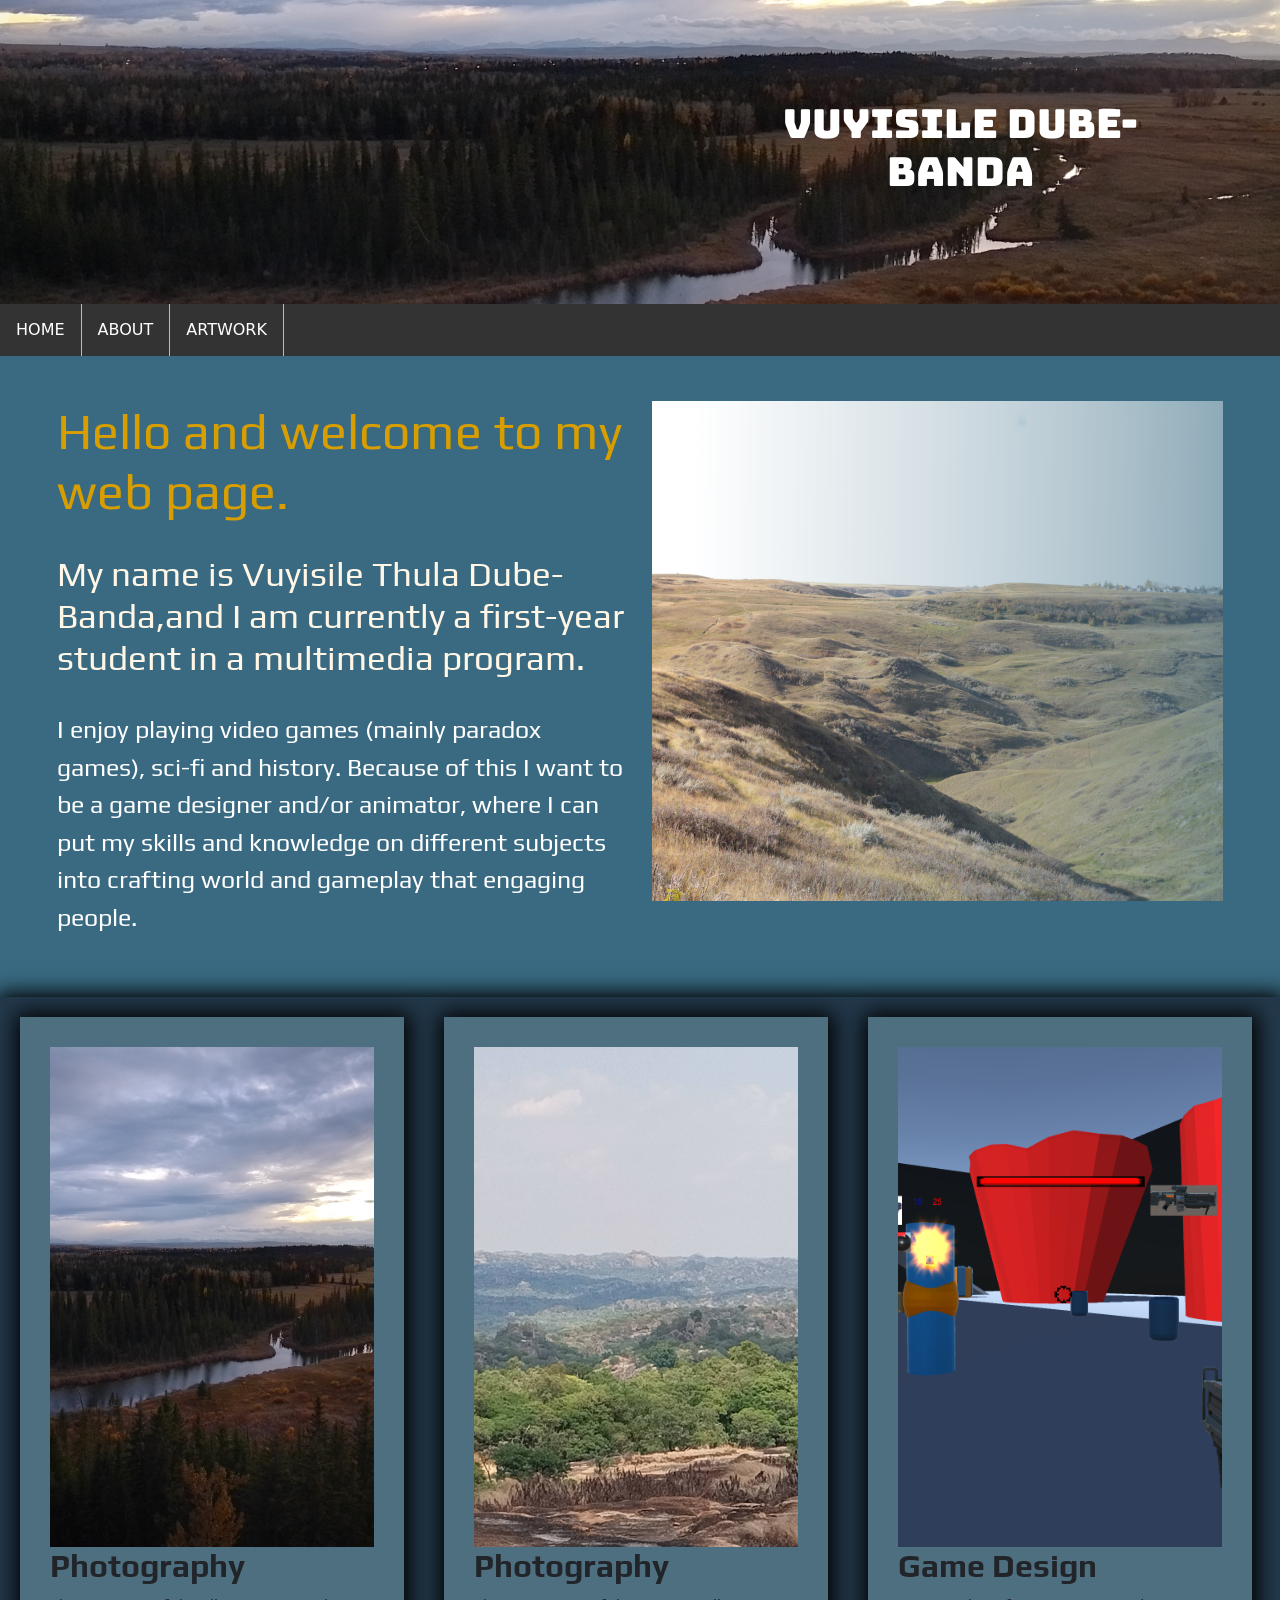
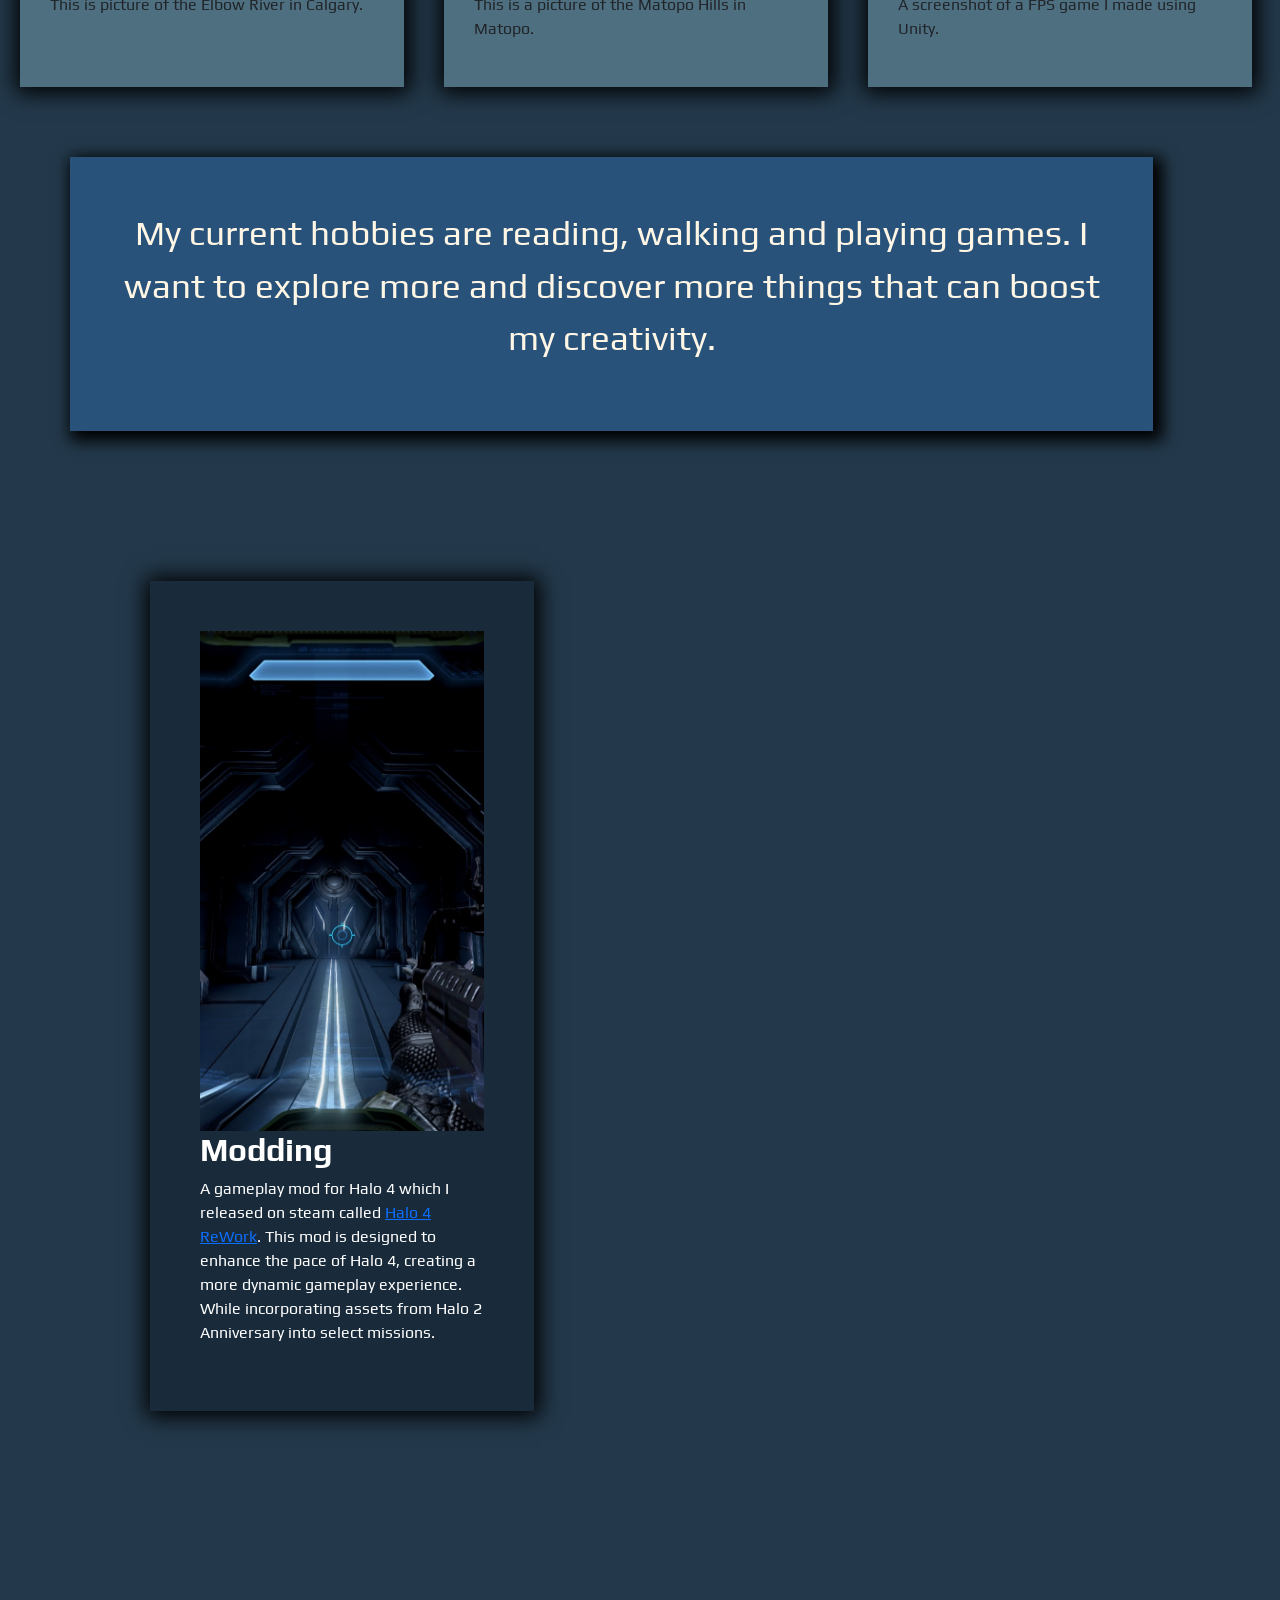
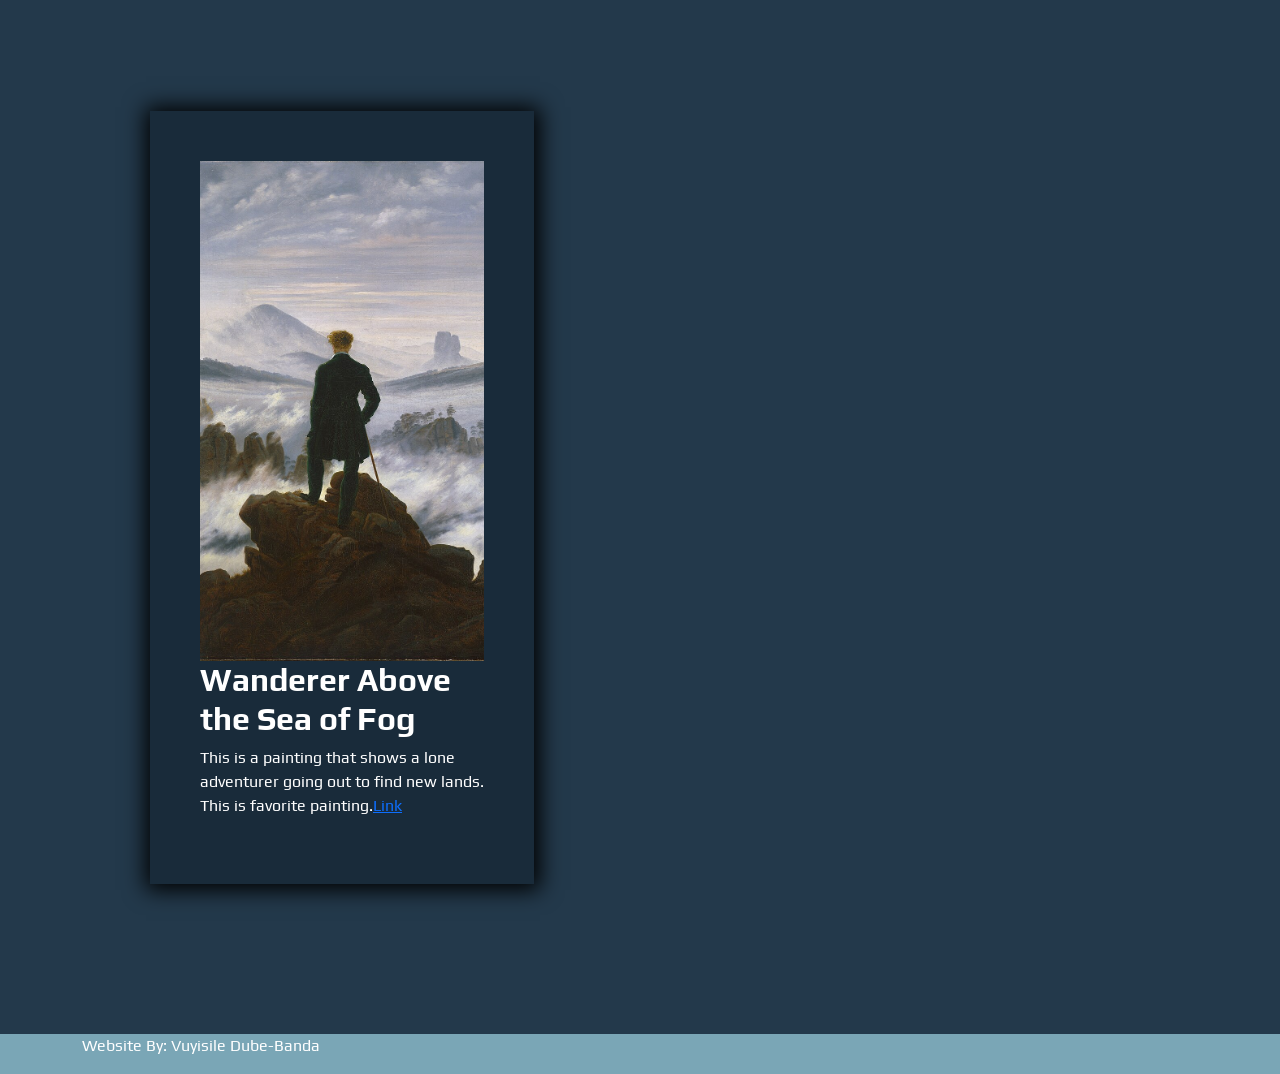
<file: index.html>
<!DOCTYPE html>
<html lang="en">

<head>
    <meta charset="UTF-8">
    <meta name="viewport" content="width=device-width, initial-scale=1.0">
    <title>Bio</title>

    <style>
        @import url('https://fonts.googleapis.com/css2?family=Bungee&family=Jaro:opsz@6..72&family=Major+Mono+Display&family=Play:wght@400;700&display=swap');
    </style>

    <link href="https://cdn.jsdelivr.net/npm/bootstrap@5.3.3/dist/css/bootstrap.min.css" rel="stylesheet">
    <script src="https://cdn.jsdelivr.net/npm/bootstrap@5.3.3/dist/js/bootstrap.bundle.min.js"></script>

    <link rel="stylesheet" href="css/bio.css">


</head>

<header id="home">

    <div class="container-fluid">
        <div class="row ">
            <div class="col-sm-6"></div>
            <div class="col-sm-6">
                <h1 class="headerBox bungee-regular">Vuyisile Dube-Banda</h1>
            </div>
        </div>
    </div>
</header>

<nav>
    <ul>

        <li><a href="#home"> HOME </a> </li>
        <li><a href="#about"> ABOUT </a></li>
        <li><a href="#pictures"> ARTWORK </a></li>


    </ul>
</nav>



<body>

    <section id="about" class=" color1 ">
        <div class="container-fluid">
            <div class="row">

                <div class="col-sm-6">

                    <h2 class="play-regular textcolor1">Hello and welcome to my web page.</h2>

                    <br>


                    <h3 class="play-regular textcolor2"> My name is Vuyisile Thula Dube-Banda,and I am currently a
                        first-year student in a multimedia
                        program.</h3>

                    <br>

                    <p class="play-regular textcolor3"> I enjoy playing video games (mainly paradox games), sci-fi and
                        history.
                        Because of this I want
                        to be a game designer and/or animator, where I can put my skills and knowledge on different
                        subjects into crafting world and gameplay that engaging people. </p>

                </div>



                <div class="col-sm-6 cat"> <img src="images/background.png" alt="background"> </div>


            </div>
        </div>

    </section>


    <section id="pictures" class="color2  ">

        <div class="container-fluid">
            <div class="row">


                <div class="col-sm-4 img-fluid artworkBlock "><img src="images/1.jpg" alt="Elbow River">
                    <h2 class="play-bold">Photography</h2>

                    <p class="play-regular">This is picture of the Elbow River in Calgary.</p>
                </div>
                <div class="col-sm-4 img-fluid artworkBlock "><img src="images/2.jpg" alt="Matopo Hills">
                    <h2 class="play-bold">Photography</h2>

                    <p class="play-regular">This is a picture of the Matopo Hills in Matopo.</p>
                </div>
                <div class="col-sm-4 img-fluid artworkBlock "><img src="images/5.png" alt="Game Design">
                    <h2 class="play-bold">Game Design</h2>

                    <p class="play-regular">A screenshot of a FPS game I made using Unity. </p>
                </div>

            </div>

            <div class="container">
                <div class="row">

                    <div class="col-sm-12 play-regular textcolor4 ">
                        <p>My current hobbies are reading, walking and playing games. I want to explore more and
                            discover more things that can boost my creativity.</p>
                    </div>
                </div>

            </div>

            <div class="row">
                <div class="col-sm-6 img-fluid mainArtwork "><img src="images/mcc_1.jpg" alt="Halo 4 ReWork">
                    <h2 class="play-bold">Modding</h2>

                    <p class="play-regular">A gameplay mod for Halo 4 which I released on steam called <a
                            href="https://steamcommunity.com/sharedfiles/filedetails/?id=3230878689"
                            target="_blank">Halo 4 ReWork</a>.
                        This mod is designed to enhance the pace of Halo 4, creating a more dynamic gameplay experience.
                        While incorporating assets from Halo 2 Anniversary into select missions. </p>
                </div>

                <div class="col-sm-6 img-fluid mainArtwork "><img src="images/7.jpeg"
                        alt="anderer Above the Sea of Fog">
                    <h2 class="play-bold">Wanderer Above the Sea of Fog</h2>

                    <p class="play-regular">This is a painting that shows a lone adventurer going out to find new lands.
                        This is favorite painting.<a href="https://en.wikipedia.org/wiki/Wanderer_Above_the_Sea_of_Fog"
                            target="_blank">Link</a> </p>
                </div>


            </div>

        </div>

    </section>


</body>

<footer>

    <div class="container">
        <div class="row">

            <div class="col-sm-12">


                <p class="play-regular">Website By: Vuyisile Dube-Banda</p>

            </div>






        </div>
    </div>


</footer>

</html>
</file>
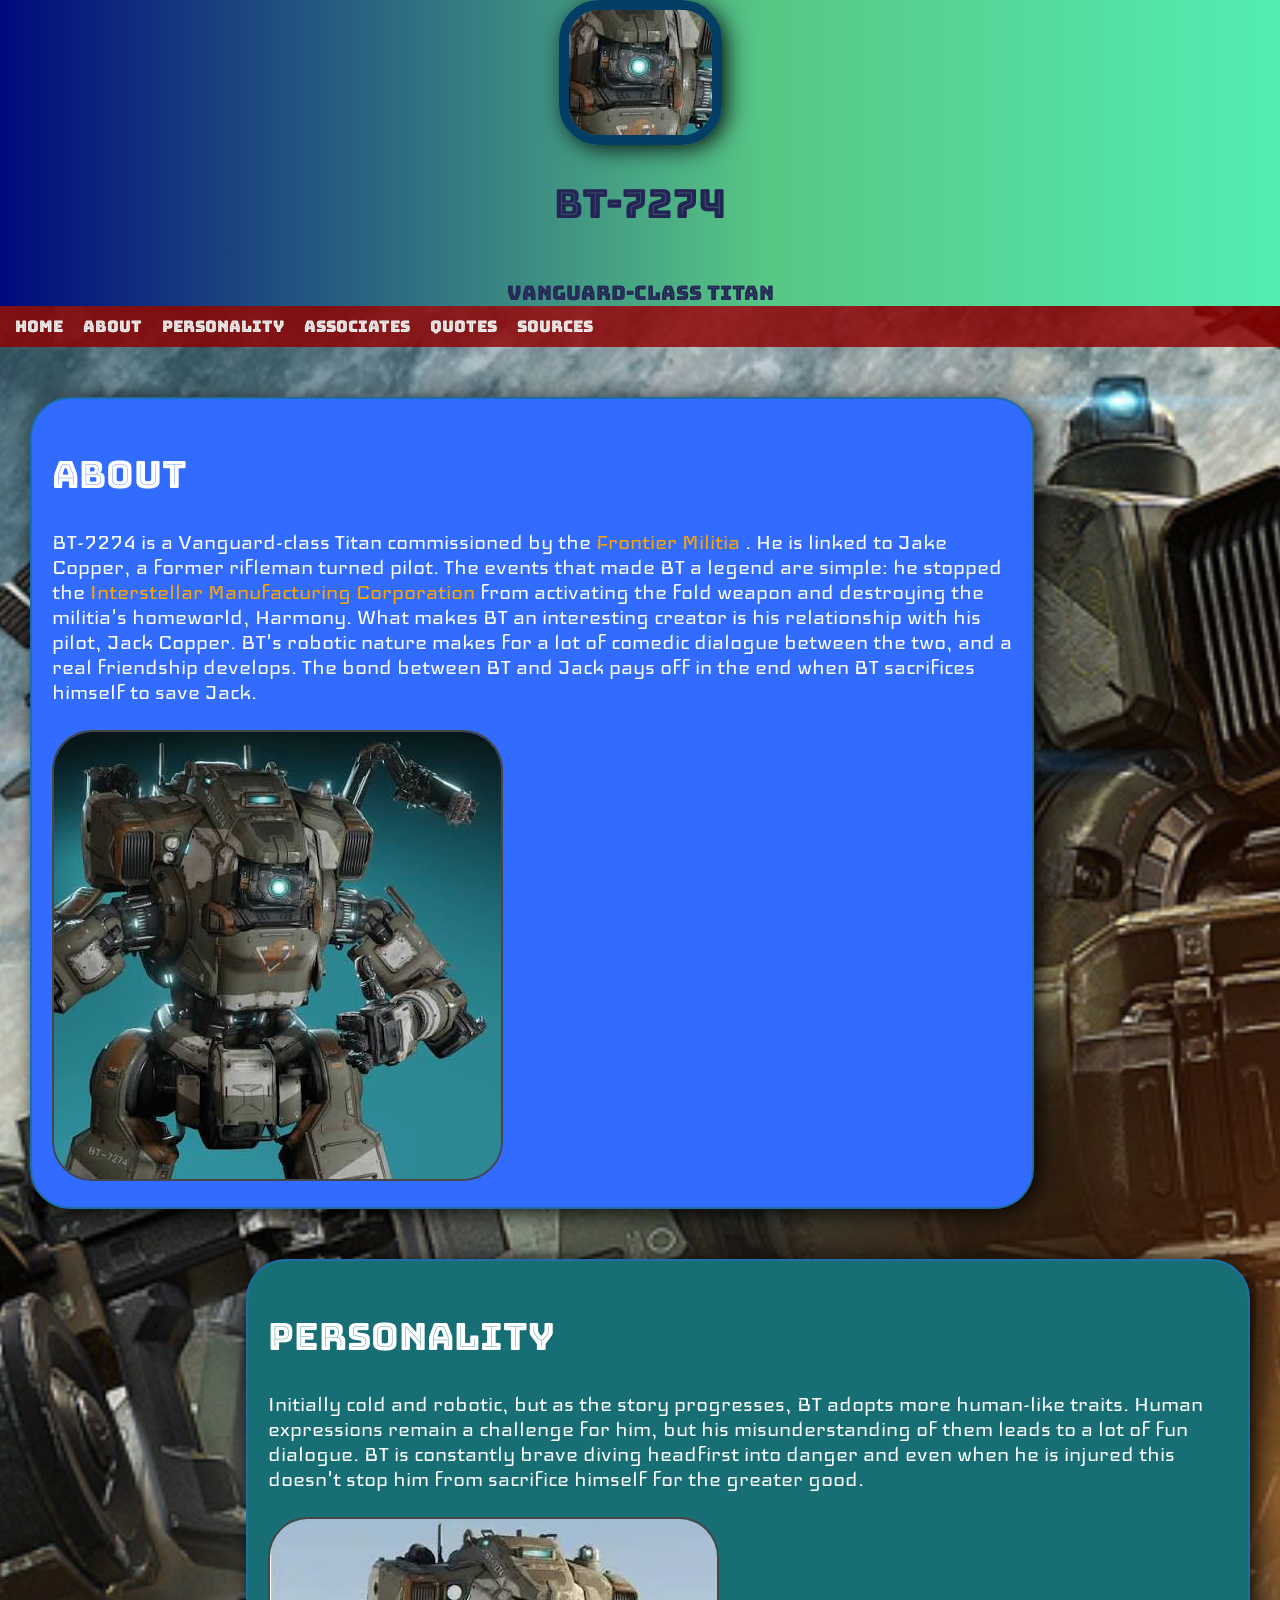
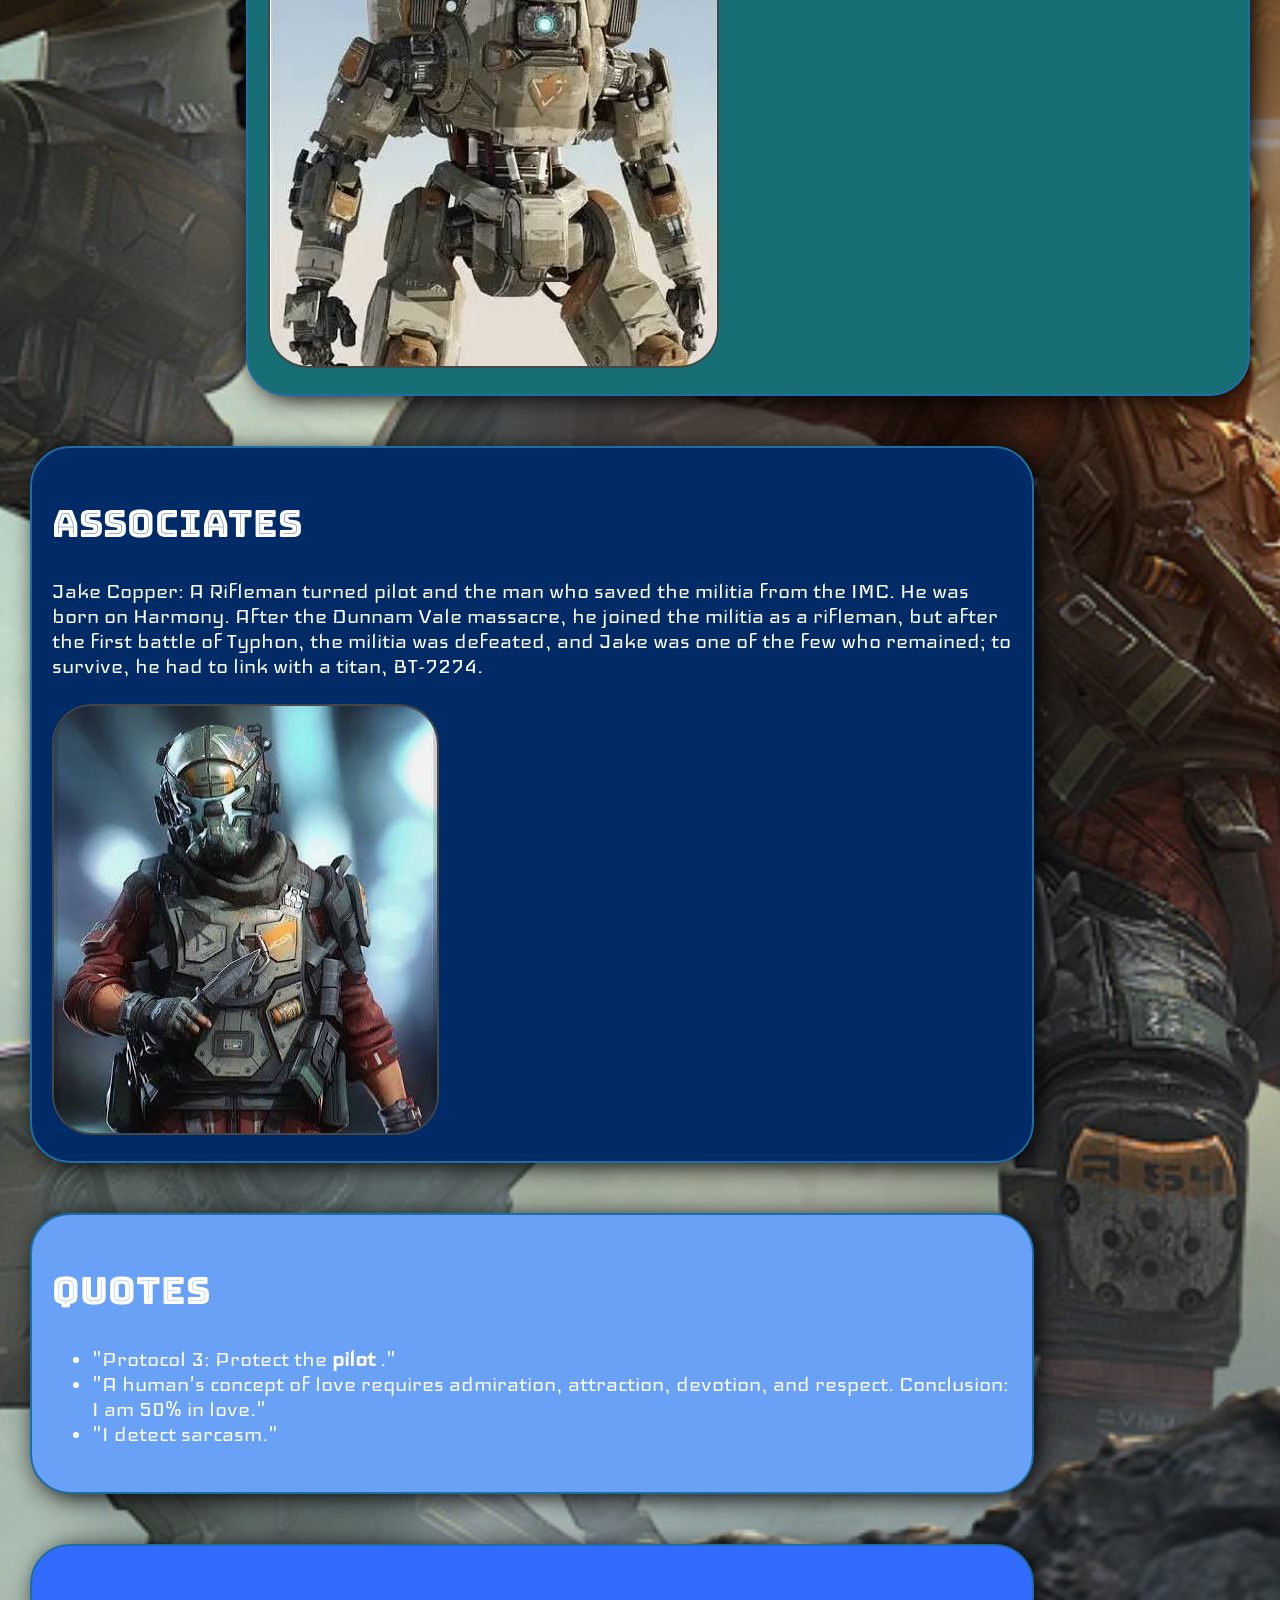
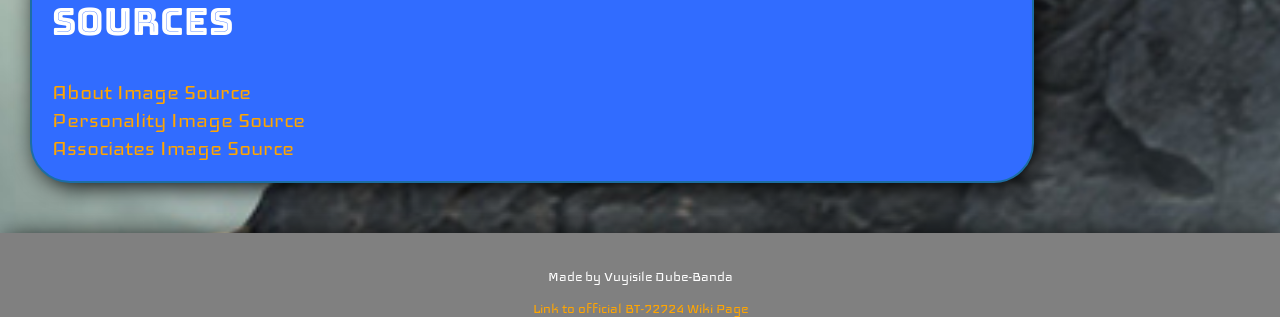
<file: 3_characterWebsite/index.html>
<!DOCTYPE html>
<html lang="en">

<head>
    <meta charset="UTF-8">
    <meta name="viewport" content="width=device-width, initial-scale=1.0">
    <title>BT-7274</title>

    <style>
        @import url('https://fonts.googleapis.com/css2?family=Audiowide&family=Bungee+Tint&display=swap');
        @import url('https://fonts.googleapis.com/css2?family=Iceland&display=swap');
        @import url('https://fonts.googleapis.com/css2?family=Bungee+Inline&display=swap');
    </style>

    <link rel="stylesheet" href="css/BT.css">

</head>



<body>



    <header>



        <img class="img1" src="images/BTsmall.jpg" alt="small bt">

        <h1 class="text2"> BT-7274 </h1>
        <br>

        <i class="text2"> Vanguard-class Titan </i>





    </header>
    <nav>
        <ul class="text2">

            <li><a href="#"> Home </a></li>
            <li> <a href="#About"> About </a></li>
            <li> <a href="#Personality"> Personality </a></li>
            <li> <a href="#Associates"> Associates </a></li>
            <li><a href="#Quotes"> Quotes </a></li>
            <li><a href="#Sources"> Sources </a></li>

        </ul>


    </nav>




    <section id="About" class="aboutClass">

        <h2 class="text2">About</h2>

        <p class="text1">BT-7274 is a Vanguard-class Titan commissioned by the <a
                href="https://titanfall.fandom.com/wiki/Frontier_Militia" target="_blank"> Frontier Militia</a> . He is
            linked to
            Jake Copper, a former
            rifleman turned pilot. The events that made BT a legend are simple: he stopped the <a
                href="https://titanfall.fandom.com/wiki/Interstellar_Manufacturing_Corporation" target="_blank">
                Interstellar
                Manufacturing Corporation</a> from activating the fold weapon and destroying the militia's homeworld,
            Harmony.
            What makes BT an interesting creator is his relationship with his pilot, Jack Copper. BT's robotic nature
            makes for a lot of comedic dialogue between the two, and a real friendship develops. The bond between BT and
            Jack pays off in the end when BT sacrifices himself to save Jack.
        </p>

        <img src="images/BT.jpg" alt=" BT Just standing there " class="imgGen"> <br>

    </section>


    <section id="Personality" class="personalityClass">

        <h2 class="text2">Personality</h2>

        <p class="text1">Initially cold and robotic, but as the story progresses, BT adopts more human-like traits.
            Human expressions
            remain a challenge for him, but his misunderstanding of them leads to a lot of fun dialogue. BT is
            constantly brave diving headfirst into danger and even when he is injured this doesn't stop him from
            sacrifice himself for the greater good.</p>

        <img src="images/BT2.jpg" alt="Bt being goofy" class="imgGen"> <br>

    </section>

    <section id="Associates" class="associatesClass">
        <h2 class="text2">Associates</h2>

        <p class="text1"> Jake Copper: A Rifleman turned pilot and the man who saved the militia from the IMC. He was
            born on Harmony.
            After the Dunnam Vale massacre, he joined the militia as a rifleman, but after the first battle of Typhon,
            the militia was defeated, and Jake was one of the few who remained; to survive, he had to link with a titan,
            BT-7274.</p>

        <img src="images/Jack.jpg" alt="Jack" class="imgGen"> <br>


    </section>

    <section id="Quotes" class="quotesClass">

        <h2 class="text2">Quotes</h2>

        <ul>
            <li class="text1"> "Protocol 3: Protect the <strong>pilot</strong> ."</li>

            <li class="text1"> "A human's concept of love requires admiration, attraction, devotion, and respect.
                Conclusion: I am 50%
                in
                love." </li>

            <li class="text1"> "I detect sarcasm." </li>
        </ul>
    </section>

    <section id="Sources" class="sourcesClass">
        <h2 class="text2">Sources</h2>
        <a class="text1"
            href="https://www.google.com/imgres?q=BT-7274&imgurl=https%3A%2F%2Fpic2-cdn.creality.com%2Fcomp%2Fmodel%2Fc0e4ca78b4139ae9e2f08b9f463fb88b.webp&imgrefurl=https%3A%2F%2Fwww.crealitycloud.com%2Fmodel-detail%2Fbt-7274&docid=pG38g0mgIkgyBM&tbnid=wqD0NYJTgsg3DM&vet=12ahUKEwjCiPHK04eXAxXxEzQIHTO2ISQQnPAOegUI2QUQAA..i&w=474&h=474&hcb=2&ved=2ahUKEwjCiPHK04eXAxXxEzQIHTO2ISQQnPAOegUI2QUQAA"
            target="_blank">About Image Source</a> <br>
        <a class="text1"
            href="https://www.google.com/imgres?q=BT-7274&imgurl=https%3A%2F%2Fthumbcdn.open3dlab.com%2Fitem_thumb_next%2F91833%2Fprofile-compressed.png&imgrefurl=https%3A%2F%2Fopen3dlab.com%2Fproject%2F0096e39e-ecb0-4803-b165-a698bbc26fb1%2F&docid=tShEdqOYOstpDM&tbnid=zzXesrVDZwfCwM&vet=12ahUKEwjCiPHK04eXAxXxEzQIHTO2ISQQnPAOegUI_QEQAA..i&w=2160&h=2160&hcb=2&ved=2ahUKEwjCiPHK04eXAxXxEzQIHTO2ISQQnPAOegUI_QEQAA"
            target="_blank">Personality Image
            Source</a> <br>
        <a class="text1"
            href="https://www.google.com/imgres?q=jack%20cooper&imgurl=https%3A%2F%2Fpreview.redd.it%2Fwho-would-win-v0-lox5zjk26j5d1.jpg%3Fwidth%3D618%26format%3Dpjpg%26auto%3Dwebp%26s%3D19890ac00e0153d2a195ccbea38c31edd182e69f&imgrefurl=https%3A%2F%2Fwww.reddit.com%2Fr%2Ftitanfall%2Fcomments%2F1dbrh7n%2Fwho_would_win%2F&docid=4Mp2cgsVUWzNwM&tbnid=i1loE7ZpT7wbnM&vet=12ahUKEwjpu__a1IeXAxXVEzQIHQC6AD0QnPAOegUI6gEQAA..i&w=618&h=1291&hcb=2&ved=2ahUKEwjpu__a1IeXAxXVEzQIHQC6AD0QnPAOegUI6gEQAA"
            target="_blank">Associates Image Source </a>

    </section>

    <footer class="text1">

        <p>Made by Vuyisile Dube-Banda </p>
        <a href="https://titanfall.fandom.com/wiki/BT-7274" target="_blank"> Link to official BT-72724 Wiki Page</a>

    </footer>
</body>

</html>
</file>
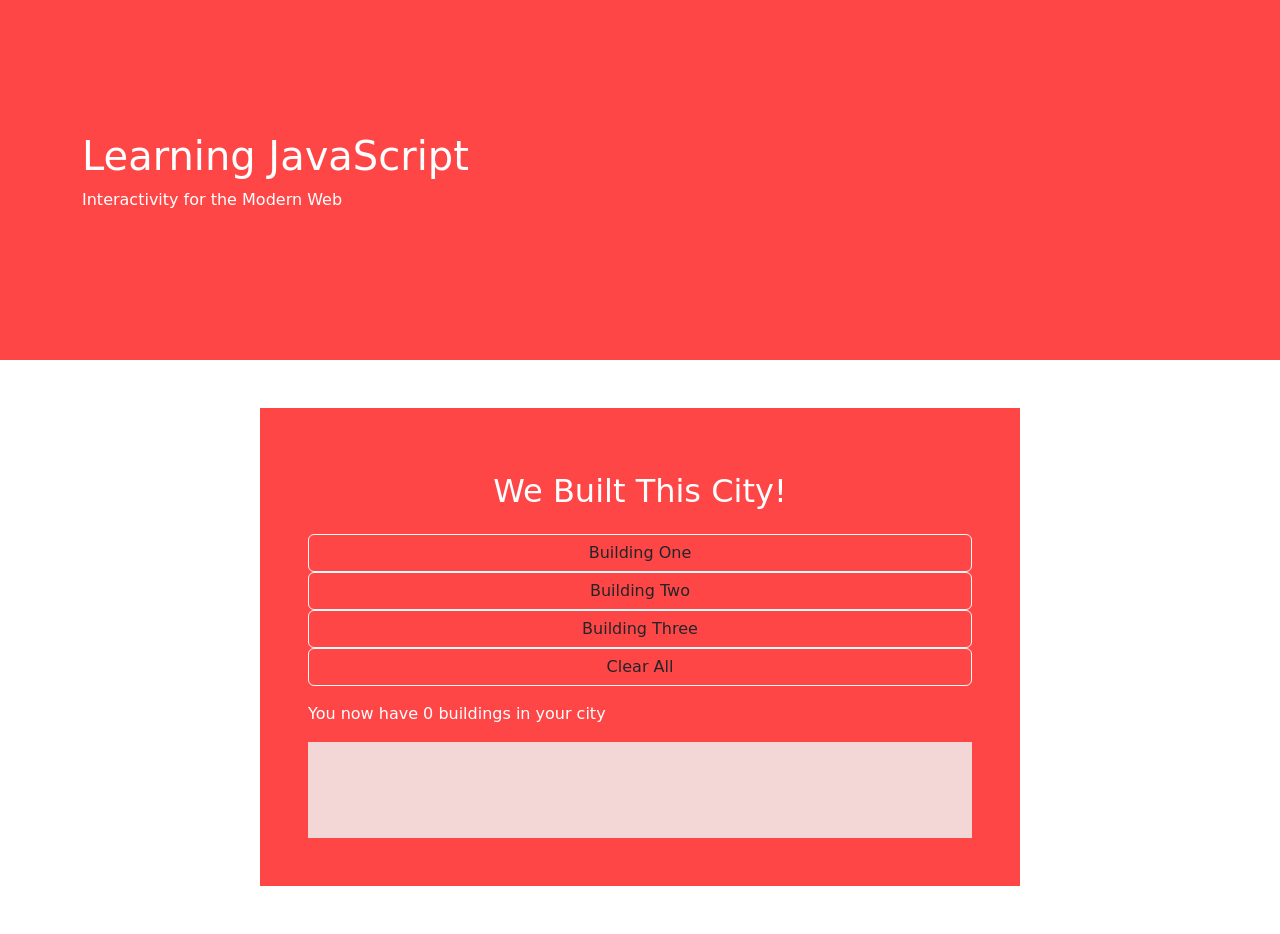
<file: buttonClickCity/index.html>
<!DOCTYPE html>
<html lang="en">

<head>
    <meta charset="UTF-8">
    <meta http-equiv="X-UA-Compatible" content="IE=edge">
    <meta name="viewport" content="width=device-width, initial-scale=1.0">

    <title>Intro to Javascript</title>

    <!-- Latest compiled and minified CSS -->
    <link href="https://cdn.jsdelivr.net/npm/bootstrap@5.3.3/dist/css/bootstrap.min.css" rel="stylesheet">

    <!-- My CSS -->
    <link rel="stylesheet" href="css/build.css">

    <!-- Latest compiled JavaScript -->
    <script src="https://cdn.jsdelivr.net/npm/bootstrap@5.3.3/dist/js/bootstrap.bundle.min.js"></script>

</head>

<body>

    <!----------------------------- Header -------------------------------------------->
    <header class="bg-main">
        <div class="container">
            <div class="row align-items-center customHeight">
                <div class="col-sm-6 text-white">
                    <h1>Learning JavaScript</h1>
                    <p>Interactivity for the Modern Web</p>
                </div>
            </div>
        </div>
    </header>

    <section>
        <div class="container py-5">
            <div class="row">
                <div id="column1" class="col-sm-8 mx-auto bg-main p-5 text-white">
                    <!---------------------The column where things will change!----------------------->
                    <h2 class="text-center py-3">We Built This City!</h2>
                    <form action="javascript:buildOne();">
                        <div class="d-grid">
                            <button type="submit" class="btn btn-outline-light text-dark">Building One</button>
                        </div>
                    </form>

                    <!-- Form with only a button that will call a different Javascript function -->
                    <form action="javascript:buildTwo();">
                        <div class="d-grid">
                            <button type="submit" class="btn btn-outline-light text-dark">Building Two</button>
                        </div>
                    </form>

                    <form action="javascript:buildThree();">
                        <div class="d-grid">
                            <button type="submit" class="btn btn-outline-light text-dark">Building Three</button>
                        </div>
                    </form>

                    <form action="javascript:clearOne();">
                        <div class="d-grid">
                            <button type="submit" class="btn btn-outline-light text-dark">Clear All</button>
                        </div>
                    </form>
                    <!-- Form with only a button that will call a third Javascript function -->


                    <!-- Div that will display a message about how many buildings the user put into the city -->
                    <div id="city" class="my-3"> </div>

                    <div id="stuff" class="my-3"> </div>

                    <!-- Div that will display the buildings the user put into the city -->
                    <div id="cityGraphic" class="bg_city p-5"></div>

                </div>

            </div>
        </div>
    </section>


    <!---------------------Your Custom Javascript----------------------->
    <script src="js/build.js"></script>

</body>

</html>
</file>
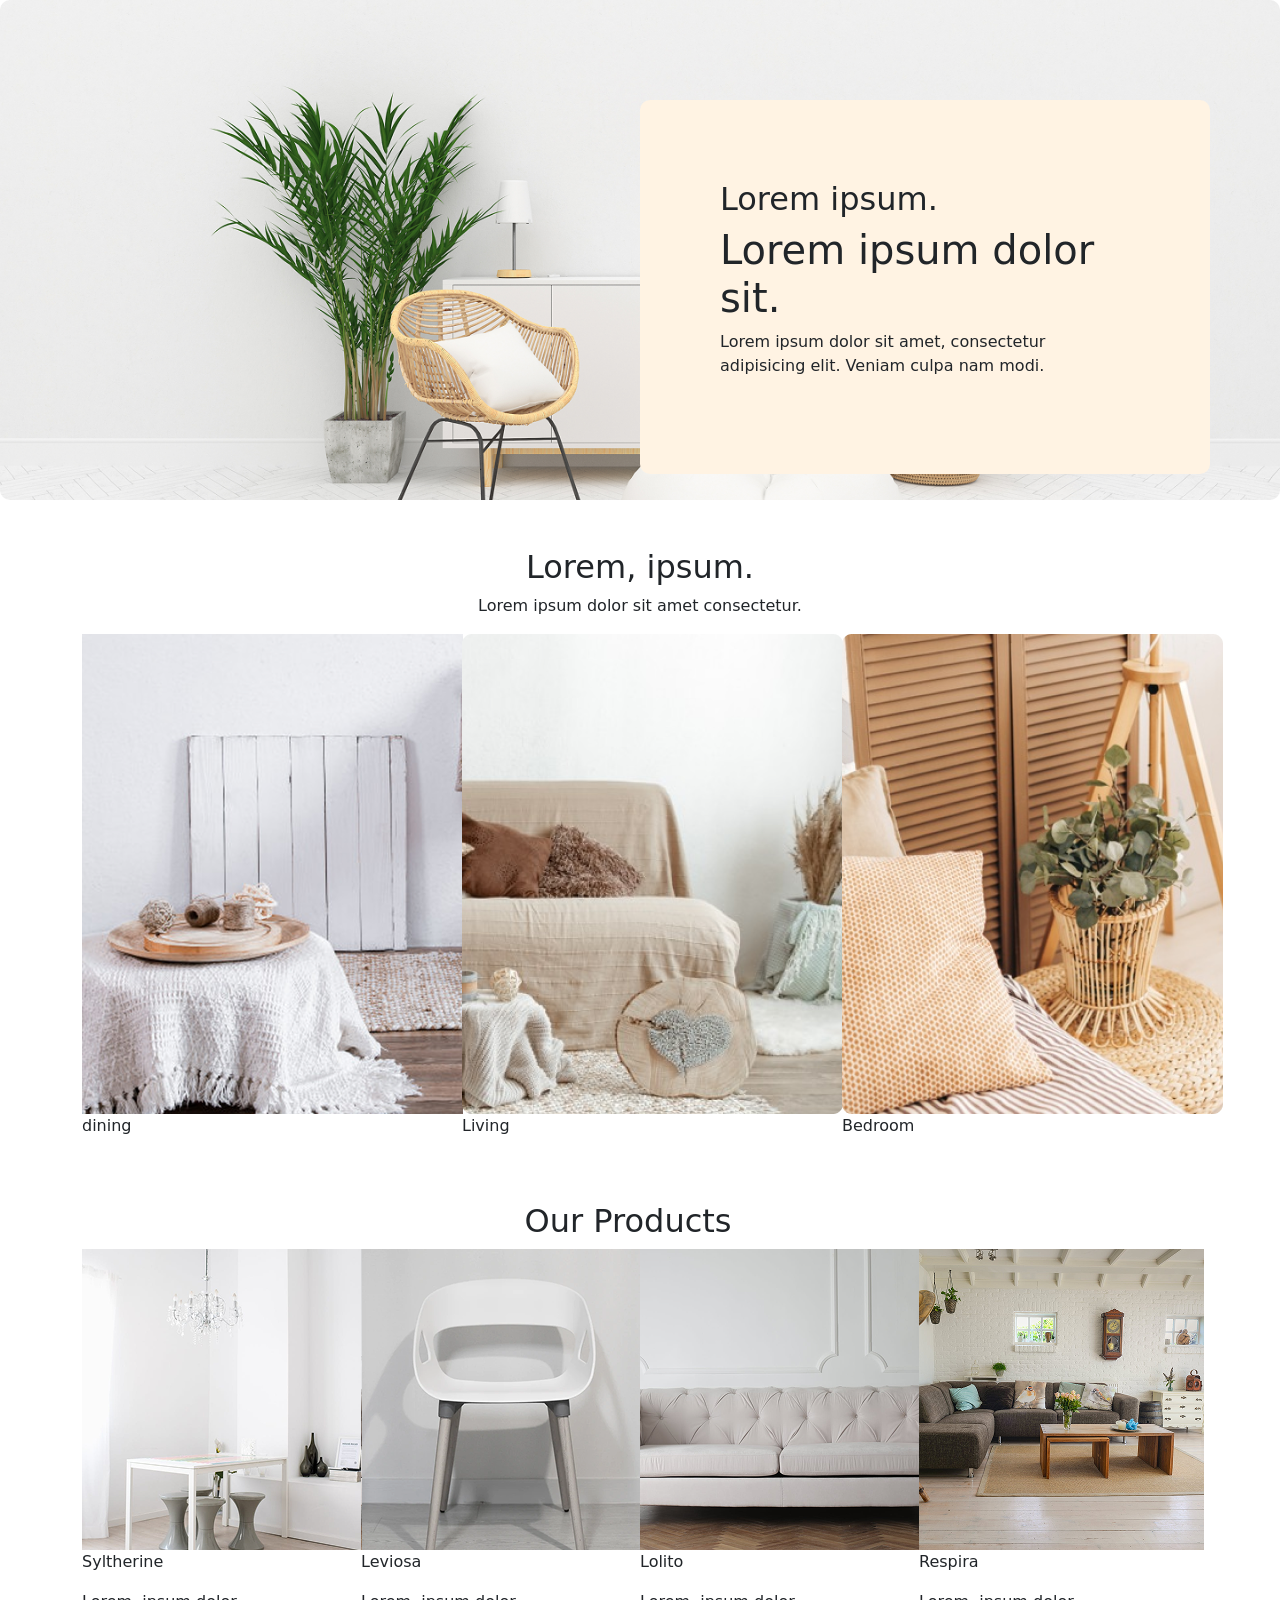
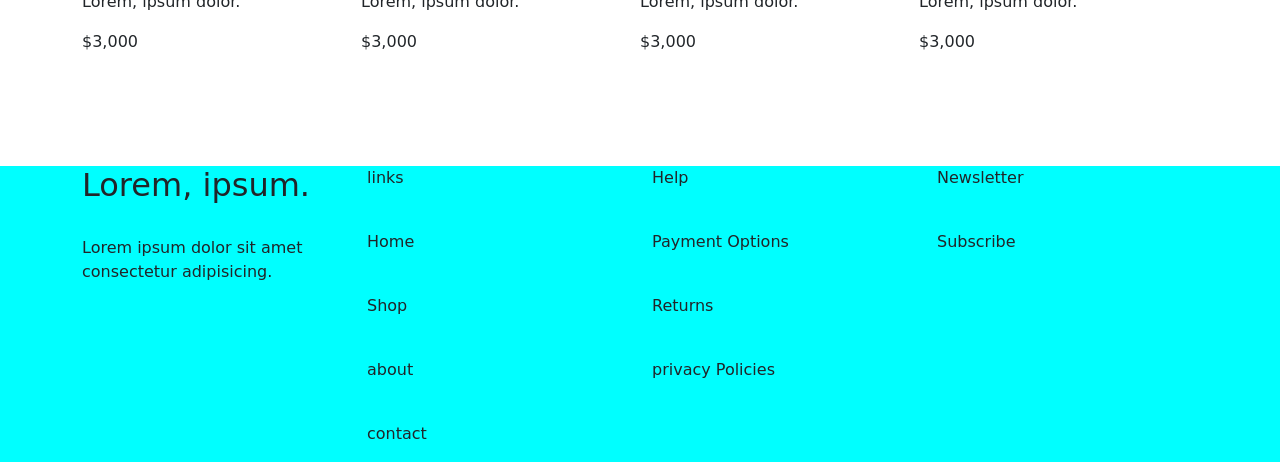
<file: furnitureResources/index.html>
<!DOCTYPE html>
<html lang="en">

<head>
    <meta charset="UTF-8">
    <meta name="viewport" content="width=device-width, initial-scale=1.0">
    <title>Furniture </title>

    <link href="https://cdn.jsdelivr.net/npm/bootstrap@5.3.8/dist/css/bootstrap.min.css" rel="stylesheet">
    <script src="https://cdn.jsdelivr.net/npm/bootstrap@5.3.8/dist/js/bootstrap.bundle.min.js"></script>

<link href="css/furniture.css" rel="stylesheet">

</head>

<body>

    <header>

        <div class="container">

        <div class="row"> 

       <div class="col-sm-6 "> </div>

        

        <div class="col-sm-6 promo-card "> 
            
        <h2 >Lorem ipsum.</h2>

        <h1>Lorem ipsum dolor sit.</h1>

        <p>Lorem ipsum dolor sit amet, consectetur adipisicing elit. Veniam culpa nam modi.
        </p></div>
        
        
        </div>

        </div>

    </header>

    <section id="Products">

<div class="container">

    <div class="row my-5">

<div class="col-sm-12 text-center"> <h2>Lorem, ipsum.</h2>  <p>Lorem ipsum dolor sit amet consectetur.</p></div>

<div class="col-sm-4 img-fluid"> <img src="images/dining.png" alt="dining"> <p>dining</p> </div>
<div class="col-sm-4 img-fluid"> <img src="images/living.png" alt="living"> <p>Living</p></div>
<div class="col-sm-4 img-fluid"> <img src="images/bedroom.png" alt="bedroom"> <p>Bedroom</p></div>




<div class="row my-5">

    <div class="col-sm-12 text-center"><h2> Our Products </h2></div>

<div class="col-sm-3 img-fluid"> <img src="images/product1.png" alt="product1"> <p>Syltherine</p>   <p>Lorem, ipsum dolor.</p> <p>$3,000</p></div>
<div class="col-sm-3 img-fluid"> <img src="images/product2.png" alt="product2"> <p>Leviosa</p><p>Lorem, ipsum dolor.</p> <p>$3,000</p></div>
<div class="col-sm-3 img-fluid"> <img src="images/product3.png" alt="product3"> <p>Lolito</p><p>Lorem, ipsum dolor.</p><p>$3,000</p> </div>
<div class="col-sm-3 img-fluid"> <img src="images/product4.png" alt="product4"> <p>Respira</p> <p>Lorem, ipsum dolor.</p> <p>$3,000</p></div>


</div>
</div>
</div>
</section>


<footer>

<div class="container ">

    <div class="row">

<div class="col-sm-3"> <h2>Lorem, ipsum.</h2> <br>  <p>Lorem ipsum dolor sit amet consectetur adipisicing.</p></div>

<div class="col-sm-3"> <p> links</p> <br> <p>Home</p> <br> <p>Shop</p> <br> <p>about</p> <br> <p> contact </p></div>

<div class="col-sm-3"> <p>Help</p> <br> <p>Payment Options</p> <br> <p>Returns</p> <br> <p>privacy Policies</p></div>

<div class="col-sm-3"> <p>Newsletter</p> <br> <p>Subscribe</p></div>

</div>
</div>


</footer>

</body>

</html>
</file>
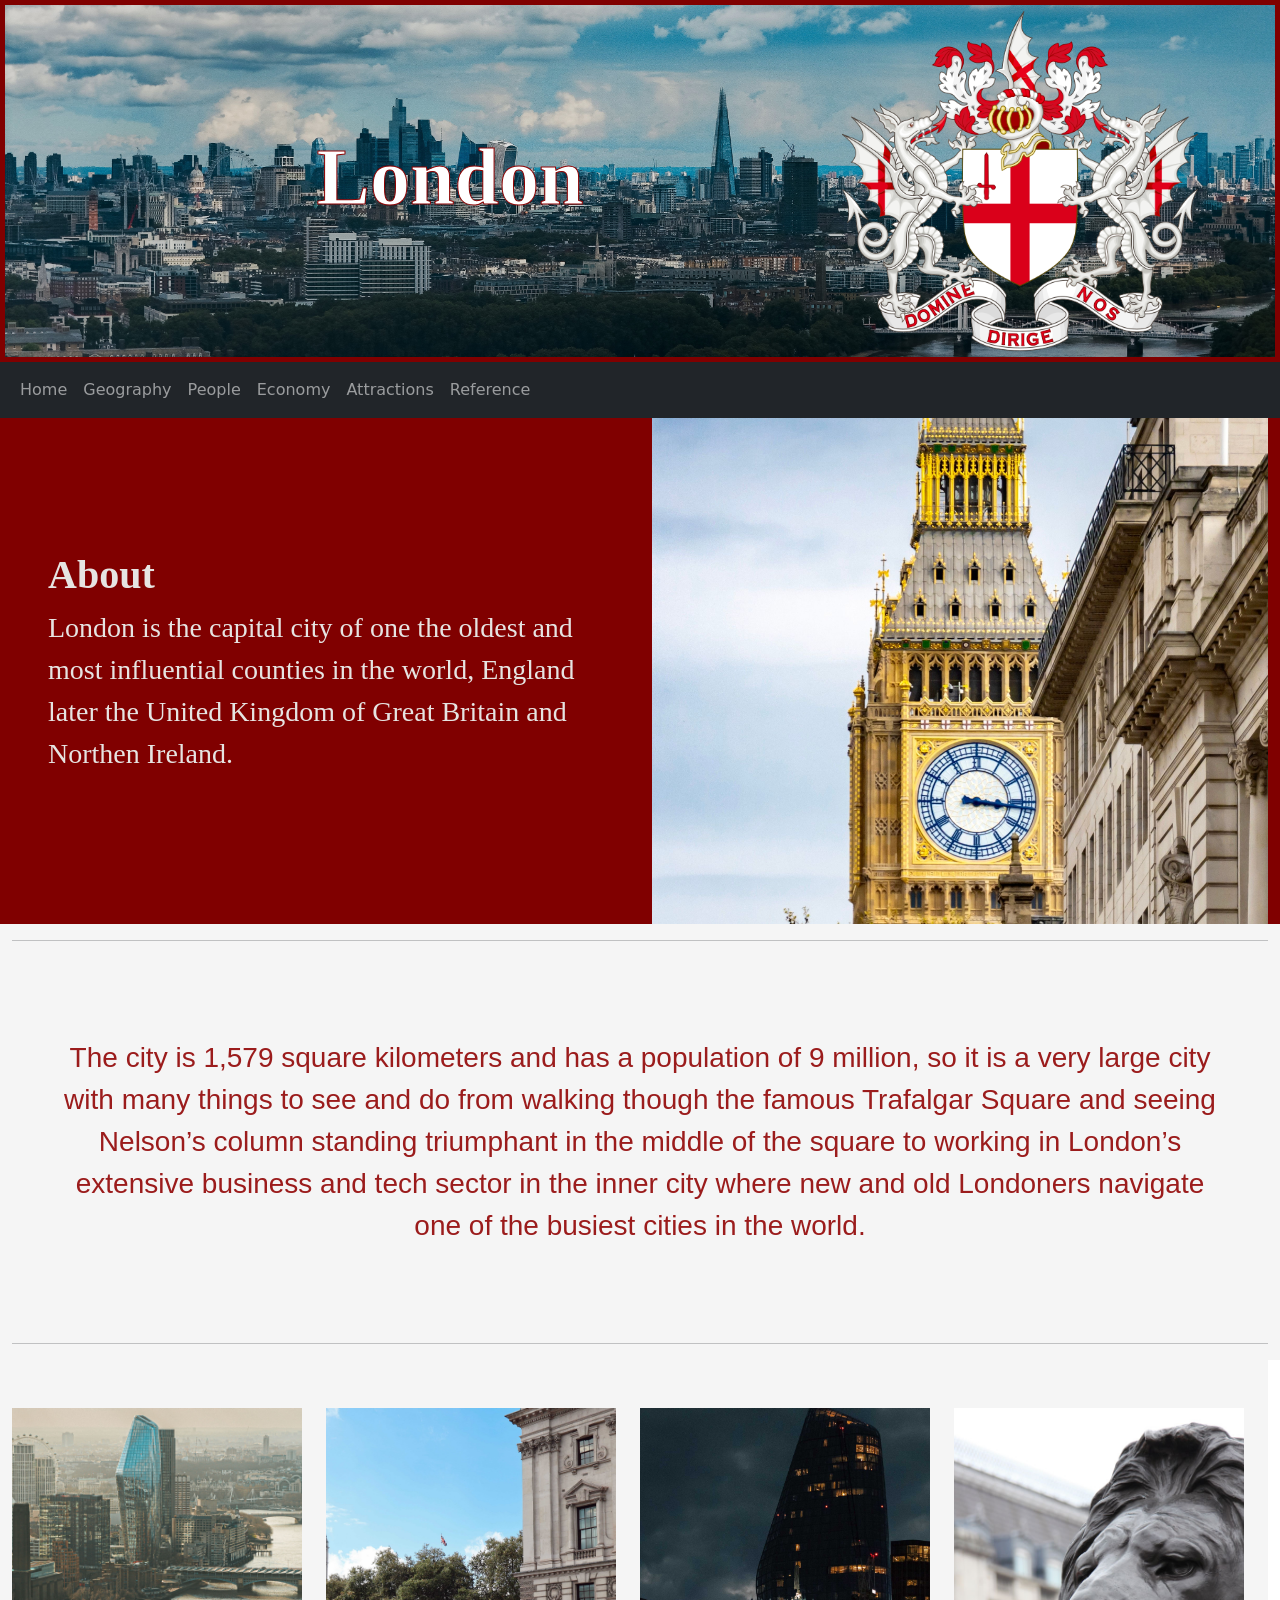
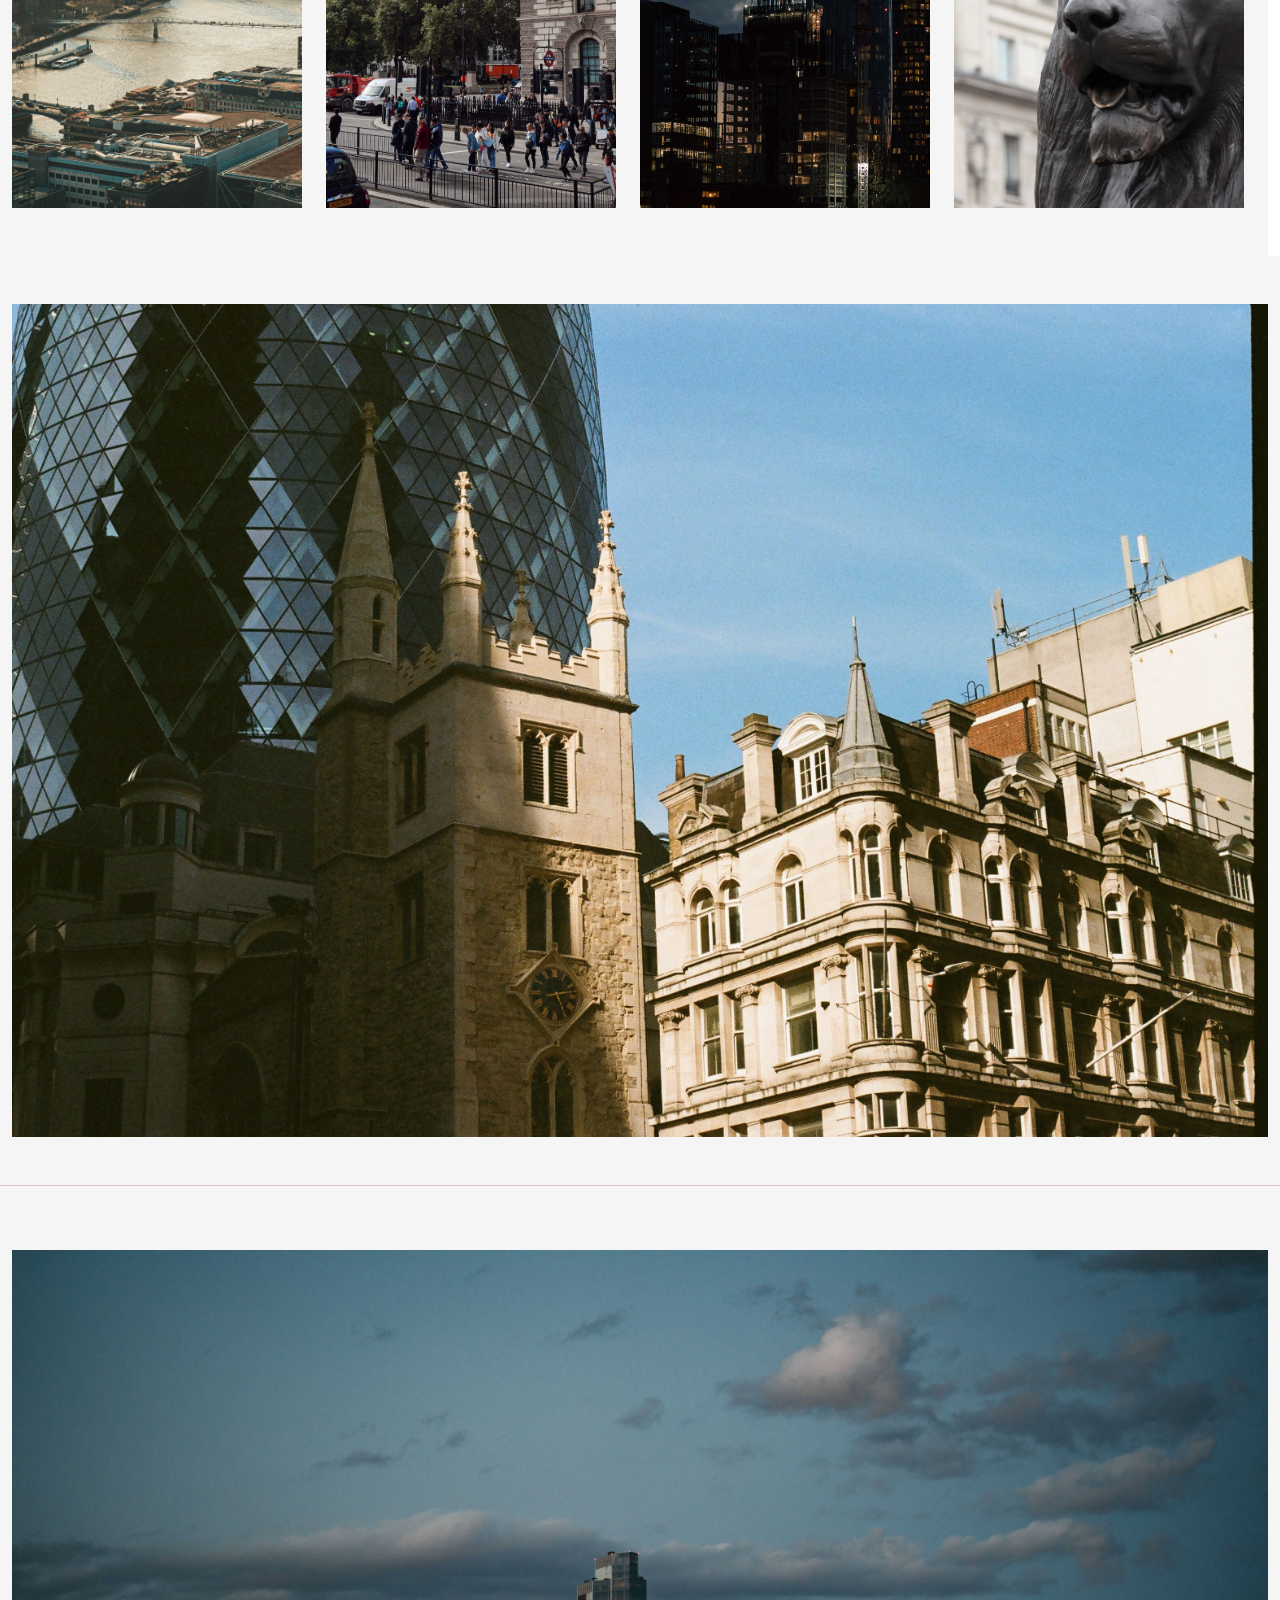
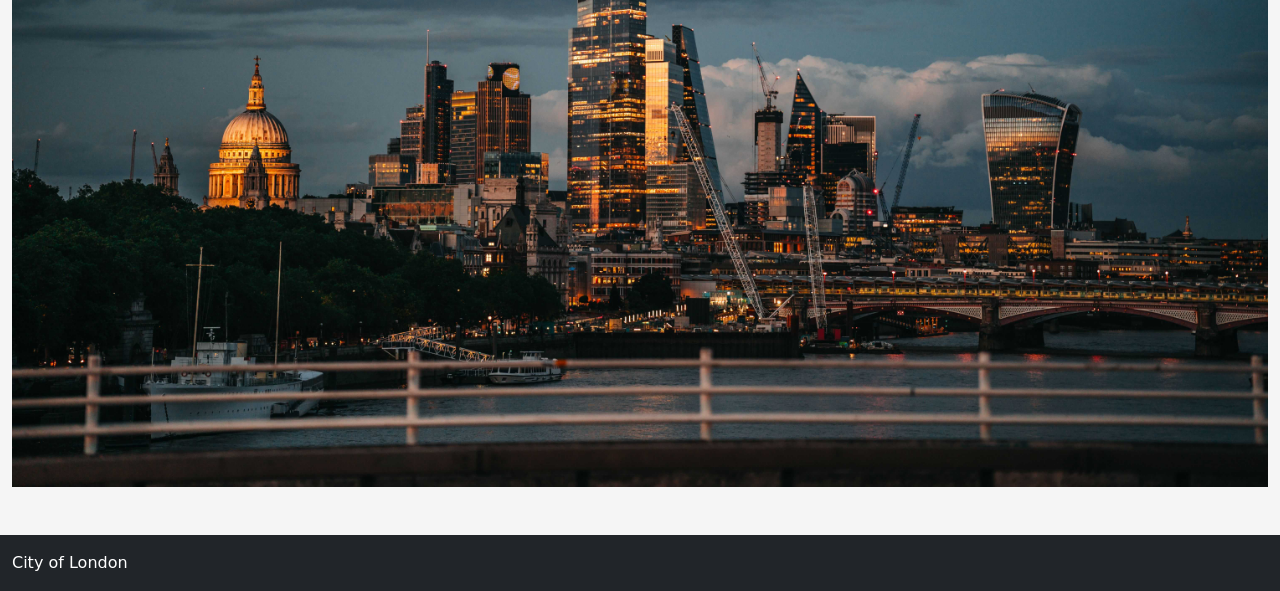
<file: hometown_site/index.html>
<!DOCTYPE html>
<html lang="en">

<head>
    <meta charset="UTF-8">
    <meta name="viewport" content="width=device-width, initial-scale=1.0">
    <title>London</title>

    <!-- Latest compiled and minified CSS -->
    <link href="https://cdn.jsdelivr.net/npm/bootstrap@5.3.3/dist/css/bootstrap.min.css" rel="stylesheet">

    <!-- Latest compiled JavaScript -->
    <script src="https://cdn.jsdelivr.net/npm/bootstrap@5.3.3/dist/js/bootstrap.bundle.min.js"></script>

    <link rel="stylesheet" href="css/hometown.css">


</head>

<header>
    <div class="container text-center  charis-sil-bold">
        <div class="row">
            <div class="col-sm-8 my-auto">
                <h1 class="display-1 fw-bold">London</h1>
            </div>

            <div class="col-sm-4">
                <a href="index.html">
                    <img src="images/Coat_of_Arms_of_The_City_of_London.png" alt="Logo" class="img-fluid">
                </a>
            </div>
        </div>
    </div>
</header>


<nav class="navbar navbar-expand-sm bg-dark navbar-dark sticky-top">
    <div class="container-fluid">

        <button class="navbar-toggler" type="button" data-bs-toggle="collapse" data-bs-target="#collapsibleNavbar">
            <span class="navbar-toggler-icon"></span>
        </button>

        <div class="collapse navbar-collapse" id="collapsibleNavbar">
            <ul class="navbar-nav">
                <li class="nav-item">
                    <a class="nav-link" href="index.html">Home</a>
                </li>
                <li class="nav-item">
                    <a class="nav-link" href="geography.html">Geography</a>
                </li>
                <li class="nav-item">
                    <a class="nav-link" href="people.html">People</a>
                </li>
                <li class="nav-item">
                    <a class="nav-link" href="economy.html">Economy</a>
                </li>
                <li class="nav-item">
                    <a class="nav-link" href="attractions.html">Attractions</a>
                </li>
                <li class="nav-item">
                    <a class="nav-link" href="reference.html">Reference</a>
                </li>
            </ul>
        </div>
    </div>
</nav>


<body>

    <section>

        <div class="container-fluid red textgray">
            <div class="row">


                <div class="col-sm-6  my-auto p-5">
                    <h1 class="fs=1 charis-sil-bold">About</h1>


                    <p class="fs-3 charis-sil-regular">London is the capital city of one the oldest and most influential counties in the world, England
                        later the United Kingdom of Great Britain and Northen Ireland.</p>

                </div>


                <div class="col-sm-6">
                    <img class="img-fluid " src="images/about_1.jpg" alt="Home_Img1">

                </div>




            </div>
        </div>

        <div class="container-fluid average-sans-regular fs-3 my-auto">
            <div class="row">


                <div class="col-sm-12  my-auto gray">
<hr>
                    <p class="my-5 p-5 textred text-center">The city is 1,579 square kilometers and has a population of 9 million, so it is
                        a very large city with many things to see and do from walking though the famous Trafalgar Square
                        and seeing Nelson’s column standing triumphant in the middle of the square to working in
                        London’s extensive business and tech sector in the inner city where new and old Londoners
                        navigate one of the busiest cities in the world. </p>
<hr>
                </div>


                <div class="row  gray charis-sil-regular ">
                    <div class="col-sm-3 py-5 my-auto">
                         <div class="image-container position-relative">
                        <a href="geography.html"> 
                            
                            <img class=" img-fluid imgtag "  style="width: 800px; height: 400px;" src="images/geo2.jpg" alt="Geography">
                            
                        </a>
                        

                         <div class="overlay-text ">Geography</div>
                        </div>

                    </div>

                    <div class="col-sm-3 py-5 my-auto ">
                        <div class="image-container position-relative">
                        <a href="people.html">
                            <img class=" img-fluid imgtag" style="width: 800px; height: 400px;"  src="images/people 1.jpg" alt="People">
                        </a>
                        <div class="overlay-text ">People</div>
                        
                       </div>
                    </div>

                    <div class="col-sm-3 py-5 my-auto ">
                        <div class="image-container position-relative">
                        <a href="economy.html">
                            <img class=" img-fluid imgtag " style="width: 800px; height: 400px;" src="images/eco 1.jpg" alt="Economy">
                            
                        </a>
                        <div class="overlay-text ">Economy</div>
                        
                    </div>
                    </div>

                    <div class="col-sm-3 py-5 my-auto ">
                        <div class="image-container position-relative">
                        <a href="attractions.html">
                            <img class=" img-fluid imgtag " style="width: 800px; height: 400px;" src="images/Attractions 1.jpg" alt="Attractions">
                        </a>
                        <div class="overlay-text">Attractions</div>
                        
                    </div>
                    </div>

                </div>


            </div>

        </div>

         <div class="container-fluid gray textred charis-sil-bold">

            <div class="row">
                <div class="col-sm-12 my-5">
                    <img class="img-fluid" src="images/home_1.jpg" alt="Home_Img2">
                </div>
                <hr>
                 <div class="col-sm-12 my-5">
                    <img class="img-fluid" src="images/home_2.jpg" alt="Home_Img3">
                </div>
                
            </div>
            
                
                  
                 

         </div>


    </section>

</body>

<footer>

    <div class="container-fluid text-white">
        <div class="row">

            <div class="col-sm-12 bg-dark">
                <p class="my-2 py-2 ">City of London</p>
            </div>

        </div>
    </div>

</footer>

</html>
</file>
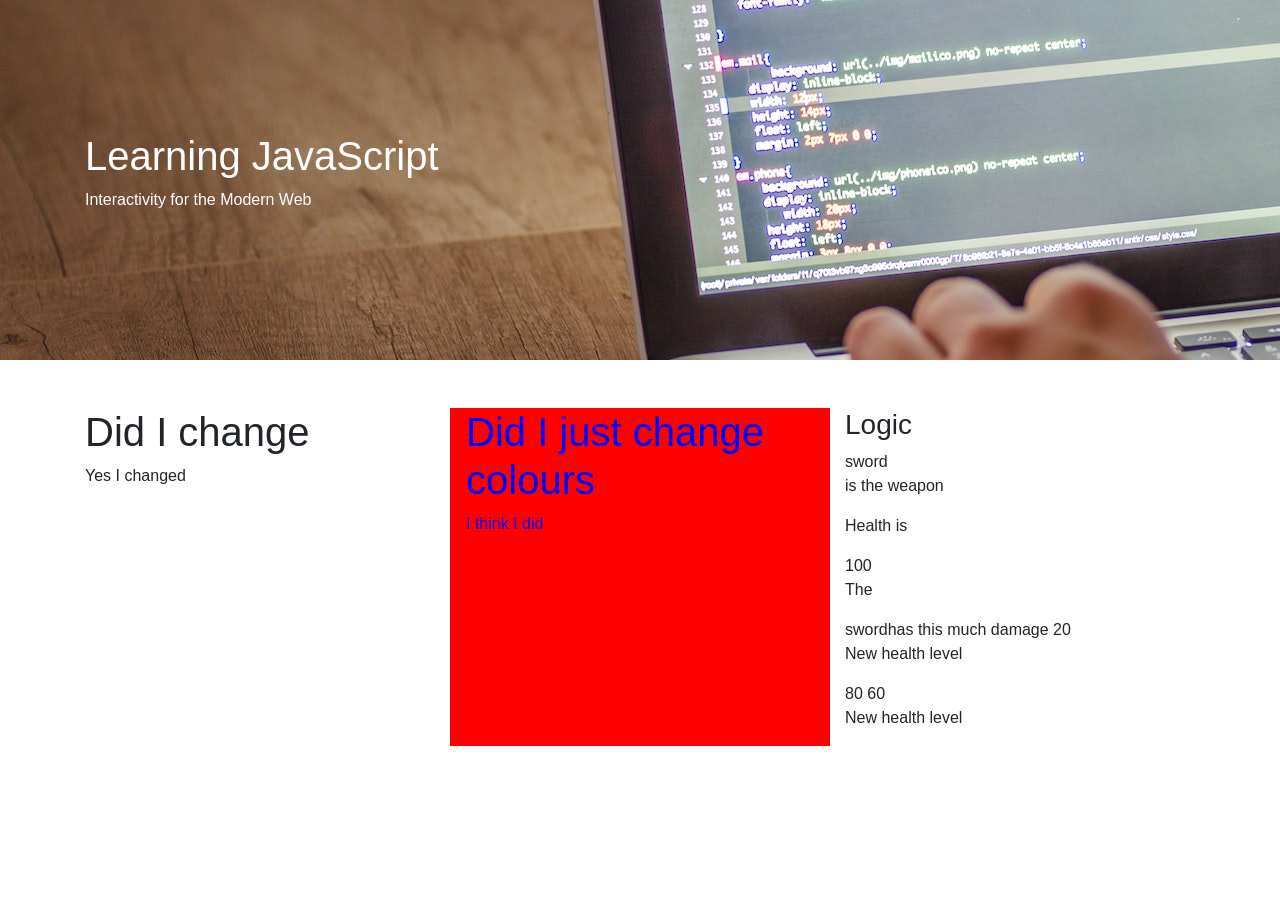
<file: jsIntro/index.html>
<!DOCTYPE html>
<html lang="en">
<head>
    <meta charset="UTF-8">
    <meta http-equiv="X-UA-Compatible" content="IE=edge">
    <meta name="viewport" content="width=device-width, initial-scale=1.0">

    <title>Intro to Javascript</title>

    <!-- Latest compiled and minified CSS -->
    <link rel="stylesheet" href="https://cdn.jsdelivr.net/npm/bootstrap@4.6.1/dist/css/bootstrap.min.css">

    <!-- My CSS -->
    <link rel="stylesheet" href="css/introJsStyle.css">

    <!-- jQuery library -->
    <script src="https://cdn.jsdelivr.net/npm/jquery@3.6.0/dist/jquery.slim.min.js"></script>

    <!-- Popper JS -->
    <script src="https://cdn.jsdelivr.net/npm/popper.js@1.16.1/dist/umd/popper.min.js"></script>

    <!-- Latest compiled JavaScript -->
    <script src="https://cdn.jsdelivr.net/npm/bootstrap@4.6.1/dist/js/bootstrap.bundle.min.js"></script> 
    
</head>
<body>


    <header>
        <div class="container">
            <div class="row align-items-center customHeight">
                <div class="col-sm-6 text-white">
                    <h1>Learning JavaScript</h1>
                    <p>Interactivity for the Modern Web</p>
                </div>
            </div>
        </div>
    </header>

    <section>
        <div class="container py-5">
            <div class="row">
                <div id="column1" class="col-sm-4">
                    <!---------------------The first column of content we will change!----------------------->
                    <h3>ID is 'column1'</h3>
                    <p>Watch me change!</p>
                </div>
                <div id="column2" class="col-sm-4 px-3">
                    <!---------------------The second column of content we will change!----------------------->
                    <h3>I need the ID 'column2'</h3>
                    <p>Watch me change!</p>

                </div>
                <div id="column3" class="col-sm-4">
                    <!---------------------The third column of content we will change!----------------------->
                    <h3>Logic</h3>

                </div>
            </div>
        </div>
    </section>
    

    <!---------------------Your Custom Javascript----------------------->

    <script src="js/intro.js"></script>
   
</body>
</html>
</file>
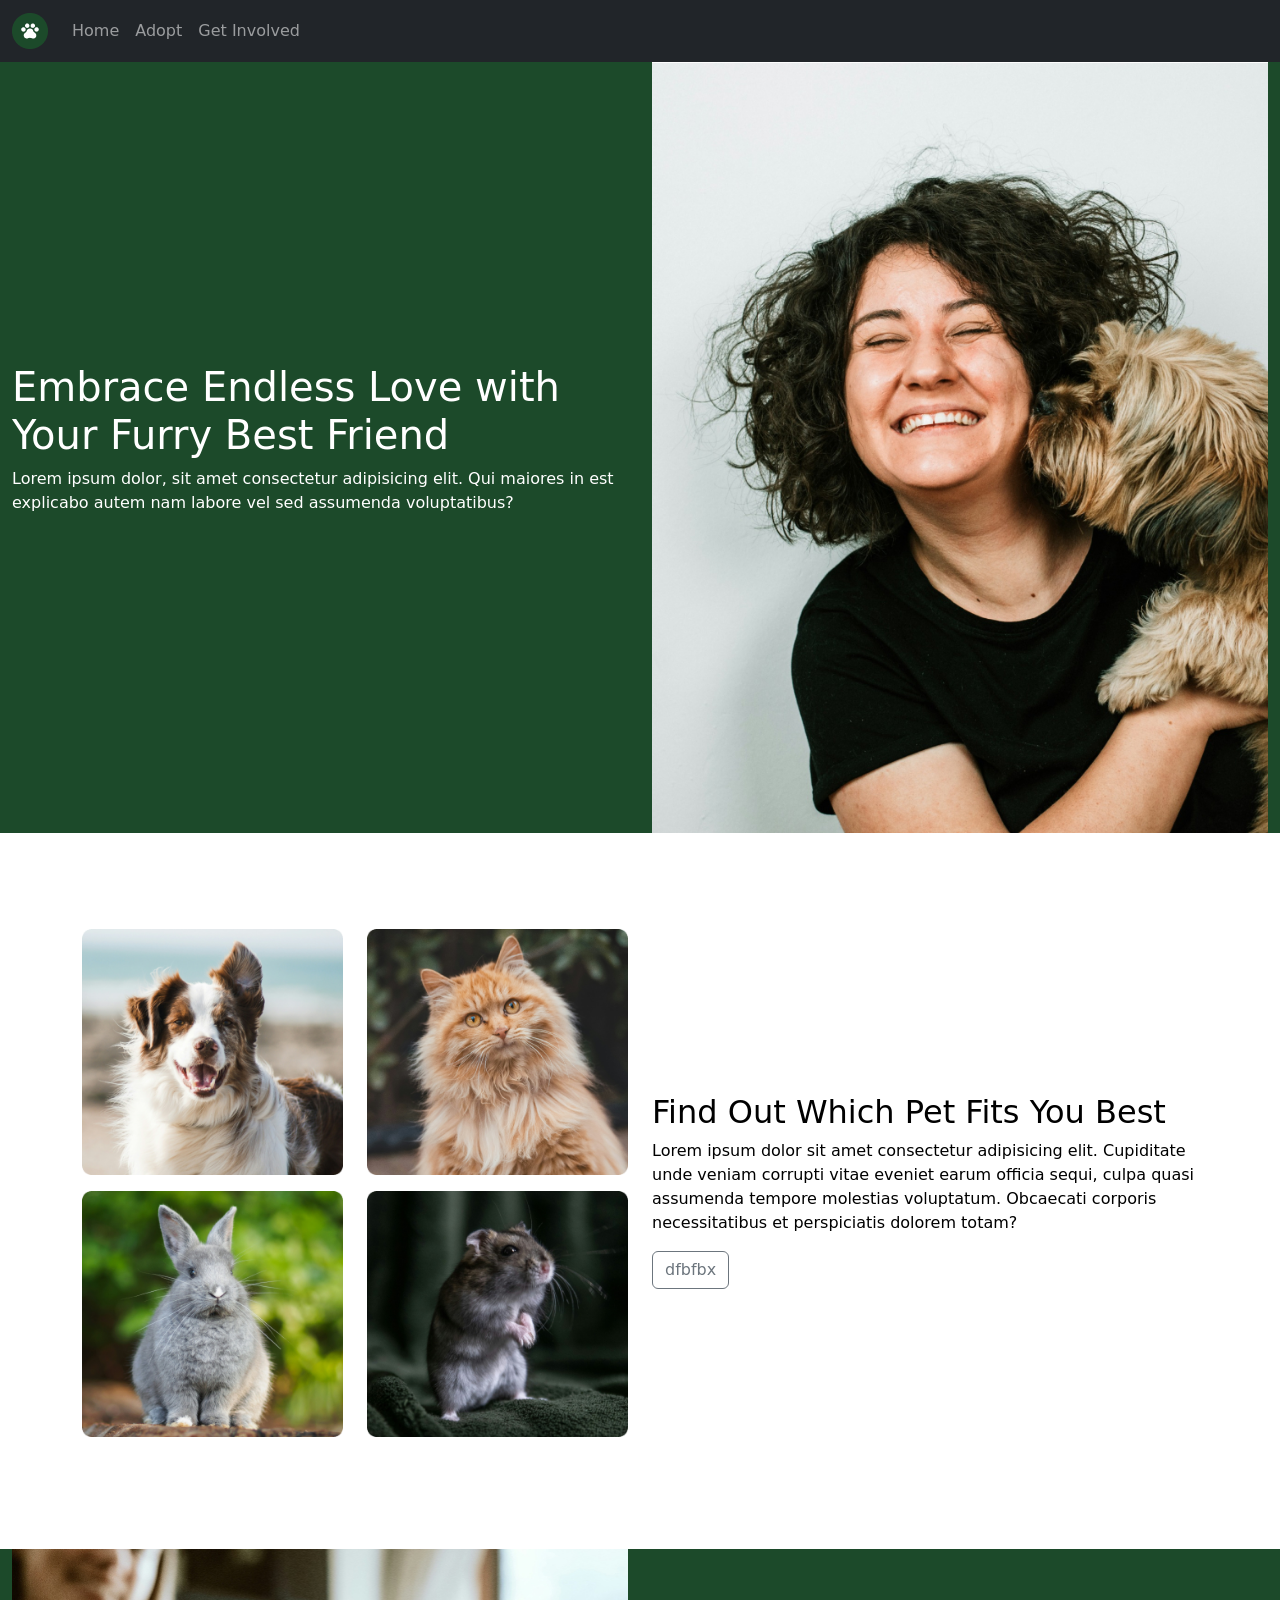
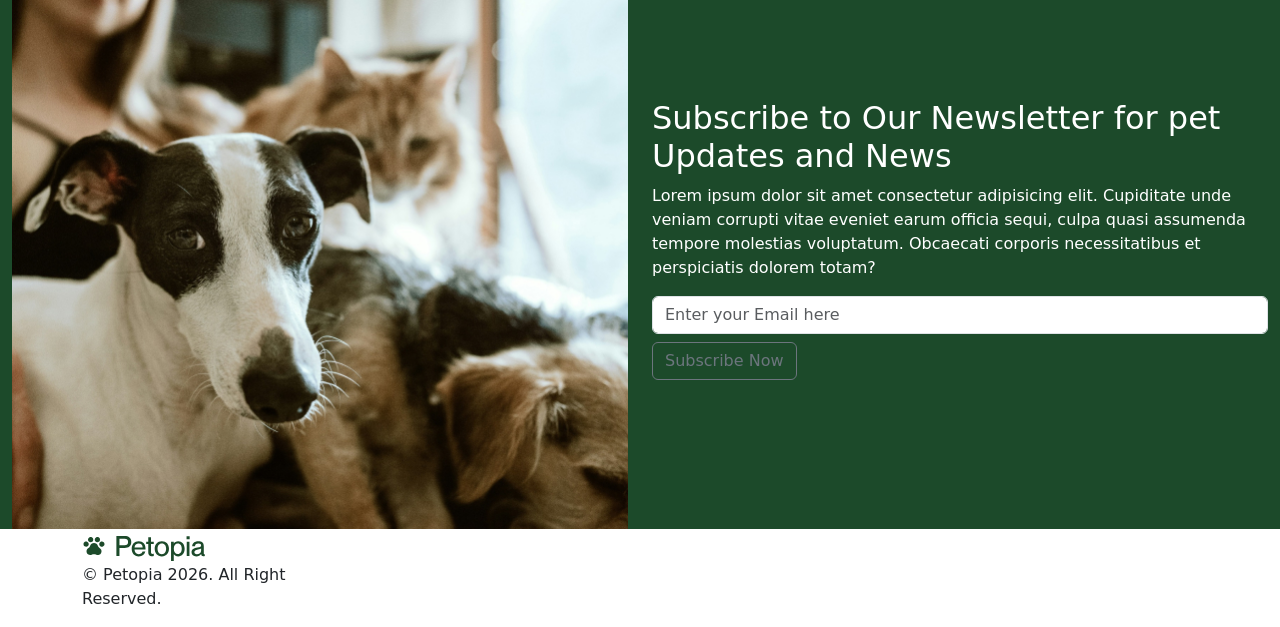
<file: pet_site/index.html>
<!DOCTYPE html>
<html lang="en">

<head>
    <meta charset="UTF-8">
    <meta name="viewport" content="width=device-width, initial-scale=1.0">
    <title>Petopia</title>

    <!-- Latest compiled and minified CSS -->
    <link href="https://cdn.jsdelivr.net/npm/bootstrap@5.3.8/dist/css/bootstrap.min.css" rel="stylesheet">

    <!-- Latest compiled JavaScript -->
    <script src="https://cdn.jsdelivr.net/npm/bootstrap@5.3.8/dist/js/bootstrap.bundle.min.js"></script>

    <link rel="stylesheet" href="css/petStyle.css">

</head>

<body>

    <!---Collapsing Navbar-->
    <nav class="navbar navbar-expand-sm bg-dark navbar-dark sticky-top">
        <div class="container-fluid">
            <a class="navbar-brand" href="index.html"> <img src="images/logoIcon.png" alt="Petopia"></a>
            <button class="navbar-toggler" type="button" data-bs-toggle="collapse" data-bs-target="#collapsibleNavbar">
                <span class="navbar-toggler-icon"></span>
            </button>

            <div class="collapse navbar-collapse" id="collapsibleNavbar">
                <ul class="navbar-nav">
                    <li class="nav-item">
                        <a class="nav-link" href="index.html">Home</a>
                    </li>
                    <li class="nav-item">
                        <a class="nav-link" href="adopt.html">Adopt</a>
                    </li>
                    <li class="nav-item">
                        <a class="nav-link" href="involved.html">Get Involved</a>
                    </li>
                </ul>
            </div>
        </div>
    </nav>
    <!-- Header---------------------------- -->

    <header>

        <div class="container-fluid bg-primary text-white">

            <div class="row">
                <div class="col-sm-6 my-auto">

                    <h1>Embrace Endless Love with Your Furry Best Friend</h1>

                    <p>Lorem ipsum dolor, sit amet consectetur adipisicing elit. Qui maiores in est explicabo autem nam
                        labore vel sed assumenda voluptatibus?</p>
                </div>
                <div class="col-sm-6">
                    <img class="img-fluid" src="images/headerImages/homeHeader.jpg"
                        alt="Person with adopted pet from Petopia">
                </div>

            </div>

        </div>





    </header>
    <!-- Main Content-------------------------- -->

    <main class="my-5 py-5">



        <div class="container text-black">
            <div class="row">
                <div class="col-md-6">


                    <div class="row mb-3">
                        <div class="col-6"><img class="img-fluid" src="images/fit/dog.png" alt="Dog"></div>
                        <div class="col-6"><img class="img-fluid" src="images/fit/cat.png" alt="cat"></div>
                    </div>
                    <div class="row mb-3">
                        <div class="col-6"><img class="img-fluid" src="images/fit/bunny.png" alt="bunny"></div>
                        <div class="col-6"><img class="img-fluid" src="images/fit/gerbil.png" alt="gerbil"></div>
                    </div>
                </div>

                <div class="col-md-6 my-auto">
                    <h2>Find Out Which Pet Fits You Best</h2>

                    <p>Lorem ipsum dolor sit amet consectetur adipisicing elit. Cupiditate unde veniam corrupti vitae
                        eveniet earum officia sequi, culpa quasi assumenda tempore molestias voluptatum. Obcaecati
                        corporis necessitatibus et perspiciatis dolorem totam?</p>

                    <button type="button" class="btn btn-outline-secondary">dfbfbx</button>


                </div>
            </div>
        </div>


    </main>


    <!-- Newsletter----------------------- -->

    <main>



        <div class="container-fluid bg-primary text-white ">
            <div class="row">
                <div class="col-md-6 ">



                    <img class="img-fluid" src="images/newsletter.jpg" alt="Dog">

                </div>

                <div class="col-md-6 my-auto button">
                    <h2>Subscribe to Our Newsletter for pet Updates and News</h2>

                    <p>Lorem ipsum dolor sit amet consectetur adipisicing elit. Cupiditate unde veniam corrupti vitae
                        eveniet earum officia sequi, culpa quasi assumenda tempore molestias voluptatum. Obcaecati
                        corporis necessitatibus et perspiciatis dolorem totam?</p>

                    <input type="text" class="form-control" placeholder="Enter your Email here">

                    <button type="button" class="btn btn-outline-secondary mt-2">Subscribe Now</button>
                </div>
            </div>
        </div>



    </main>



    <!-- ------------------Footer--------------------- -->
    <footer>
        <div class="container">
            <div class="row">
                <div class="col-sm-3">
                    <img class="img-fluid" src="images/logoFull.svg" alt="Petopia">
                </div>
            </div>

            <div class="row">
                <div class="col-sm-3">
                    <p>© Petopia 2026. All Right Reserved.</p>
                </div>
                <div class="col-sm-2 offset-sm-7 text-end"><i class="bi bi-instagram"></i> <i
                        class="bi bi-linkedin"></i> <i class="bi bi-youtube"></i></div>
            </div>
        </div>
    </footer>


</body>






</html>
</file>
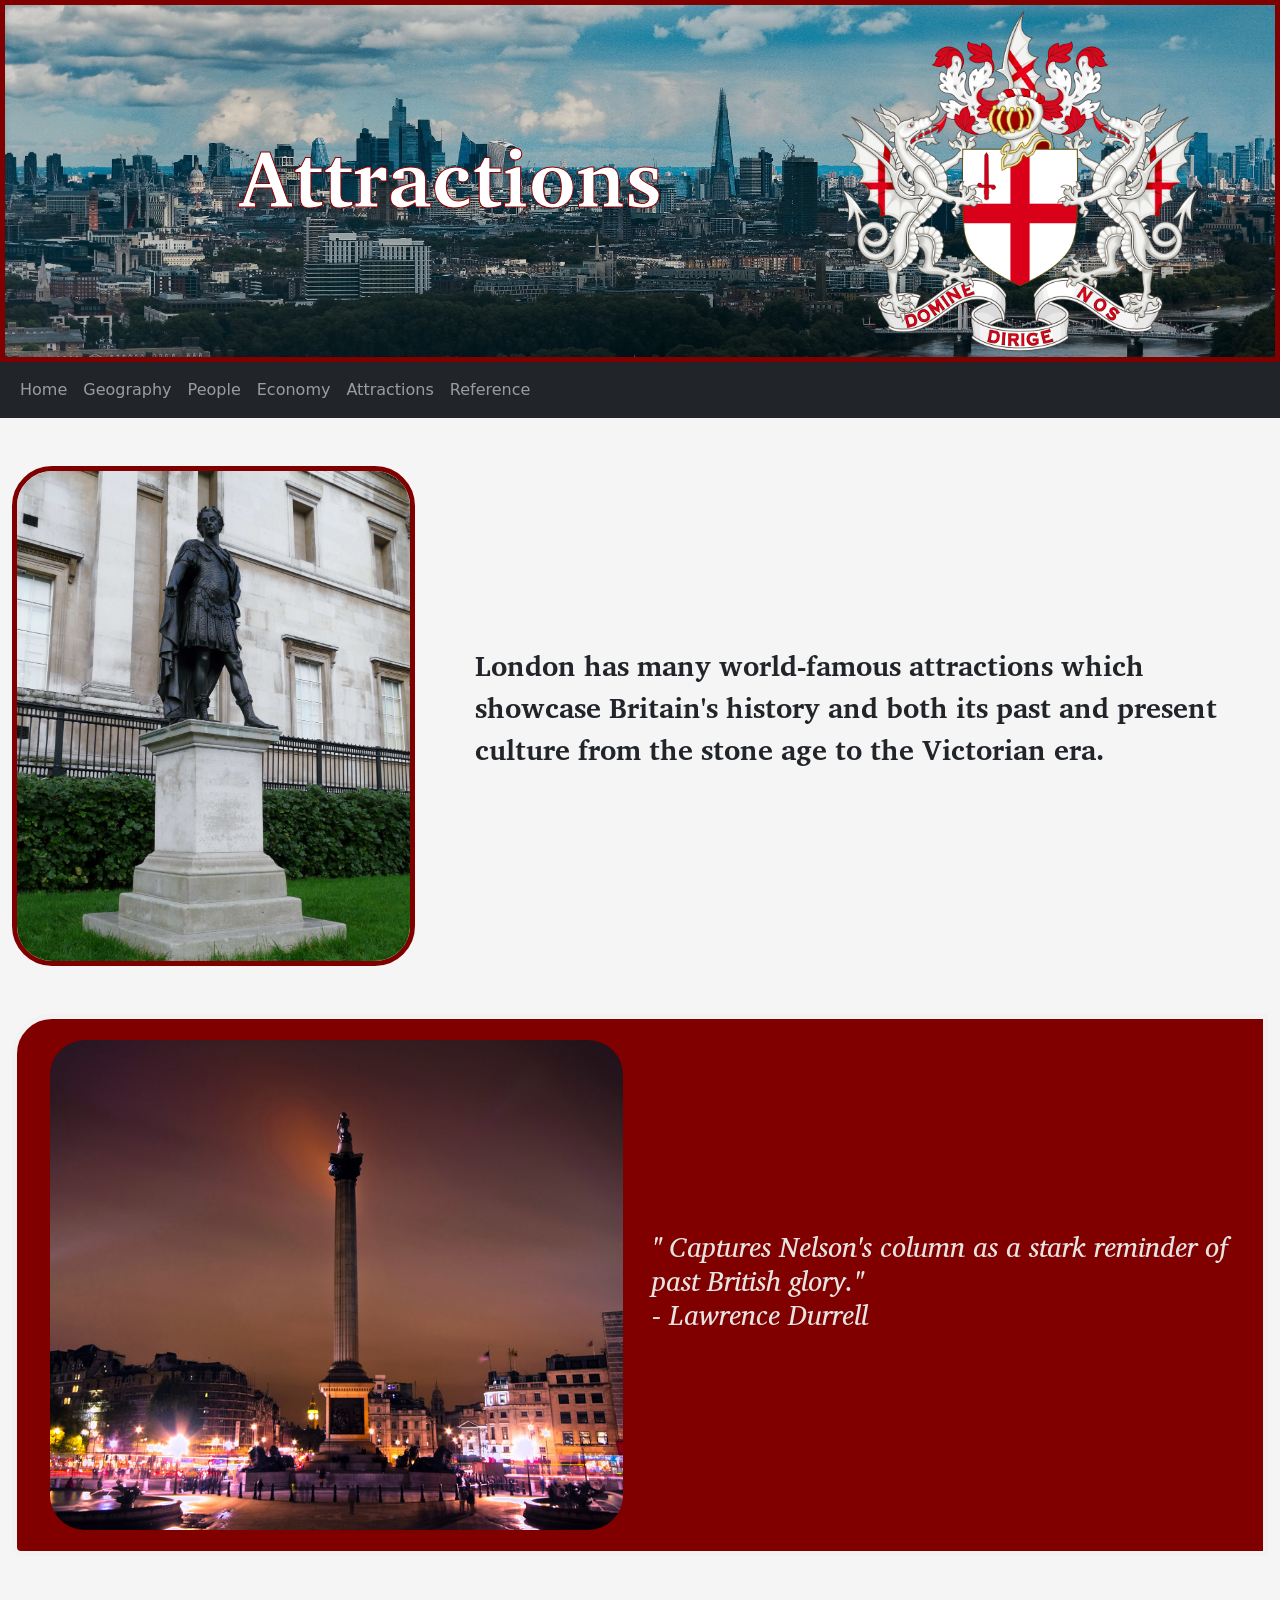
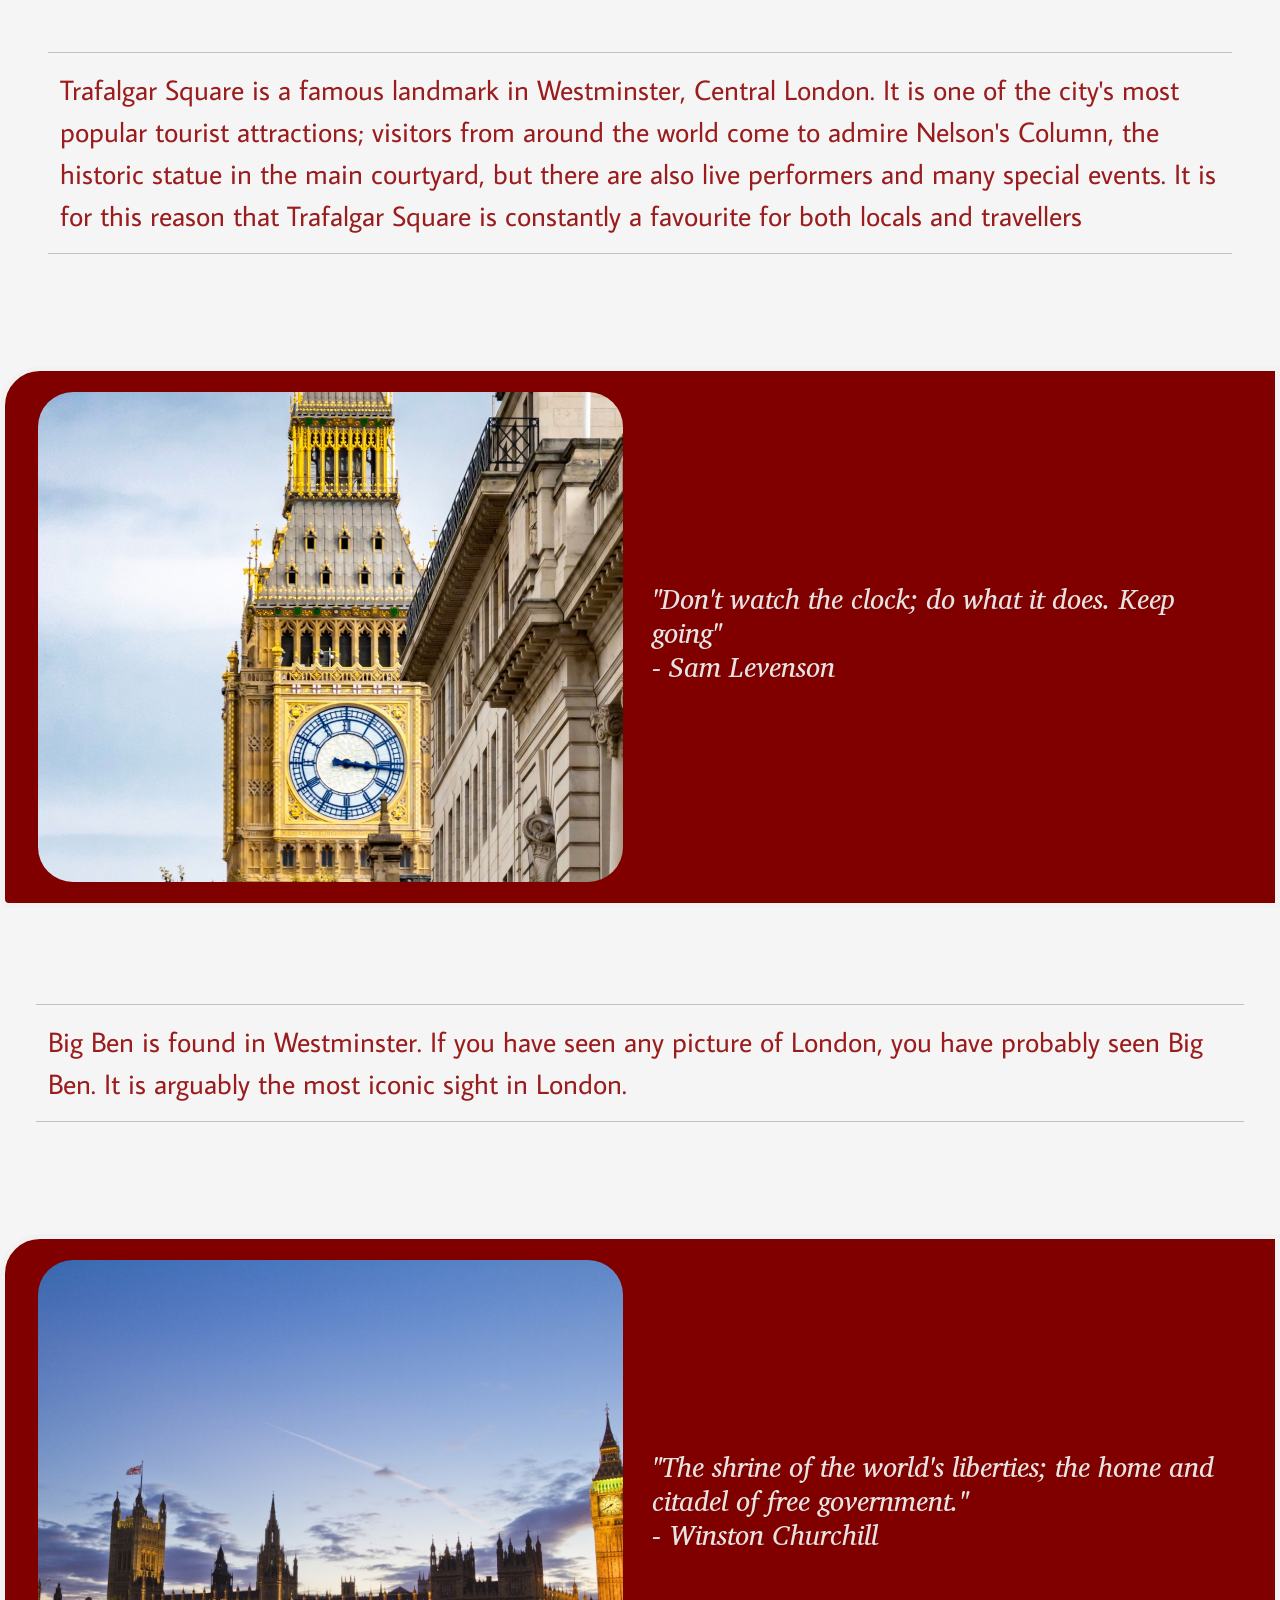
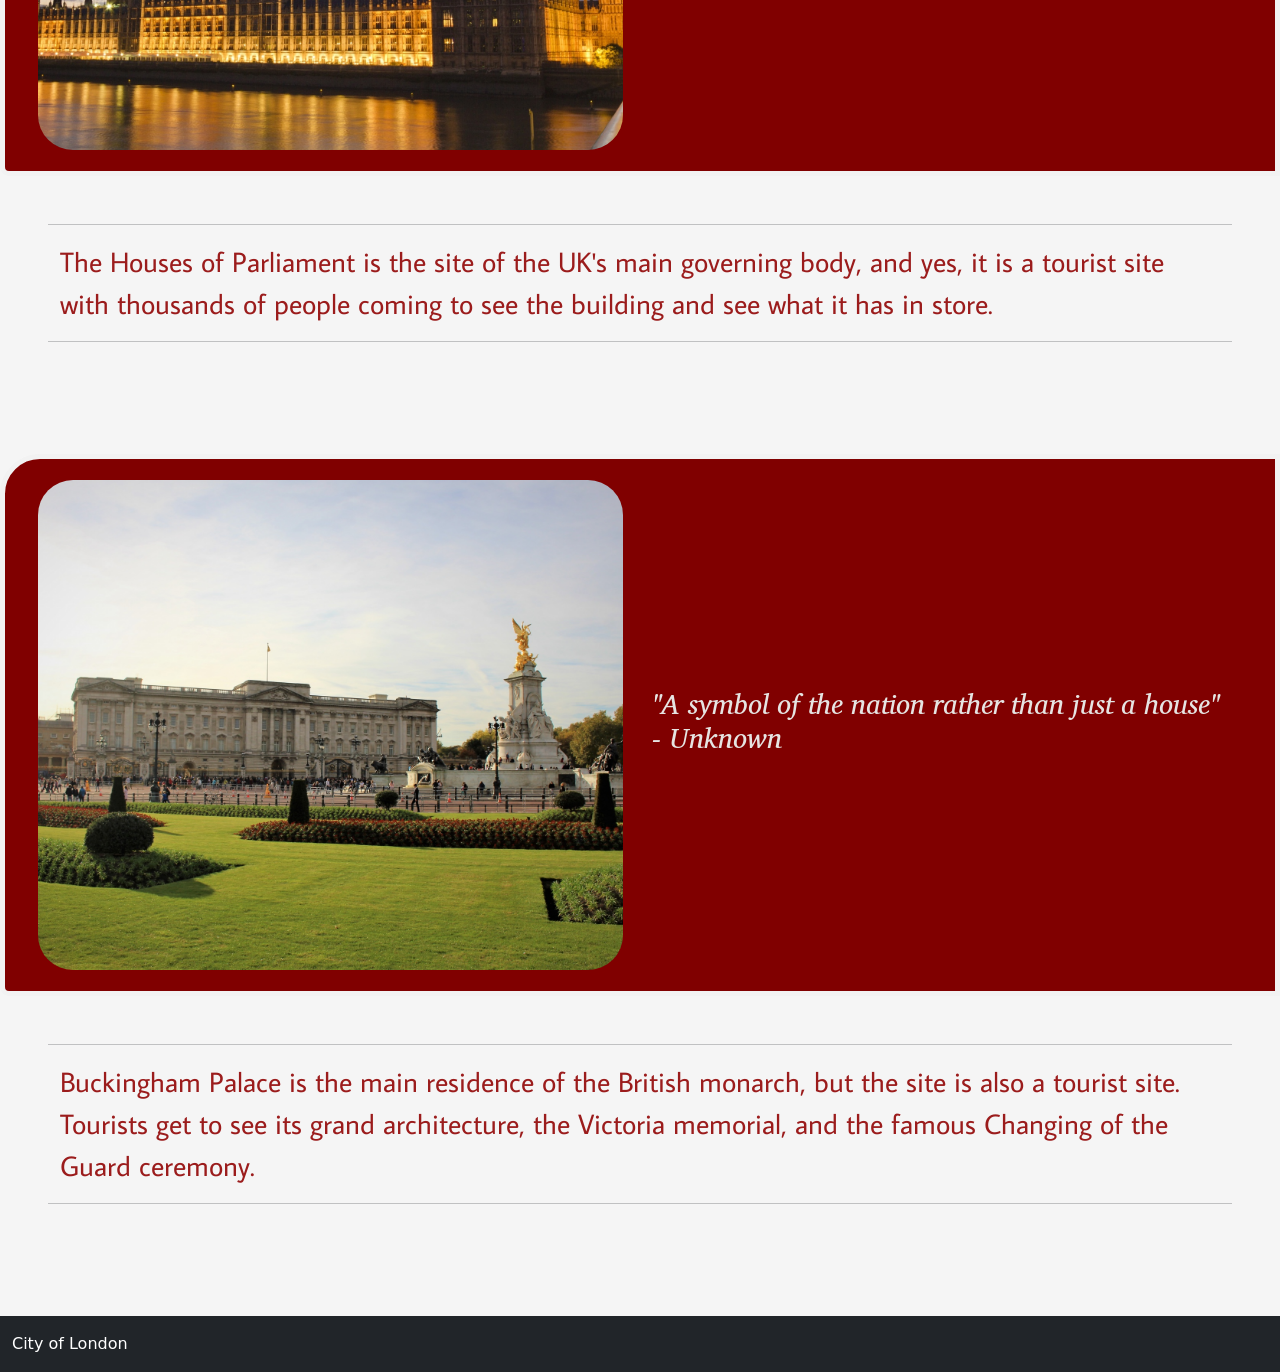
<file: hometown_site/attractions.html>
<!DOCTYPE html>
<html lang="en">

<head>
    <meta charset="UTF-8">
    <meta name="viewport" content="width=device-width, initial-scale=1.0">
    <title>London</title>

    <!-- Latest compiled and minified CSS -->
    <link href="https://cdn.jsdelivr.net/npm/bootstrap@5.3.3/dist/css/bootstrap.min.css" rel="stylesheet">

    <!-- Latest compiled JavaScript -->
    <script src="https://cdn.jsdelivr.net/npm/bootstrap@5.3.3/dist/js/bootstrap.bundle.min.js"></script>

    <style>
@import url('https://fonts.googleapis.com/css2?family=Average+Sans&family=Charis+SIL:ital,wght@0,400;0,700;1,400;1,700&display=swap');
</style>

    <link rel="stylesheet" href="css/hometown.css">


</head>

<header>
    <div class="container text-center  charis-sil-bold">
        <div class="row">
            <div class="col-sm-8 my-auto">
                <h1 class="display-1 fw-bold">Attractions</h1>
            </div>

            <div class="col-sm-4">
                <a href="index.html">
                    <img src="images/Coat_of_Arms_of_The_City_of_London.png" alt="Logo" class="img-fluid">
                </a>
            </div>
        </div>
    </div>
</header>

<nav class="navbar navbar-expand-sm bg-dark navbar-dark sticky-top">
    <div class="container-fluid">

        <button class="navbar-toggler" type="button" data-bs-toggle="collapse" data-bs-target="#collapsibleNavbar">
            <span class="navbar-toggler-icon"></span>
        </button>

        <div class="collapse navbar-collapse" id="collapsibleNavbar">
            <ul class="navbar-nav">
                <li class="nav-item">
                    <a class="nav-link" href="index.html">Home</a>
                </li>
                <li class="nav-item">
                    <a class="nav-link" href="geography.html">Geography</a>
                </li>
                <li class="nav-item">
                    <a class="nav-link" href="people.html">People</a>
                </li>
                <li class="nav-item">
                    <a class="nav-link" href="economy.html">Economy</a>
                </li>
                <li class="nav-item">
                    <a class="nav-link" href="attractions.html">Attractions</a>
                </li>
                <li class="nav-item">
                    <a class="nav-link" href="reference.html">Reference</a>
                </li>
            </ul>
        </div>
    </div>
</nav>


<body class="gray">

    <section >

        <div class="container-fluid  my-5 ">
            <div class="row">

                
                <div class="col-sm-4 ">

                    <img class="img-fluid bodyimg " src="images/attractions_4.jpg" alt="attractions_1">

                </div>

                <div class="col-sm-8 fs-3 p-5 charis-sil-bold my-auto">
                

                    <p>London has many world-famous attractions which showcase Britain's history and both its past and present culture from the stone age to the Victorian era.</p>


                </div>



            </div>
            <!--1------------------------------------------------------------------------------->
        

        <div class="container-fluid my-5 ">
            <div class="row red bodytag p-3"> <!--Trafalger-->

                <div class="col-sm-6 ">
                    <img class="img-fluid bodyimg " src="images/attractions_3.jpg" alt="attractions_2">
                </div>

                <div class="col-sm-6 textgray my-auto charis-sil-bold-italic">
                    <h3>" Captures Nelson's column as a stark reminder of past British glory." <br>
                        - Lawrence Durrell</h3>
                </div>
            </div>
        </div>
            <div class="row  p-5  fs-3 gray">
<hr>
<p class="average-sans-regular textred">Trafalgar Square is a famous landmark in Westminster, Central London. It is one of the city's most popular tourist attractions; visitors from around the world come to admire Nelson's Column, the historic statue in the main courtyard, but there are also live performers and many special events. It is for this reason that Trafalgar Square is constantly a favourite for both locals and travellers  </p>
<hr>
            </div>
            </div>
<!--1------------------------------------------------------------------------------->

            <div class="container-fluid  my-5 ">
            <div class="row red bodytag p-3"><!--Big Ben-->


                 <div class="col-sm-6 ">
                    <img class="img-fluid bodyimg " src="images/about_1.jpg" alt="attractions_3">
                </div>

                <div class="col-sm-6 textgray my-auto charis-sil-bold-italic">
                    <h3>"Don't watch the clock; do what it does. Keep going" <br>
                        - Sam Levenson</h3>
                </div>

            </div>
            </div>
            <div class="row   p-5  fs-3 gray">
<hr>
<p class="average-sans-regular textred">Big Ben is found in Westminster. If you have seen any picture of London, you have probably seen Big Ben. It is arguably the most iconic sight in London.
</p>
<hr>
            
            </div>
            <!--1------------------------------------------------------------------------------->

            <div class="container-fluid  my-5 ">
            <div class="row red bodytag p-3"><!--Parliament-->


                 <div class="col-sm-6 ">
                    <img class="img-fluid bodyimg " src="images/attractions_6.jpg" alt="attractions_4">
                </div>

                <div class="col-sm-6  textgray my-auto charis-sil-bold-italic">
                    <h3>"The shrine of the world's liberties; the home and citadel of free government." <br>
                        - Winston Churchill</h3>
                </div>
            </div>
        
            <div class="row   p-5  fs-3 gray ">
<hr>
<p class="average-sans-regular textred">The Houses of Parliament is the site of the UK's main governing body, and yes, it is a tourist site with thousands of people coming to see the building and see what it has in store.
</p>
<hr>
            </div>
            </div>
            <!--1------------------------------------------------------------------------------->
            
<div class="container-fluid  my-5 ">
         <div class="row red bodytag p-3"><!--Buckingham Palace-->


                 <div class="col-sm-6 ">
                    <img class="img-fluid bodyimg " src="images/attractions_7.jpg" alt="attractions_5">
                </div>

                <div class="col-sm-6  textgray my-auto charis-sil-bold-italic">
                    <h3>"A symbol of the nation rather than just a house" <br>
                        - Unknown</h3>
                </div>
            </div>


    
        
            <div class="row  p-5 fs-3  gray">
<hr>
<p class="average-sans-regular textred">Buckingham Palace is the main residence of the British monarch, but the site is also a tourist site.
 Tourists get to see its grand architecture, the Victoria memorial, and the famous Changing of the Guard ceremony.</p>
<hr>
      </div>

      
</div>
<!--1------------------------------------------------------------------------------->

    </section>

</body>

<footer>

    <div class="container-fluid">
        <div class="row">

            <div class="col-sm-12 bg-dark text-white">
                <p class="my-2 py-2">City of London</p>
            </div>

        </div>
    </div>

</footer>

</html>
</file>
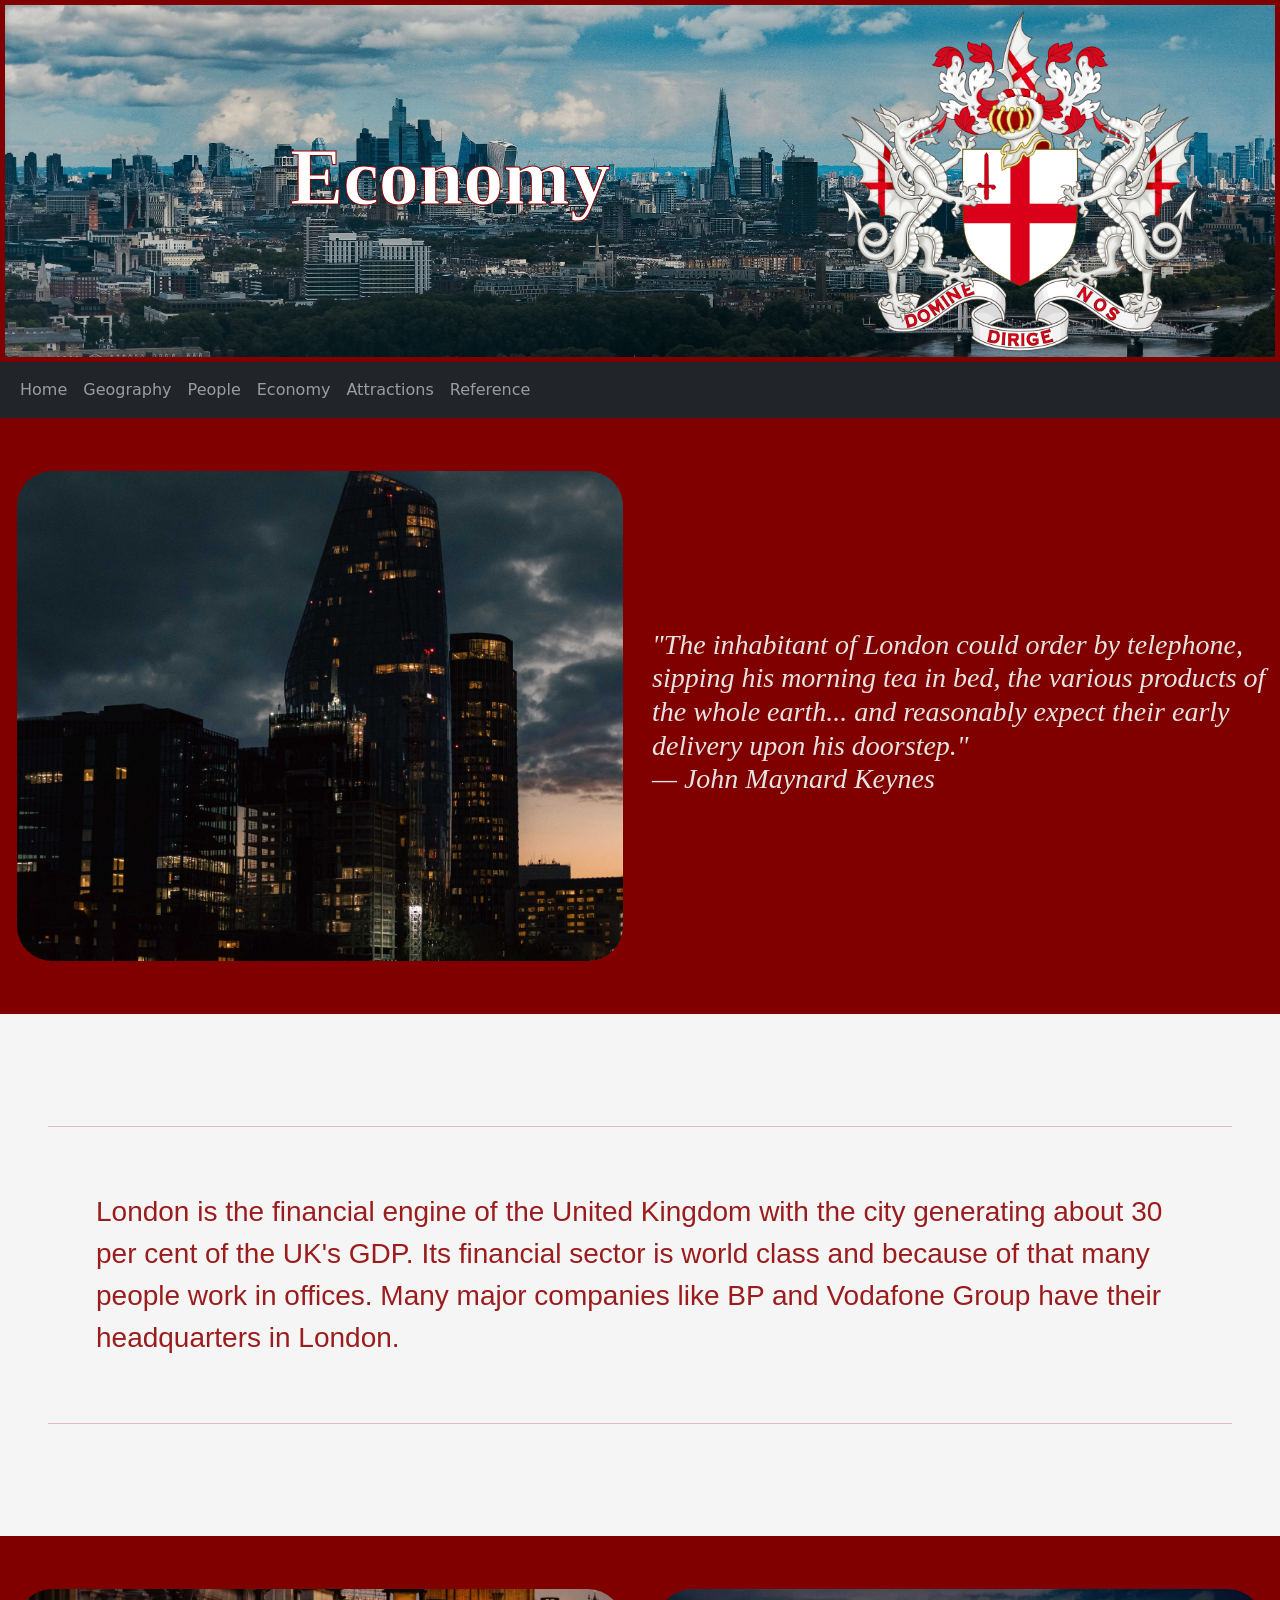
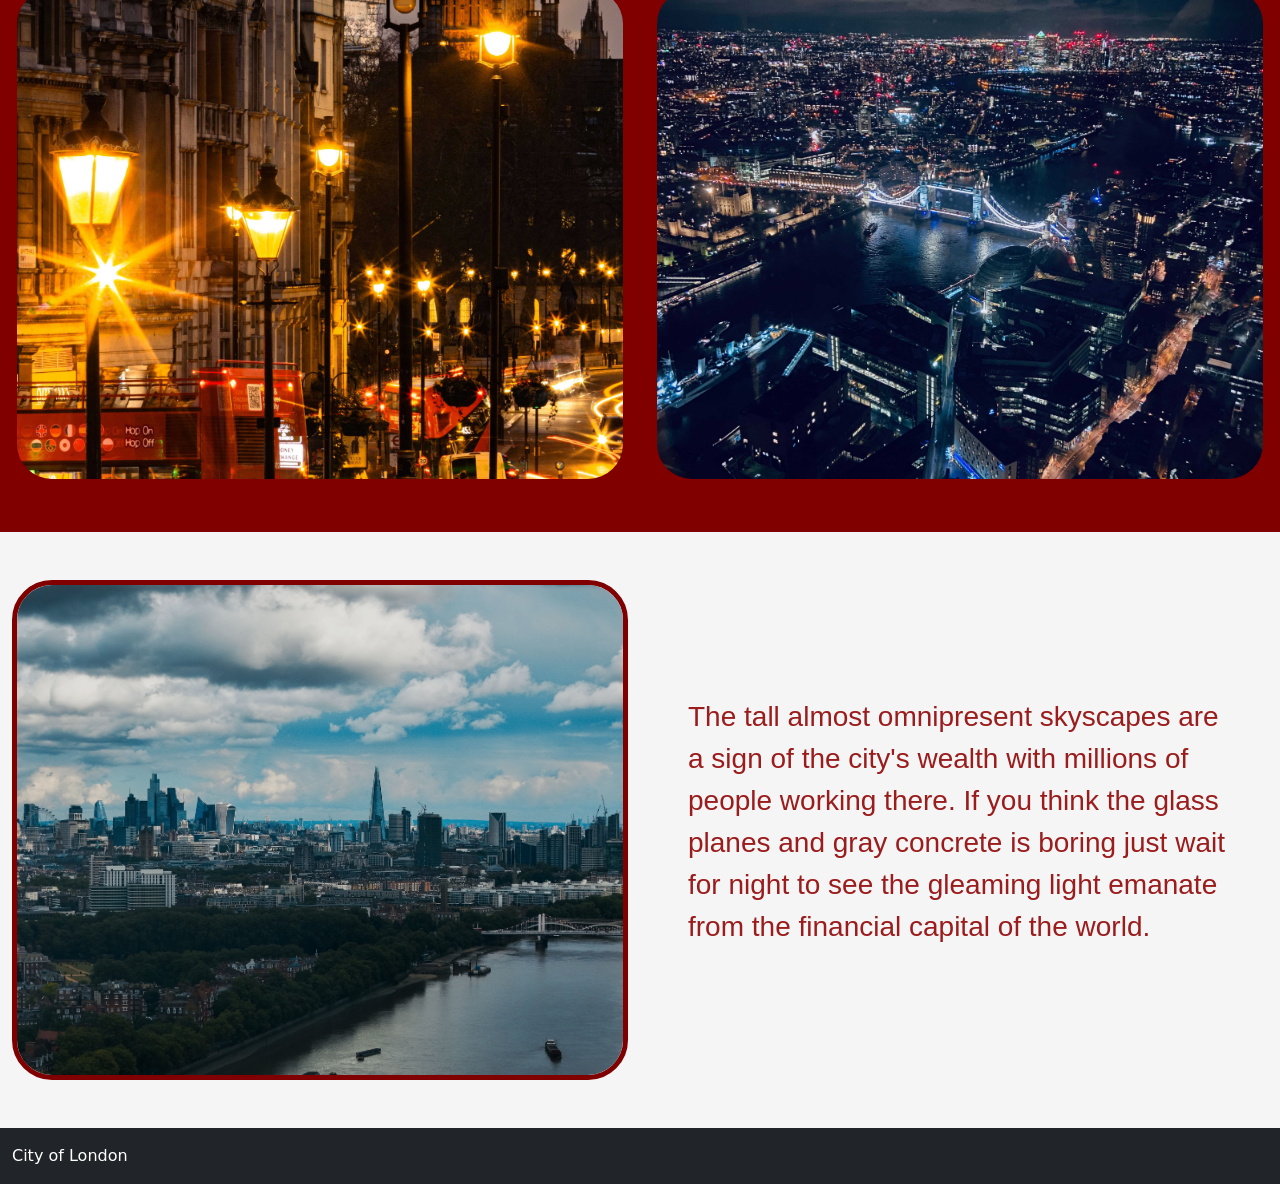
<file: hometown_site/economy.html>
<!DOCTYPE html>
<html lang="en">

<head>
    <meta charset="UTF-8">
    <meta name="viewport" content="width=device-width, initial-scale=1.0">
    <title>London</title>

    <!-- Latest compiled and minified CSS -->
    <link href="https://cdn.jsdelivr.net/npm/bootstrap@5.3.3/dist/css/bootstrap.min.css" rel="stylesheet">

    <!-- Latest compiled JavaScript -->
    <script src="https://cdn.jsdelivr.net/npm/bootstrap@5.3.3/dist/js/bootstrap.bundle.min.js"></script>

    <link rel="stylesheet" href="css/hometown.css">


</head>

<header>
    <div class="container text-center  charis-sil-bold">
        <div class="row">
            <div class="col-sm-8 my-auto">
                <h1 class="display-1 fw-bold">Economy</h1>
            </div>

            <div class="col-sm-4">
                <a href="index.html">
                    <img src="images/Coat_of_Arms_of_The_City_of_London.png" alt="Logo" class="img-fluid">
                </a>
            </div>
        </div>
    </div>
</header>

<nav class="navbar navbar-expand-sm bg-dark navbar-dark sticky-top">
    <div class="container-fluid">

        <button class="navbar-toggler" type="button" data-bs-toggle="collapse" data-bs-target="#collapsibleNavbar">
            <span class="navbar-toggler-icon"></span>
        </button>

        <div class="collapse navbar-collapse" id="collapsibleNavbar">
            <ul class="navbar-nav">
                <li class="nav-item">
                    <a class="nav-link" href="index.html">Home</a>
                </li>
                <li class="nav-item">
                    <a class="nav-link" href="geography.html">Geography</a>
                </li>
                <li class="nav-item">
                    <a class="nav-link" href="people.html">People</a>
                </li>
                <li class="nav-item">
                    <a class="nav-link" href="economy.html">Economy</a>
                </li>
                <li class="nav-item">
                    <a class="nav-link" href="attractions.html">Attractions</a>
                </li>
                <li class="nav-item">
                    <a class="nav-link" href="reference.html">Reference</a>
                </li>
            </ul>
        </div>
    </div>
</nav>


<body>

    <section>

        <div class="container-fluid red py-5 ">
            <div class="row ">

                <div class="col-sm-6">
                    <img class="img-fluid bodyimg " src="images/eco 1.jpg" alt="economy_1">
                </div>

                <div class="col-sm-6 my-auto textgray charis-sil-bold-italic">
                    <h3>"The inhabitant of London could order by telephone, sipping his morning tea in bed, the various
                        products of the whole earth... and reasonably expect their early delivery upon his doorstep."
                        <br>
                        — John Maynard Keynes
                    </h3>
                </div>

            </div>
        </div>

        <div class="container-fluid py-5 gray textred">
            <div class="row">


                <div class="col-sm-12 fs-3 p-5 average-sans-regular  ">
                    <h2 class="charis-sil-bold fs-1"></h2>

                    <hr>
                    <p class="p-5 my-auto"> London is the financial engine of the United Kingdom with the city generating about 30 per cent
                        of the UK's GDP. Its financial sector is world class and because of that many people work in
                        offices. Many major companies like BP and Vodafone Group have their headquarters in London.  </p>
<hr>
                </div>

            </div>

        </div>

        <div class="container-fluid   ">
            <div class="row red py-5 ">


                <div class="col-sm-6 ">

                    <img class="img-fluid bodyimg " src="images/eco2.jpg" alt="economy_2">

                </div>

                <div class="col-sm-6 ">

                    <img class="img-fluid bodyimg " src="images/eco3.jpg" alt="economy_3">

                </div>

            </div>

            <div class="row py-5 gray">

                   <div class="col-sm-6 ">

                    <img class="img-fluid bodyimg " src="images/header.jpg" alt="economy_4">

                </div>

                 <div class="col-sm-6 fs-3 p-5 average-sans-regular textred my-auto">

                  <p>The
                        tall almost omnipresent skyscapes are a sign of the city's wealth with millions of people
                        working there. If you think the glass planes and gray concrete is boring just wait for night to
                        see the gleaming light emanate from the financial capital of the world.</p>

                </div>

            </div>
        </div>



    </section>

</body>

<footer>

    <div class="container-fluid">
        <div class="row">

            <div class="col-sm-12 bg-dark text-white">
                <p class="my-2 py-2">City of London</p>
            </div>

        </div>
    </div>

</footer>

</html>
</file>
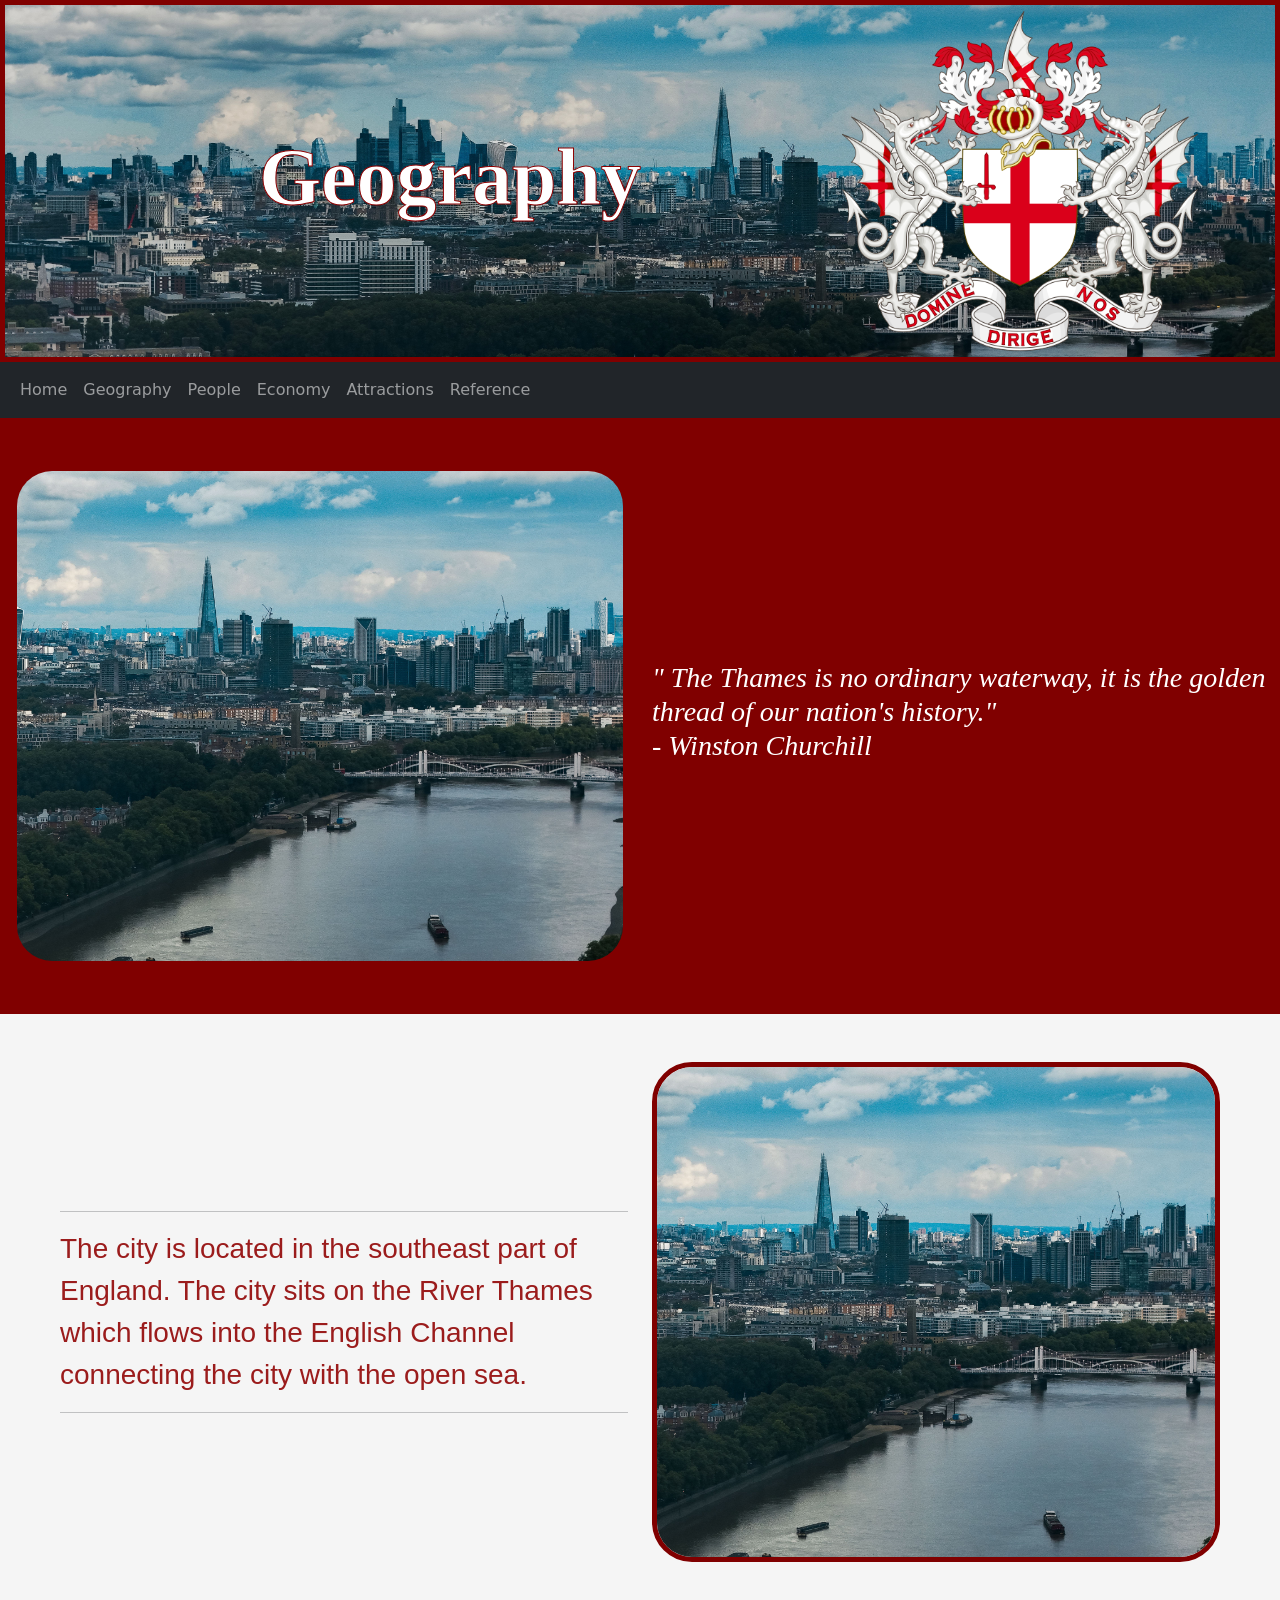
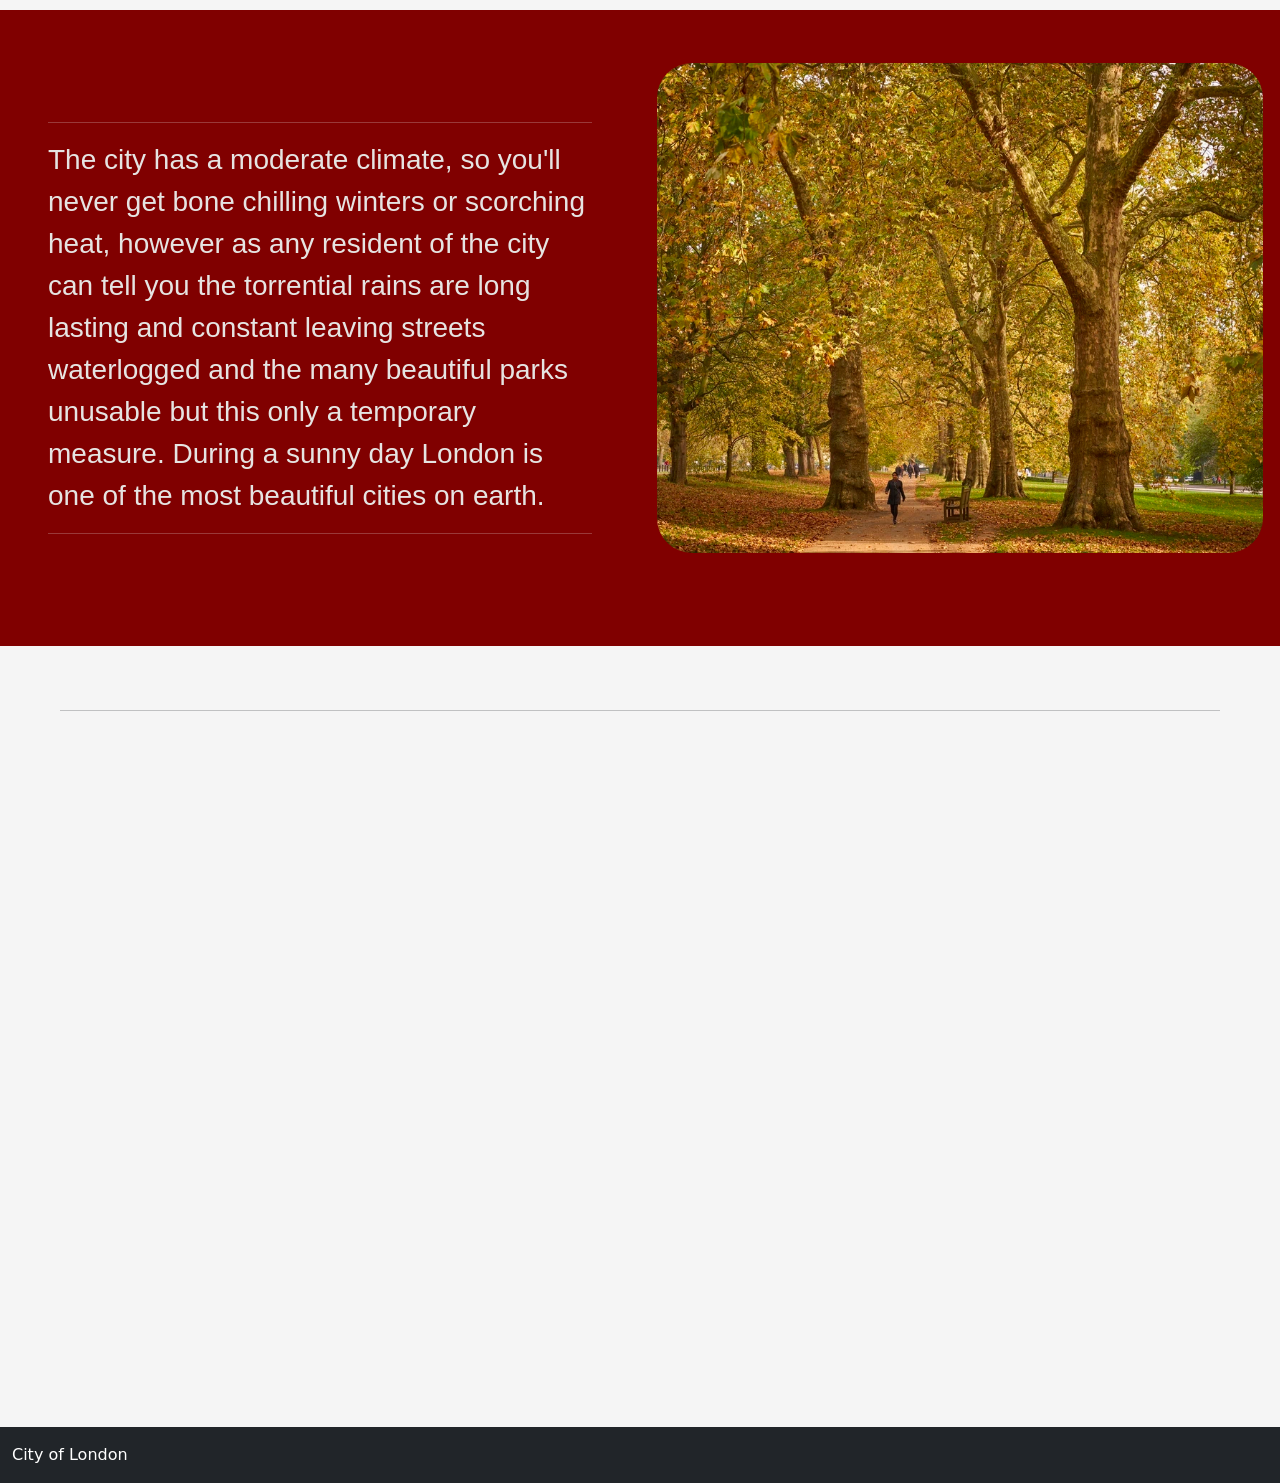
<file: hometown_site/geography.html>
<!DOCTYPE html>
<html lang="en">

<head>
    <meta charset="UTF-8">
    <meta name="viewport" content="width=device-width, initial-scale=1.0">
    <title>London</title>

    <!-- Latest compiled and minified CSS -->
    <link href="https://cdn.jsdelivr.net/npm/bootstrap@5.3.3/dist/css/bootstrap.min.css" rel="stylesheet">

    <!-- Latest compiled JavaScript -->
    <script src="https://cdn.jsdelivr.net/npm/bootstrap@5.3.3/dist/js/bootstrap.bundle.min.js"></script>

    <link rel="stylesheet" href="css/hometown.css">


</head>

<header>
    <div class="container text-center  charis-sil-bold">
        <div class="row">
            <div class="col-sm-8 my-auto">
                <h1 class="display-1 fw-bold">Geography</h1>
            </div>

            <div class="col-sm-4">
                <a href="index.html">
                    <img src="images/Coat_of_Arms_of_The_City_of_London.png" alt="Logo" class="img-fluid">
                </a>
            </div>
        </div>
    </div>
</header>

<nav class="navbar navbar-expand-sm bg-dark navbar-dark sticky-top">
    <div class="container-fluid">

        <button class="navbar-toggler" type="button" data-bs-toggle="collapse" data-bs-target="#collapsibleNavbar">
            <span class="navbar-toggler-icon"></span>
        </button>

        <div class="collapse navbar-collapse" id="collapsibleNavbar">
            <ul class="navbar-nav">
                <li class="nav-item">
                    <a class="nav-link" href="index.html">Home</a>
                </li>
                <li class="nav-item">
                    <a class="nav-link" href="geography.html">Geography</a>
                </li>
                <li class="nav-item">
                    <a class="nav-link" href="people.html">People</a>
                </li>
                <li class="nav-item">
                    <a class="nav-link" href="economy.html">Economy</a>
                </li>
                <li class="nav-item">
                    <a class="nav-link" href="attractions.html">Attractions</a>
                </li>
                <li class="nav-item">
                    <a class="nav-link" href="reference.html">Reference</a>
                </li>
            </ul>
        </div>
    </div>
</nav>


<body>

    <section>

        <div class="container-fluid  ">
            <div class="row red py-5">

                <div class="col-sm-6">
                    <img class="img-fluid bodyimg " src="images/geo3.jpg" alt="geo_1">
                </div>
                

                <div class="col-sm-6 my-auto text-white charis-sil-bold-italic">
                    <h3>" The Thames is no ordinary waterway, it is the golden thread of our nation's history." <br>
                        - Winston Churchill</h3>
                </div>

            </div>
            

            <div class="row p-5 gray ">
                <div class="col-sm-6 fs-3 charis-sil-bold my-auto ">
                    <hr>
                    <p class="average-sans-regular textred ">The city is located in the southeast part of England. The city sits on the River Thames which
                        flows into the English Channel connecting the city with the open sea.</p>

<hr>

                </div>
                <div class="col-sm-6">
                    <img class="img-fluid bodyimg " src="images/geo3.jpg" alt="geo_2">
                </div>



            </div>
        </div>

        <div class="container-fluid ">
            <div class="row red py-5">


                <div class="col-sm-6 p-5 fs-3 average-sans-regular textgray my-auto ">
<hr>
                  <p>The city has a moderate climate, so you'll never get bone chilling winters or scorching heat,
                        however as any resident of the city can tell you the torrential rains are long lasting and
                        constant leaving streets waterlogged and the many beautiful parks unusable but this only a
                        temporary measure. During a sunny day London is one of the most beautiful cities on earth.</p>
<hr>
                </div>

                <div class="col-sm-6  ">

                    <img class=" img-fluid bodyimg" src="images/geo 4.png" alt="geo_3">

                </div>
            </div>

            <div class="row gray">

                <div class="col-sm-12 ">

                    
                </div>
            </div>
        </div>

        <div class="container-fluid  gray ">
            <div class="row gray  p-5 ">

                <div class="col-sm-12 gray "> 
                    <hr>
                    <div class="ratio ratio-16x9">
                     <iframe src="https://www.google.com/maps/embed?pb=!1m18!1m12!1m3!1d163615.6539781826!2d-0.10159865000000001!3d51.52864165!2m3!1f0!2f0!3f0!3m2!1i1024!2i768!4f13.1!3m3!1m2!1s0x47d8a00baf21de75%3A0x52963a5addd52a99!2sLondon%2C%20UK!5e1!3m2!1sen!2sca!4v1794882040508!5m2!1sen!2sca" width="1400" height="700" style="border:0;" allowfullscreen="" loading="lazy" referrerpolicy="strict-origin-when-cross-origin"></iframe>
                    </div>
                </div>

            </div>
        </div>


    </section>

</body>

<footer>

    <div class="container-fluid">
        <div class="row">

            <div class="col-sm-12 bg-dark text-white">
                <p class="my-2 py-2">City of London</p>
            </div>

        </div>
    </div>

</footer>

</html>
</file>
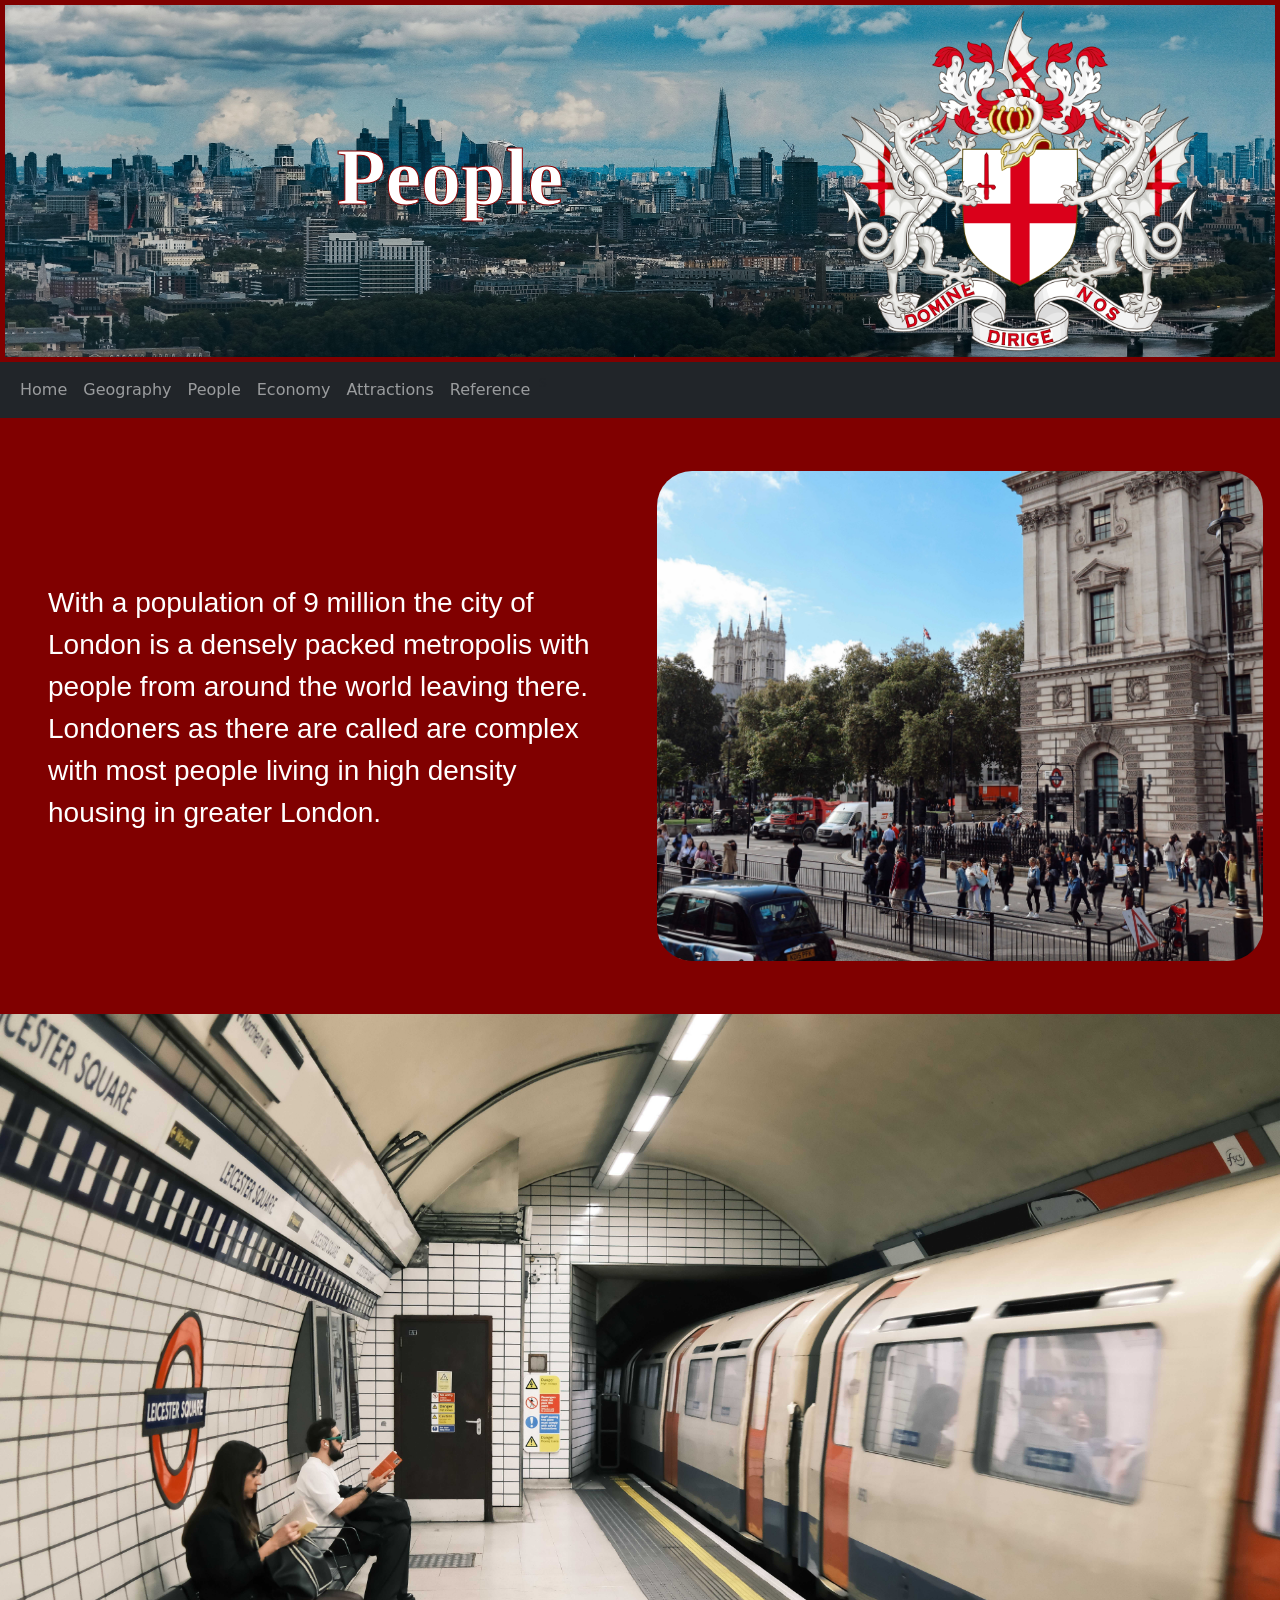
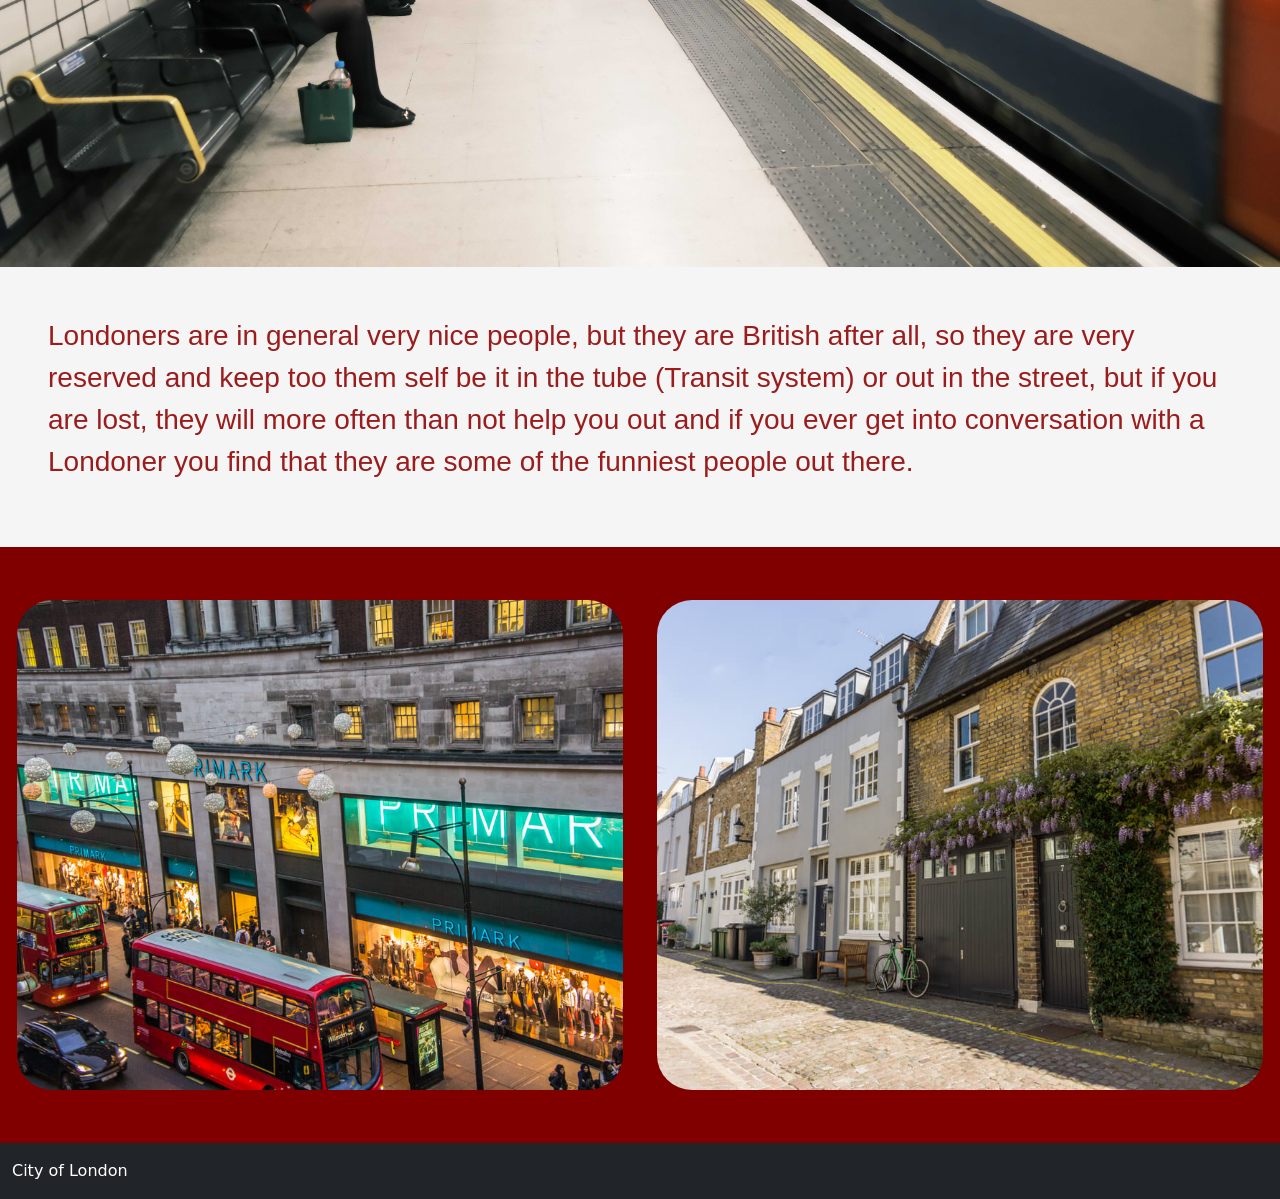
<file: hometown_site/people.html>
<!DOCTYPE html>
<html lang="en">

<head>
    <meta charset="UTF-8">
    <meta name="viewport" content="width=device-width, initial-scale=1.0">
    <title>London</title>

    <!-- Latest compiled and minified CSS -->
    <link href="https://cdn.jsdelivr.net/npm/bootstrap@5.3.3/dist/css/bootstrap.min.css" rel="stylesheet">

    <!-- Latest compiled JavaScript -->
    <script src="https://cdn.jsdelivr.net/npm/bootstrap@5.3.3/dist/js/bootstrap.bundle.min.js"></script>

    <link rel="stylesheet" href="css/hometown.css">


</head>

<header>
    <div class="container text-center  charis-sil-bold">
        <div class="row">
            <div class="col-sm-8 my-auto">
                <h1 class="display-1 fw-bold">People </h1>
            </div>

            <div class="col-sm-4">
                <a href="index.html">
                    <img src="images/Coat_of_Arms_of_The_City_of_London.png" alt="Logo" class="img-fluid">
                </a>
            </div>
        </div>
    </div>
</header>

<nav class="navbar navbar-expand-sm bg-dark navbar-dark sticky-top">
    <div class="container-fluid">

        <button class="navbar-toggler" type="button" data-bs-toggle="collapse" data-bs-target="#collapsibleNavbar">
            <span class="navbar-toggler-icon"></span>
        </button>

        <div class="collapse navbar-collapse" id="collapsibleNavbar">
            <ul class="navbar-nav">
                <li class="nav-item">
                    <a class="nav-link" href="index.html">Home</a>
                </li>
                <li class="nav-item">
                    <a class="nav-link" href="geography.html">Geography</a>
                </li>
                <li class="nav-item">
                    <a class="nav-link" href="people.html">People</a>
                </li>
                <li class="nav-item">
                    <a class="nav-link" href="economy.html">Economy</a>
                </li>
                <li class="nav-item">
                    <a class="nav-link" href="attractions.html">Attractions</a>
                </li>
                <li class="nav-item">
                    <a class="nav-link" href="reference.html">Reference</a>
                </li>s
            </ul>
        </div>
    </div>
</nav>


<body>

    <section>

        <div class="container-fluid red text-white py-5">
            <div class="row">

                <div class="col-sm-6 fs-3 p-5  my-auto charis-sil-bold">
                    

                    <p class="average-sans-regular">
                        With a population of 9 million the city of London is a densely packed metropolis with people
                        from around the world leaving there. Londoners as there are called are complex with most people
                        living in high density housing in greater London.
                    </p>
                </div>

                <div class="col-sm-6">
                    <img class="img-fluid bodyimg" src="images/people 1.jpg" alt="people_1">
                </div>

            </div>

        </div>
              

         <div class="row">

              <div class="col-sm-12">
                <img class="img-fluid " src="images/people_4.jpg" alt="people_2">
              </div>


            </div>
       
   
            <div class="row p-5 gray">

                <div class="col-sm-12 fs-3  average-sans-regular my-auto textred">
                    <p>Londoners are in general very nice people, but they are British after all, so they are very
                        reserved and keep too them self be it in the tube (Transit system) or out in the street, but if
                        you are lost, they will more often than not help you out and if you ever get into conversation
                        with a Londoner you find that they are some of the funniest people out there. </p>
                </div>




            </div>
       

        <div class="container-fluid red">
        
               <div class="row  py-5">


                <div class="col-sm-6  ">

                    <img class=" img-fluid bodyimg" src="images/people_3.jpg" alt="people_3">

                </div>

                <div class="col-sm-6  ">

                    <img class=" img-fluid bodyimg" src="images/people_2.jpg" alt="people_4">

                </div>


            </div>


            
        </div>


    </section>

</body>

<footer>

    <div class="container-fluid">
        <div class="row">

            <div class="col-sm-12 bg-dark text-white">
                <p class="my-2 py-2">City of London</p>
            </div>

        </div>
    </div>

</footer>

</html>
</file>
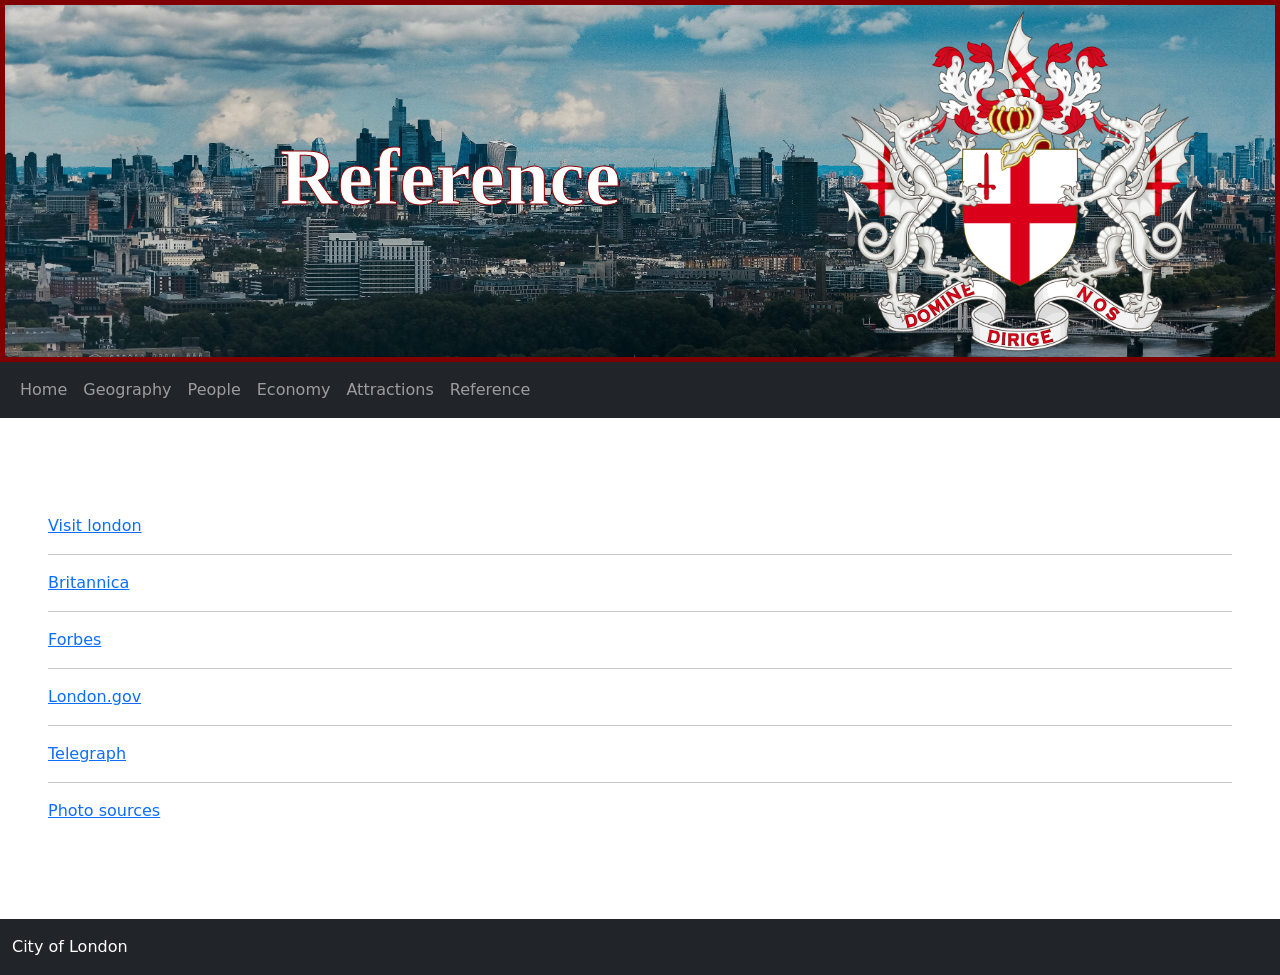
<file: hometown_site/reference.html>
<!DOCTYPE html>
<html lang="en">

<head>
    <meta charset="UTF-8">
    <meta name="viewport" content="width=device-width, initial-scale=1.0">
    <title>London</title>

    <!-- Latest compiled and minified CSS -->
    <link href="https://cdn.jsdelivr.net/npm/bootstrap@5.3.3/dist/css/bootstrap.min.css" rel="stylesheet">

    <!-- Latest compiled JavaScript -->
    <script src="https://cdn.jsdelivr.net/npm/bootstrap@5.3.3/dist/js/bootstrap.bundle.min.js"></script>

    <link rel="stylesheet" href="css/hometown.css">


</head>

<header>
    <div class="container text-center  charis-sil-bold">
        <div class="row">
            <div class="col-sm-8 my-auto">
                <h1 class="display-1 fw-bold">Reference</h1>
            </div>

            <div class="col-sm-4">
                <a href="index.html">
                    <img src="images/Coat_of_Arms_of_The_City_of_London.png" alt="Logo" class="img-fluid">
                </a>
            </div>
        </div>
    </div>
</header>

<nav class="navbar navbar-expand-sm bg-dark navbar-dark sticky-top">
    <div class="container-fluid">

        <button class="navbar-toggler" type="button" data-bs-toggle="collapse" data-bs-target="#collapsibleNavbar">
            <span class="navbar-toggler-icon"></span>
        </button>

        <div class="collapse navbar-collapse" id="collapsibleNavbar">
            <ul class="navbar-nav">
                <li class="nav-item">
                    <a class="nav-link" href="index.html">Home</a>
                </li>
                <li class="nav-item">
                    <a class="nav-link" href="geography.html">Geography</a>
                </li>
                <li class="nav-item">
                    <a class="nav-link" href="people.html">People</a>
                </li>
                <li class="nav-item">
                    <a class="nav-link" href="economy.html">Economy</a>
                </li>
                <li class="nav-item">
                    <a class="nav-link" href="attractions.html">Attractions</a>
                </li>
                <li class="nav-item">
                    <a class="nav-link" href="reference.html">Reference</a>
                </li>
            </ul>
        </div>
    </div>
</nav>


<body>

    <section>

        <div class="container-fluid ">
            <div class="row ">

                <div class="col-sm-12 p-5 my-5">

                    <a href=" https://www.visitlondon.com/things-to-do/sightseeing/london-attraction " target="_blank">Visit london</a>
                    <br>
                    <hr>
                       <a href="  https://www.britannica.com/place/London " target="_blank">Britannica</a>
                       <br>
                        <hr>
                          <a href=" https://www.forbes.com/pictures/edgl45ghmd/no-1-london " target="_blank">Forbes</a>
                          <br>
                           <hr>
                             <a href=" https://www.london.gov.uk/press-releases/mayoral/london-is-europes-leading-economic-powerhouse " target="_blank">London.gov</a>
                             <br>
                              <hr>
                                <a href="https://www.telegraph.co.uk/travel/lists/the-busiest-skies-on-the-planet/ " target="_blank">Telegraph</a>
                                <br>
                              <hr>
                                <a href="  https://unsplash.com/s/photos/london " target="_blank">Photo sources</a>
                              
                                   
                                        

      

      

      

        
                </div>
                

            </div>
        </div>



    </section>

</body>

<footer>

    <div class="container-fluid">
        <div class="row">

            <div class="col-sm-12 bg-dark text-white">
                <p class="my-2 py-2">City of London</p>
            </div>

        </div>
    </div>

</footer>

</html>
</file>
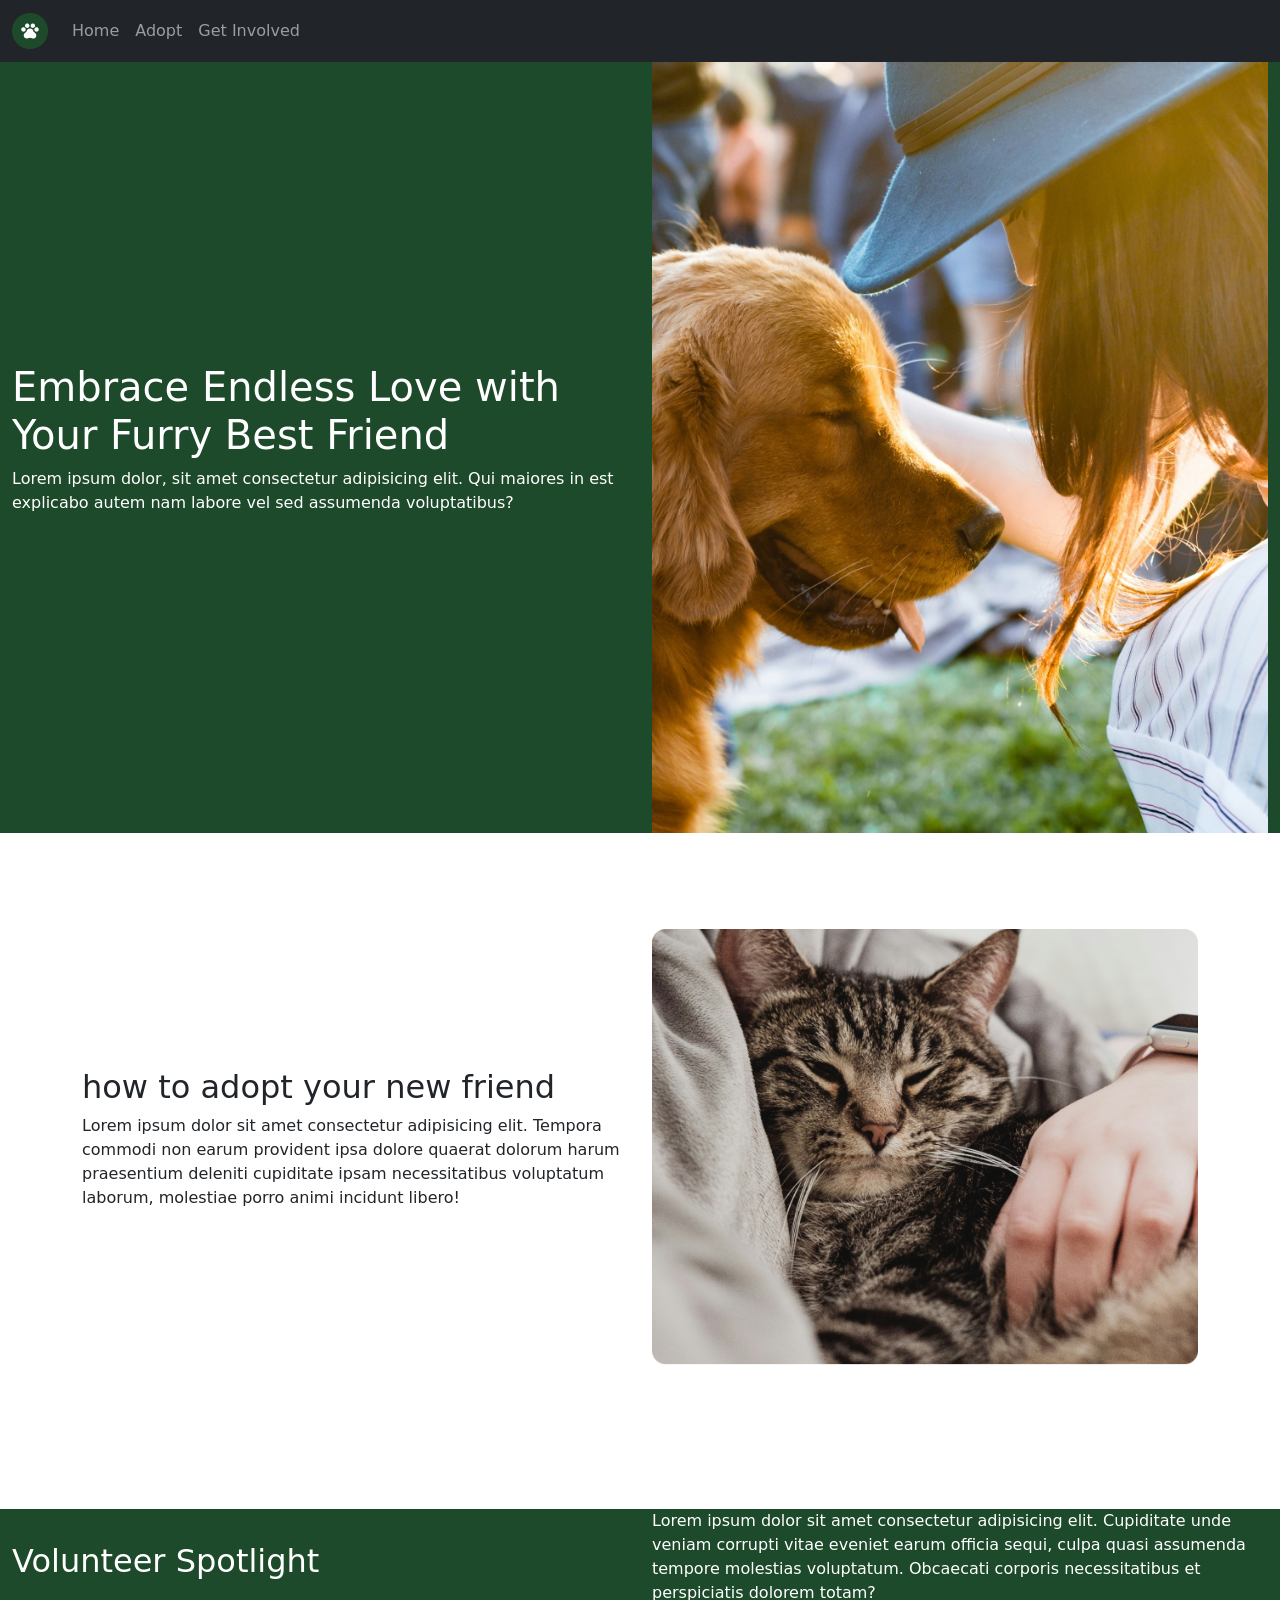
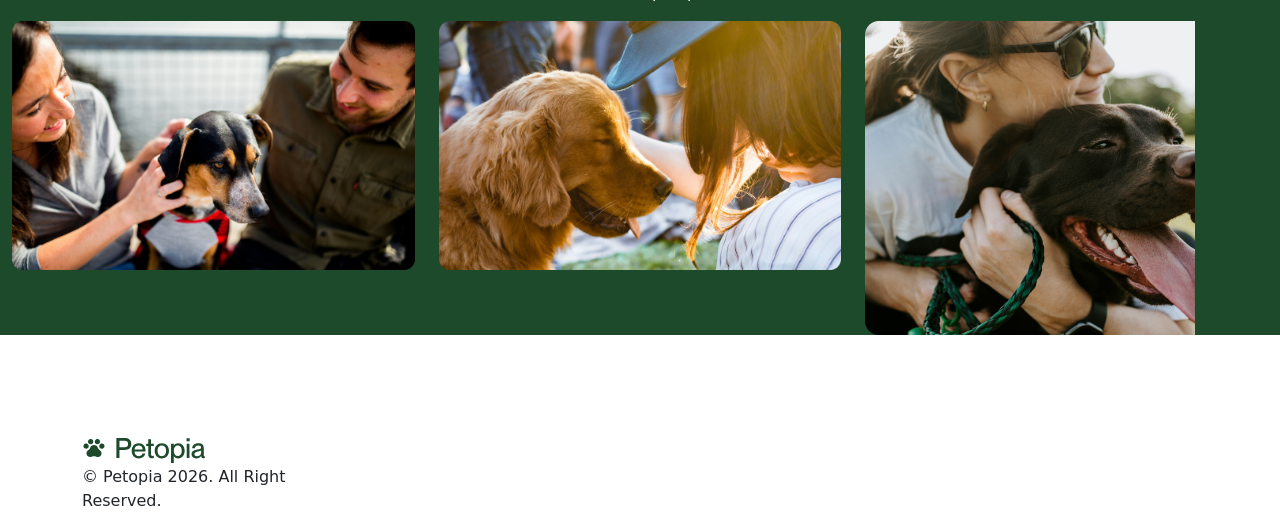
<file: pet_site/adopt.html>
<!DOCTYPE html>
<html lang="en">

<head>
    <meta charset="UTF-8">
    <meta name="viewport" content="width=device-width, initial-scale=1.0">
    <title>Petopia</title>

    <!-- Latest compiled and minified CSS -->
    <link href="https://cdn.jsdelivr.net/npm/bootstrap@5.3.8/dist/css/bootstrap.min.css" rel="stylesheet">

    <!-- Latest compiled JavaScript -->
    <script src="https://cdn.jsdelivr.net/npm/bootstrap@5.3.8/dist/js/bootstrap.bundle.min.js"></script>

    <link rel="stylesheet" href="css/petStyle.css">

</head>

<body>

    <!---Collapsing Navbar-->
    <nav class="navbar navbar-expand-sm bg-dark navbar-dark sticky-top">
        <div class="container-fluid">
            <a class="navbar-brand" href="index.html"> <img src="images/logoIcon.png" alt="Petopia"></a>
            <button class="navbar-toggler" type="button" data-bs-toggle="collapse" data-bs-target="#collapsibleNavbar">
                <span class="navbar-toggler-icon"></span>
            </button>
            <a href="index.html"></a>
            <div class="collapse navbar-collapse" id="collapsibleNavbar">
                <ul class="navbar-nav">
                    <li class="nav-item">
                        <a class="nav-link" href="index.html">Home</a>
                    </li>
                    <li class="nav-item">
                        <a class="nav-link" href="adopt.html">Adopt</a>
                    </li>
                    <li class="nav-item">
                        <a class="nav-link" href="involved.html">Get Involved</a>
                    </li>
                </ul>
            </div>
        </div>
    </nav>
    <!-- Header---------------------------- -->

    <header>

        <div class="container-fluid bg-primary text-white">

            <div class="row">
                <div class="col-sm-6 my-auto">

                    <h1>Embrace Endless Love with Your Furry Best Friend</h1>

                    <p>Lorem ipsum dolor, sit amet consectetur adipisicing elit. Qui maiores in est explicabo autem nam
                        labore vel sed assumenda voluptatibus?</p>
                </div>
                <div class="col-sm-6">
                    <img class="img-fluid" src="images/headerImages/adoptHeader.jpg"
                        alt="Person with adopted pet from Petopia">
                </div>

            </div>

        </div>





    </header>
    <!-- Main Content-------------------------- -->

    <main class="my-5 py-5">



        <div class="container ">
            <div class="row">


                <div class="col-sm-6 my-auto">
                    <h2>how to adopt your new friend</h2>
                    <p>Lorem ipsum dolor sit amet consectetur adipisicing elit. Tempora commodi non earum provident
                        ipsa dolore quaerat dolorum harum praesentium deleniti cupiditate ipsam necessitatibus
                        voluptatum laborum, molestiae porro animi incidunt libero!</p>
                </div>

                <div class="col-sm-6">

                    <img class="img-fluid" src="images/adopt/catCuddle.png" alt="">

                </div>





            </div>
        </div>


    </main>


    <!-- v----------------------- -->

    <main class="my-5 py-5">



        <div class="container-fluid bg-primary text-white ">
            <div class="row">
                <div class="col-md-6 my-auto ">

                    <h2>Volunteer Spotlight</h2>

                </div>

                <div class="col-sm-6 my-auto">
                    <p>Lorem ipsum dolor sit amet consectetur adipisicing elit. Cupiditate unde veniam corrupti vitae
                        eveniet earum officia sequi, culpa quasi assumenda tempore molestias voluptatum. Obcaecati
                        corporis necessitatibus et perspiciatis dolorem totam?</p>

                </div>

            </div>

            <div class="row">

                <div class="col-md-4 ">

                    <img class="img-fluid" src="images/volunteer/volunteer1.png" alt="">

                </div>

                <div class="col-sm-4 "> <img class="img-fluid" src="images/volunteer/volunteer2.png" alt="">
                </div>

                <div class="col-sm-4 "> <img class="img-fluid" src="images/volunteer/volunteer3.png" alt="">
                </div>


            </div>
        </div>




    </main>



    <!-- ------------------Footer--------------------- -->
    <footer>
        <div class="container">
            <div class="row">
                <div class="col-sm-3">
                    <img class="img-fluid" src="images/logoFull.svg" alt="Petopia">
                </div>
            </div>

            <div class="row">
                <div class="col-sm-3">
                    <p>© Petopia 2026. All Right Reserved.</p>
                </div>
                <div class="col-sm-2 offset-sm-7 text-end"><i class="bi bi-instagram"></i> <i
                        class="bi bi-linkedin"></i> <i class="bi bi-youtube"></i></div>
            </div>
        </div>
    </footer>


</body>






</html>
</file>
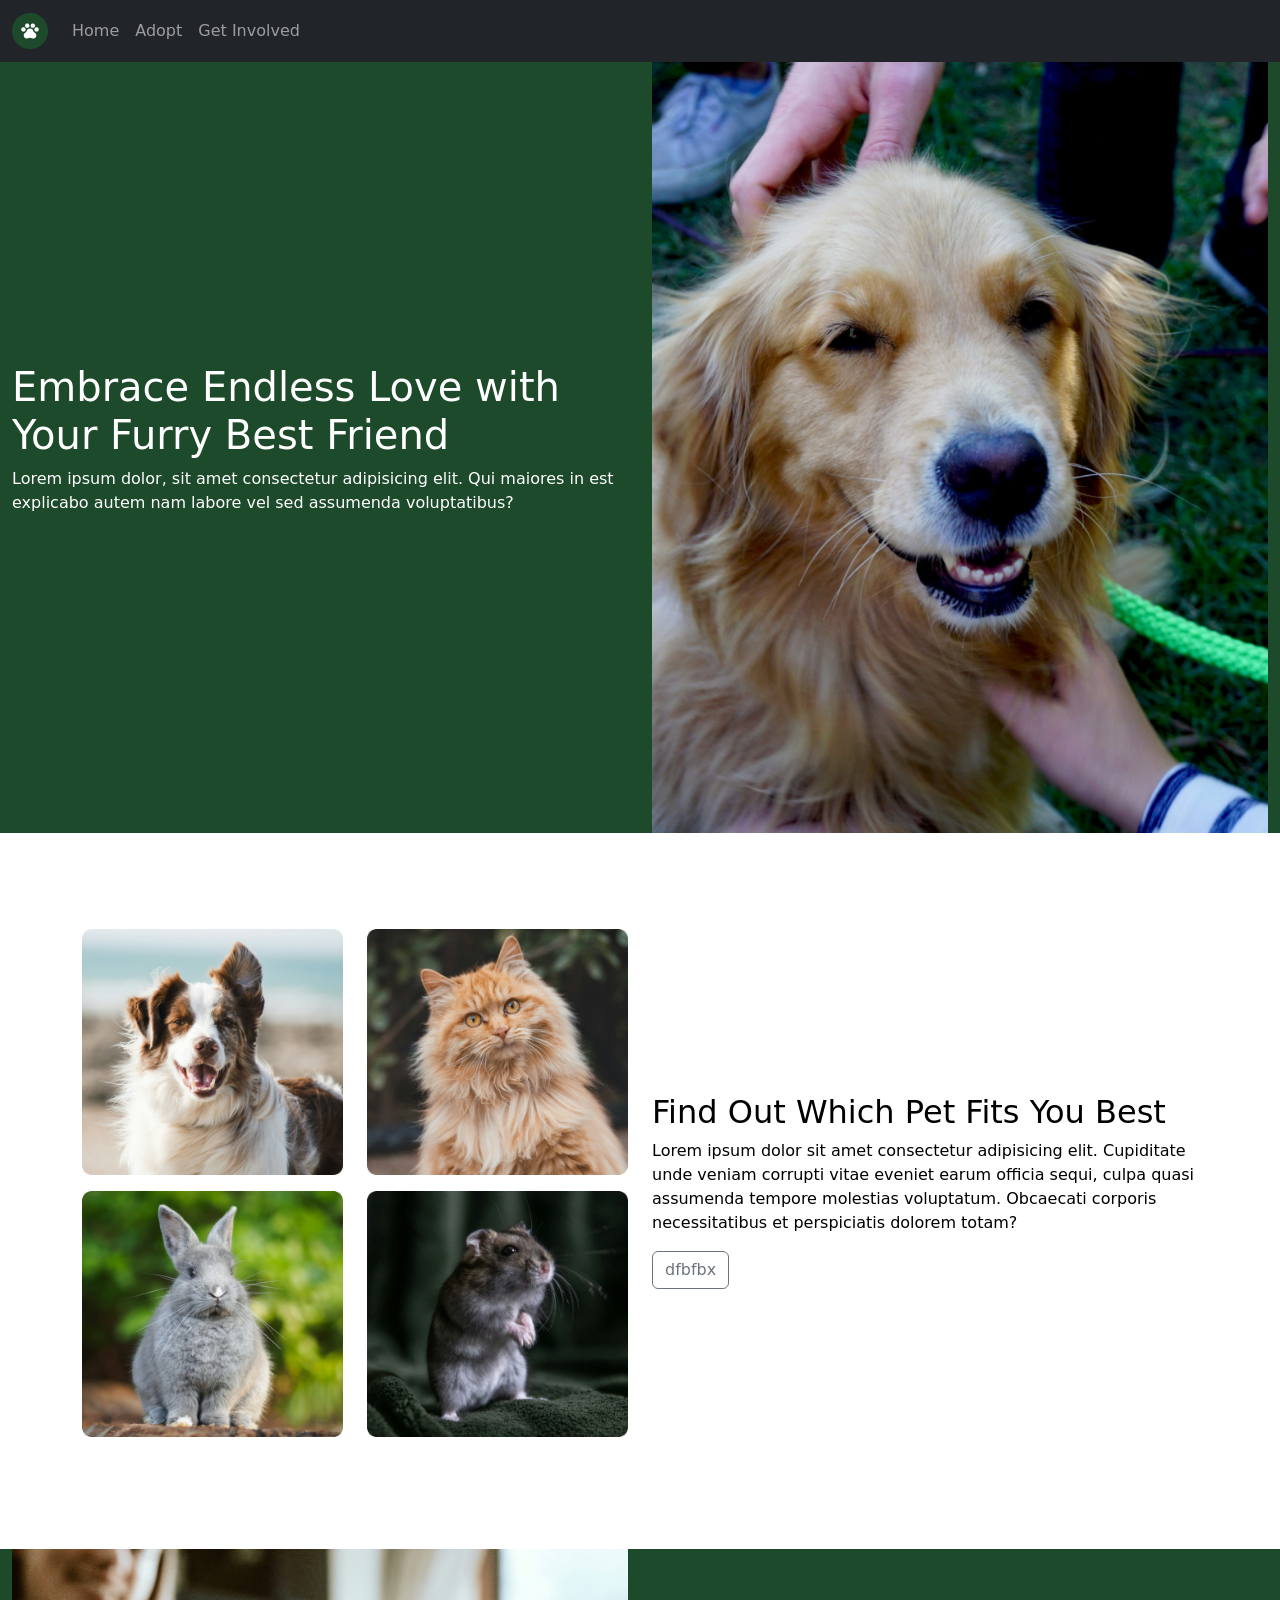
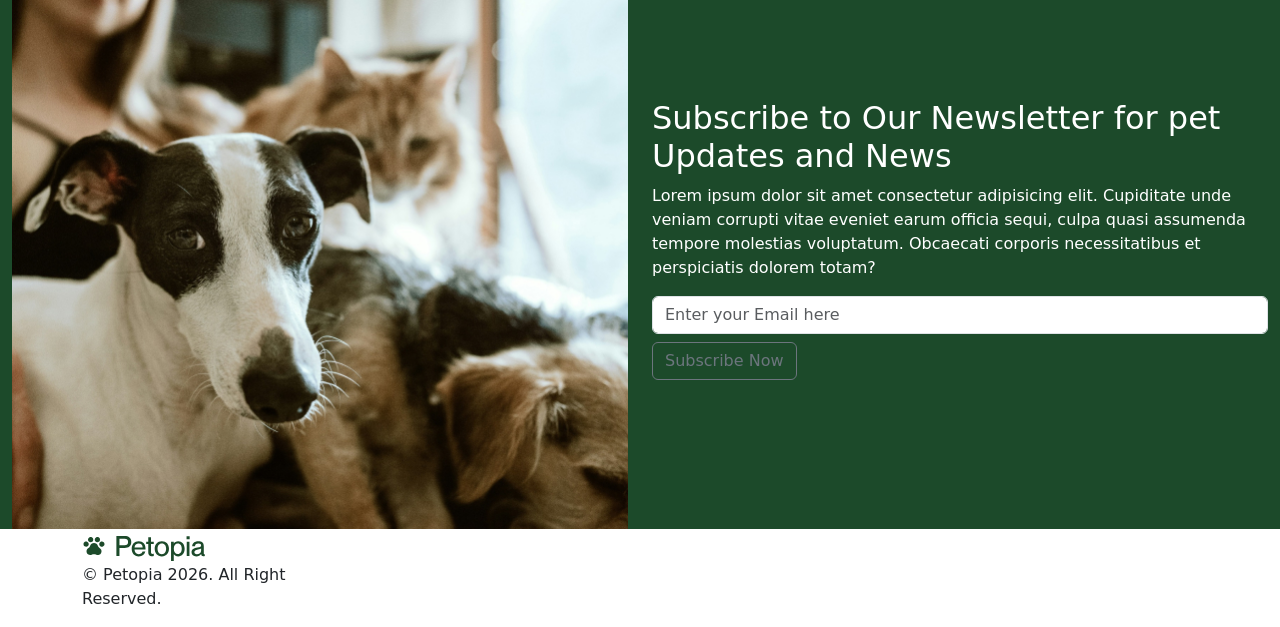
<file: pet_site/involved.html>
<!DOCTYPE html>
<html lang="en">

<head>
    <meta charset="UTF-8">
    <meta name="viewport" content="width=device-width, initial-scale=1.0">
    <title>Petopia</title>

    <!-- Latest compiled and minified CSS -->
    <link href="https://cdn.jsdelivr.net/npm/bootstrap@5.3.8/dist/css/bootstrap.min.css" rel="stylesheet">

    <!-- Latest compiled JavaScript -->
    <script src="https://cdn.jsdelivr.net/npm/bootstrap@5.3.8/dist/js/bootstrap.bundle.min.js"></script>

    <link rel="stylesheet" href="css/petStyle.css">

</head>

<body>

    <!---Collapsing Navbar-->
    <nav class="navbar navbar-expand-sm bg-dark navbar-dark sticky-top">
        <div class="container-fluid">
            <a class="navbar-brand" href="index.html"> <img src="images/logoIcon.png" alt="Petopia"></a>
            <button class="navbar-toggler" type="button" data-bs-toggle="collapse" data-bs-target="#collapsibleNavbar">
                <span class="navbar-toggler-icon"></span>
            </button>

            <div class="collapse navbar-collapse" id="collapsibleNavbar">
                <ul class="navbar-nav">
                    <li class="nav-item">
                        <a class="nav-link" href="index.html">Home</a>
                    </li>
                    <li class="nav-item">
                        <a class="nav-link" href="adopt.html">Adopt</a>
                    </li>
                    <li class="nav-item">
                        <a class="nav-link" href="involved.html">Get Involved</a>
                    </li>
                </ul>
            </div>
        </div>
    </nav>
    <!-- Header---------------------------- -->

    <header>

        <div class="container-fluid bg-primary text-white">

            <div class="row">
                <div class="col-sm-6 my-auto">

                    <h1>Embrace Endless Love with Your Furry Best Friend</h1>

                    <p>Lorem ipsum dolor, sit amet consectetur adipisicing elit. Qui maiores in est explicabo autem nam
                        labore vel sed assumenda voluptatibus?</p>
                </div>
                <div class="col-sm-6">
                    <img class="img-fluid" src="images/headerImages/involvedHeader.jpg"
                        alt="Person with adopted pet from Petopia">
                </div>

            </div>

        </div>





    </header>
    <!-- Main Content-------------------------- -->

    <main class="my-5 py-5">



        <div class="container text-black">
            <div class="row">
                <div class="col-md-6">


                    <div class="row mb-3">
                        <div class="col-6"><img class="img-fluid" src="images/fit/dog.png" alt="Dog"></div>
                        <div class="col-6"><img class="img-fluid" src="images/fit/cat.png" alt="cat"></div>
                    </div>
                    <div class="row mb-3">
                        <div class="col-6"><img class="img-fluid" src="images/fit/bunny.png" alt="bunny"></div>
                        <div class="col-6"><img class="img-fluid" src="images/fit/gerbil.png" alt="gerbil"></div>
                    </div>
                </div>

                <div class="col-md-6 my-auto">
                    <h2>Find Out Which Pet Fits You Best</h2>

                    <p>Lorem ipsum dolor sit amet consectetur adipisicing elit. Cupiditate unde veniam corrupti vitae
                        eveniet earum officia sequi, culpa quasi assumenda tempore molestias voluptatum. Obcaecati
                        corporis necessitatibus et perspiciatis dolorem totam?</p>

                    <button type="button" class="btn btn-outline-secondary">dfbfbx</button>


                </div>
            </div>
        </div>


    </main>


    <!-- Newsletter----------------------- -->

    <main>



        <div class="container-fluid bg-primary text-white ">
            <div class="row">
                <div class="col-md-6 ">



                    <img class="img-fluid" src="images/newsletter.jpg" alt="Dog">

                </div>

                <div class="col-md-6 my-auto button">
                    <h2>Subscribe to Our Newsletter for pet Updates and News</h2>

                    <p>Lorem ipsum dolor sit amet consectetur adipisicing elit. Cupiditate unde veniam corrupti vitae
                        eveniet earum officia sequi, culpa quasi assumenda tempore molestias voluptatum. Obcaecati
                        corporis necessitatibus et perspiciatis dolorem totam?</p>

                    <input type="text" class="form-control" placeholder="Enter your Email here">

                    <button type="button" class="btn btn-outline-secondary mt-2">Subscribe Now</button>
                </div>
            </div>
        </div>



    </main>



    <!-- ------------------Footer--------------------- -->
    <footer>
        <div class="container">
            <div class="row">
                <div class="col-sm-3">
                    <img class="img-fluid" src="images/logoFull.svg" alt="Petopia">
                </div>
            </div>

            <div class="row">
                <div class="col-sm-3">
                    <p>© Petopia 2026. All Right Reserved.</p>
                </div>
                <div class="col-sm-2 offset-sm-7 text-end"><i class="bi bi-instagram"></i> <i
                        class="bi bi-linkedin"></i> <i class="bi bi-youtube"></i></div>
            </div>
        </div>
    </footer>


</body>






</html>
</file>
<file: css/bio.css>
header {

  background-image: url(../images/1.jpg);
  background-size: cover;
  background-position: center left;
  background-repeat: no-repeat;
  min-height: 250px;

  background-color: rgb(91, 91, 235);


}

.color1 {

  background-color: #396a82;
  padding: 45px;


}

.textcolor1 {

  color: #d89e00;
  font-size: 50px;

}

.textcolor2 {


  color: #FFF6E6;
  font-size: 35px;


}


.textcolor3 {

  color: #ffffff;
  font-size: 25px;
}

.textcolor4 {


  color: #FFF6E6;
  font-size: 35px;
  background-color: #285279;

  text-align: center;

  margin-top: 50px;
  padding-bottom: 50px;
  padding-top: 50px;

  width: 95%;
  padding: 50px;
  -webkit-box-shadow: 5px 5px 15px 5px #000000;
  box-shadow: 5px 5px 15px 5px #000000;


}

.color2 {

  background-color: #23394b;
  -webkit-box-shadow: 1px 1px 21px 5px #000000;
  box-shadow: 1px 1px 21px 5px #000000;
}

.headerBox {

  background-color: #28527900;

  text-align: center;

  padding-bottom: 80px;
  padding-top: 80px;

  color: rgb(255, 255, 255);

  width: 100%;
  padding: 100px;

}

ul {
  list-style-type: none;
  margin: 0;
  padding: 0;
  overflow: hidden;
  background-color: #333333;
}

ul li {
  float: left;
  border-right: 1px solid #bbbbbb;
}

ul li a {
  display: block;
  color: white;
  text-align: center;
  padding: 14px 16px;
  text-decoration: none;
}

ul li a:hover {
  background-color: #111111;
}

nav {

  position: sticky;
  top: 0;
}

.art {

  background-color: aqua;
}

img {
  max-width: 100%;
  width: 1000px;
  height: 500px;
  object-fit: cover;


}



.artworkBlock {

  background-color: #7aa6b67e;
  text-align: left;
  padding-bottom: 5px;
  padding-top: 5px;
  margin: 20px;
  width: 30%;
  padding: 30px;
  -webkit-box-shadow: 1px 1px 21px 5px #000000;
  box-shadow: 1px 1px 21px 5px #000000;
}

.mainArtwork {

  background-color: #111f2a81;
  text-align: left;
  padding-bottom: 5px;
  padding-top: 5px;
  margin: 150px;
  color: #ffffff;
  width: 30%;
  padding: 50px;
  -webkit-box-shadow: 1px 1px 21px 5px #000000;
  box-shadow: 1px 1px 21px 5px #000000;

}

footer {

  background-color: #7aa6b6;
  color: white;
  text-align: left;

}

.bungee-regular {
  font-family: "Bungee", sans-serif;
  font-weight: 400;
  font-style: normal;
}

.play-regular {
  font-family: "Play", sans-serif;
  font-weight: 400;
  font-style: normal;
}

.play-bold {
  font-family: "Play", sans-serif;
  font-weight: 700;
  font-style: normal;
}

.major-mono-display-regular {
  font-family: "Major Mono Display", monospace;
  font-weight: 400;
  font-style: normal;
}

.jaro {
  font-family: "Jaro", sans-serif;
  font-optical-sizing: auto;
  font-weight: 400;
  font-style: normal;
}
</file>
<file: 3_characterWebsite/css/BT.css>
/* font*/

.text1 {
  font-family: "Iceland", sans-serif;
  font-weight: 400;
  font-style: normal;

}

.text2 {

  font-family: "Bungee Inline", sans-serif;
  font-weight: 400;
  font-style: normal;
}


/*body*/

header {


  background: #000a7d;
  background: linear-gradient(90deg, rgba(0, 10, 125, 1) 0%, rgba(87, 199, 133, 1) 60%, rgba(83, 237, 178, 1) 100%);
  text-align: center;
  color: rgb(37, 37, 85);
  font-size: 20px;



}

.img1 {
  border: 10px solid #043e64;
  border-radius: 40px 40px 40px 40px;
  -webkit-box-shadow: 5px 4px 25px -2px #000000;
  box-shadow: 5px 4px 25px -2px #000000;

}

.imgGen {

  border: 2px solid #454645;
  border-radius: 40px;
}


body {

  background: #007d6a;
  background: linear-gradient(180deg, rgba(0, 125, 106, 1) 33%, rgba(87, 111, 199, 1) 93%, rgba(237, 83, 83, 1) 100%);
  background-image: url("../images/726634.jpg");
  background-repeat: no-repeat;
  background-size: cover;
  background-position: center;

  margin: 0px;
  padding: 0px;
  color: rgb(255, 255, 255);



}

/*Section Classes*/

.aboutClass {

  background-color: rgb(49, 108, 255);

  padding: 20px;
  margin-bottom: 50px;
  margin-top: 50px;
  margin-right: auto;
  -webkit-box-shadow: 5px 4px 25px -2px #000000;
  box-shadow: 5px 4px 25px -2px #000000;
  border: 2px solid #1C6EA4;
  border-radius: 40px;
  font-size: 25px;


}

.personalityClass {

  background-color: rgb(23, 111, 117);

  padding: 20px;
  margin-bottom: 50px;
  margin-left: auto;
  -webkit-box-shadow: 5px 4px 25px -2px #000000;
  box-shadow: 5px 4px 25px -2px #000000;
  border: 2px solid #1C6EA4;
  border-radius: 40px;
  font-size: 25px;

}

.associatesClass {

  background-color: rgb(1, 43, 102);

  padding: 20px;
  margin-bottom: 50px;
  margin-right: auto;
  -webkit-box-shadow: 5px 4px 25px -2px #000000;
  box-shadow: 5px 4px 25px -2px #000000;
  border: 2px solid #1C6EA4;
  border-radius: 40px;
  font-size: 25px;

}

.quotesClass {

  background-color: rgb(104, 161, 246);

  padding: 20px;
  margin-bottom: 50px;
  margin-right: auto;
  -webkit-box-shadow: 5px 4px 25px -2px #000000;
  box-shadow: 5px 4px 25px -2px #000000;
  border: 2px solid #1C6EA4;
  border-radius: 40px;
  font-size: 25px;

}

.sourcesClass {

  background-color: rgb(49, 108, 255);

  padding: 20px;
  margin-bottom: 50px;
  margin-right: auto;
  -webkit-box-shadow: 5px 4px 25px -2px #000000;
  box-shadow: 5px 4px 25px -2px #000000;
  border: 2px solid #1C6EA4;
  border-radius: 40px;
  font-size: 25px;
}

Section {
  max-width: 960px;
  margin: 0px 30px;

}

/*Footer*/

footer {

  background-color: gray;
  padding-top: 20px;
  -webkit-box-shadow: 5px 4px 25px -2px #000000;
  box-shadow: 5px 4px 25px -2px #000000;
  text-align: center;
}


/*Nav*/
nav ul {
  list-style-type: none;
  margin: 0px;
  padding: 5px;
  overflow: hidden;
  background-color: #8f0000d0;
}

nav ul li {
  float: left;
}

nav ul li a {
  display: block;
  color: rgb(241, 241, 241);
  text-align: center;
  padding: 5px 10px;

  text-decoration: none;
}

nav ul li a:hover {
  background-color: #111111;
}

nav {
  position: sticky;
  top: 0;
}

/*Link*/
a {
  color: orange;
  text-decoration: none;
}
</file>
<file: buttonClickCity/css/build.css>
/* Class for setting height to 40% of the viewport */
.customHeight{
    height:40vh;
}
/* main background colour */
.bg-main{
    background-color: rgb(255, 70, 70);
}

/* background colour for behind the city */
.bg_city{
    background-color: rgb(243, 214, 214)
}
</file>
<file: furnitureResources/css/furniture.css>
header{


     background-image: url("../images/headerImage.png"); 
      background-size: cover;
      background-position: center left;
      background-repeat: no-repeat;
      min-height: 500px; 

      background-color: #FFF3E3; 
      border-radius: 10px;
}

.promo-card {
      background-color: #FFF3E3; 
      border-radius: 10px;
      margin-top: 100px;
      padding: 80px;
      
    }

footer{

    background-color: aqua;
}
</file>
<file: hometown_site/css/hometown.css>
header {

  background-image: url("../images/header.jpg");
  background-repeat: no-repeat;
  background-size: cover;
  background-position: center;
  min-height: 350px;
  color: #ffffff;
  border: 5px solid #800000;
border-radius: 0px;
 -webkit-text-stroke: 1px rgb(142, 0, 0);

  
}

.textred{
  color: #9B1C1C;
}
.textgray{
  color: #e6e4e2;
}
.red{

background-color: #800000;

}
.mutedred{
  background-color: #9B1C1C;
}
.blue{
  
  background-color: blue;
}


.gray{
  background-color: #F5F5F5;

}


i {
  font-size: 1.5rem;
  margin: auto 10px;
}



.bodyimg {
  max-width: 100%;
  width: 1000px;
  height: 500px;
  object-fit: cover;
border: 5px solid #800000;
border-radius: 40px;

}

.imgtag {
  max-width: 100%;
  width: 1000px;
  height: 500px;
  object-fit: cover;
}
.bodytag{
  border: 5px solid #f2f2f2;
border-radius: 40px 0px 0px 9px;
}

.charis-sil-regular {
  font-family: "Charis SIL", serif;
  font-weight: 400;
  font-style: normal;
}

.charis-sil-bold {
  font-family: "Charis SIL", serif;
  font-weight: 700;
  font-style: normal;
}

.charis-sil-regular-italic {
  font-family: "Charis SIL", serif;
  font-weight: 400;
  font-style: italic;
}

.charis-sil-bold-italic {
  font-family: "Charis SIL", serif;
  font-weight: 700;
  font-style: italic;
}

.average-sans-regular {
  font-family: "Average Sans", sans-serif;
  font-weight: 400;
  font-style: normal;
}


.image-container {
    position: relative;
    display: inline-block;
   
  }



  .overlay-text {
    position: absolute;
    inset: 0; /* Covers the entire image */
    background: rgba(0, 0, 0, 0.5); /* Optional dark tint for readability */
    color: white;
    display: flex;
    align-items: center;
    justify-content: center;
    font-size: 24px;
    pointer-events: none;
    
    
    /* Fade setup */
    opacity: 0;
    transition: opacity 0.5s ease-in-out;
  }

  .image-container:hover .overlay-text {
    opacity: 1;
  }
</file>
<file: jsIntro/css/introJsStyle.css>
header{
    background-image: url("../images/code2.jpg");
    background-size: cover;
    
}

.customHeight{
    height:40vh;
}
</file>
<file: pet_site/css/petStyle.css>
:root {

  --bs-primary: #1c4a2a;
  --bs-primary-rgb: 28, 74, 42;

}

i {
  font-size: 1.5rem;
  margin: auto 10px;
}

.btn-primary {
  --bs-btn-bg: #2a6f97;
  --bs-btn-border-color: #2a6f97;
  --bs-btn-hover-bg: #1d4f6c;
  --bs-btn-hover-border-color: #1d4f6c;
}
</file>
